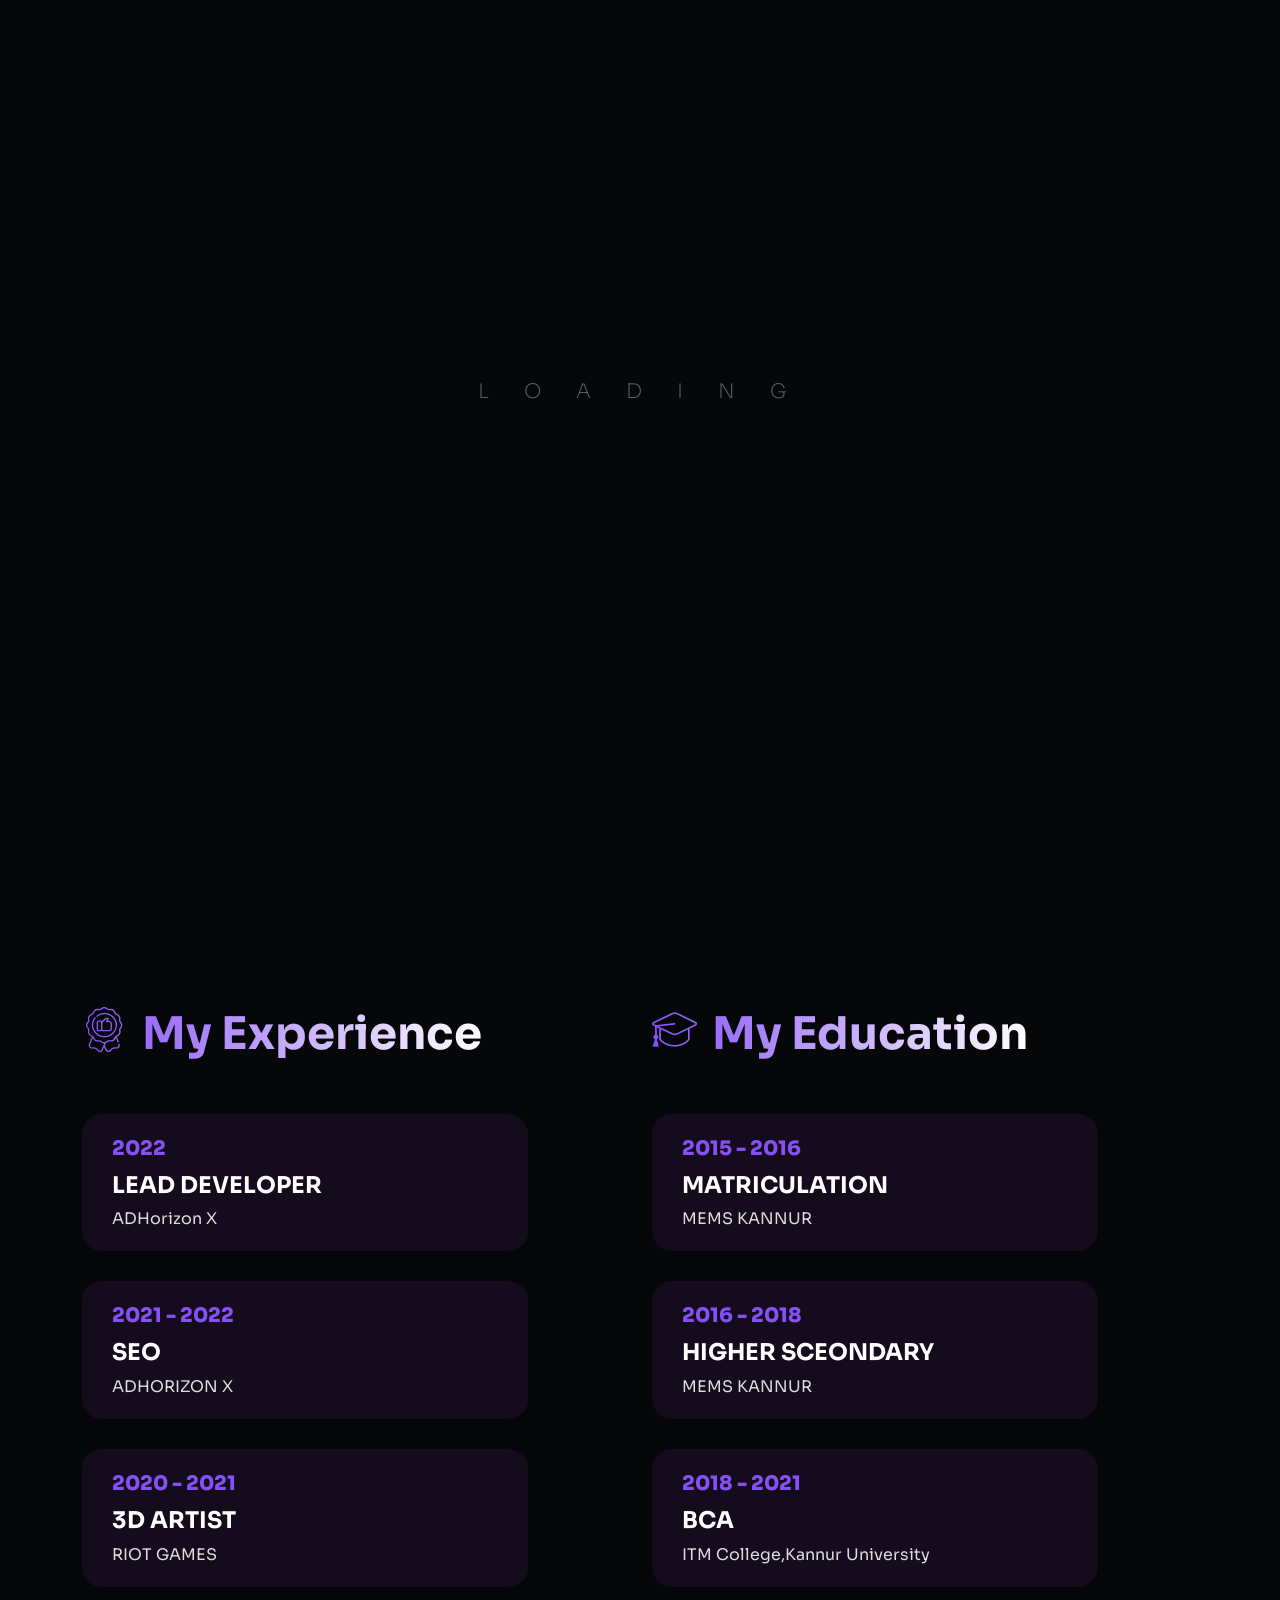
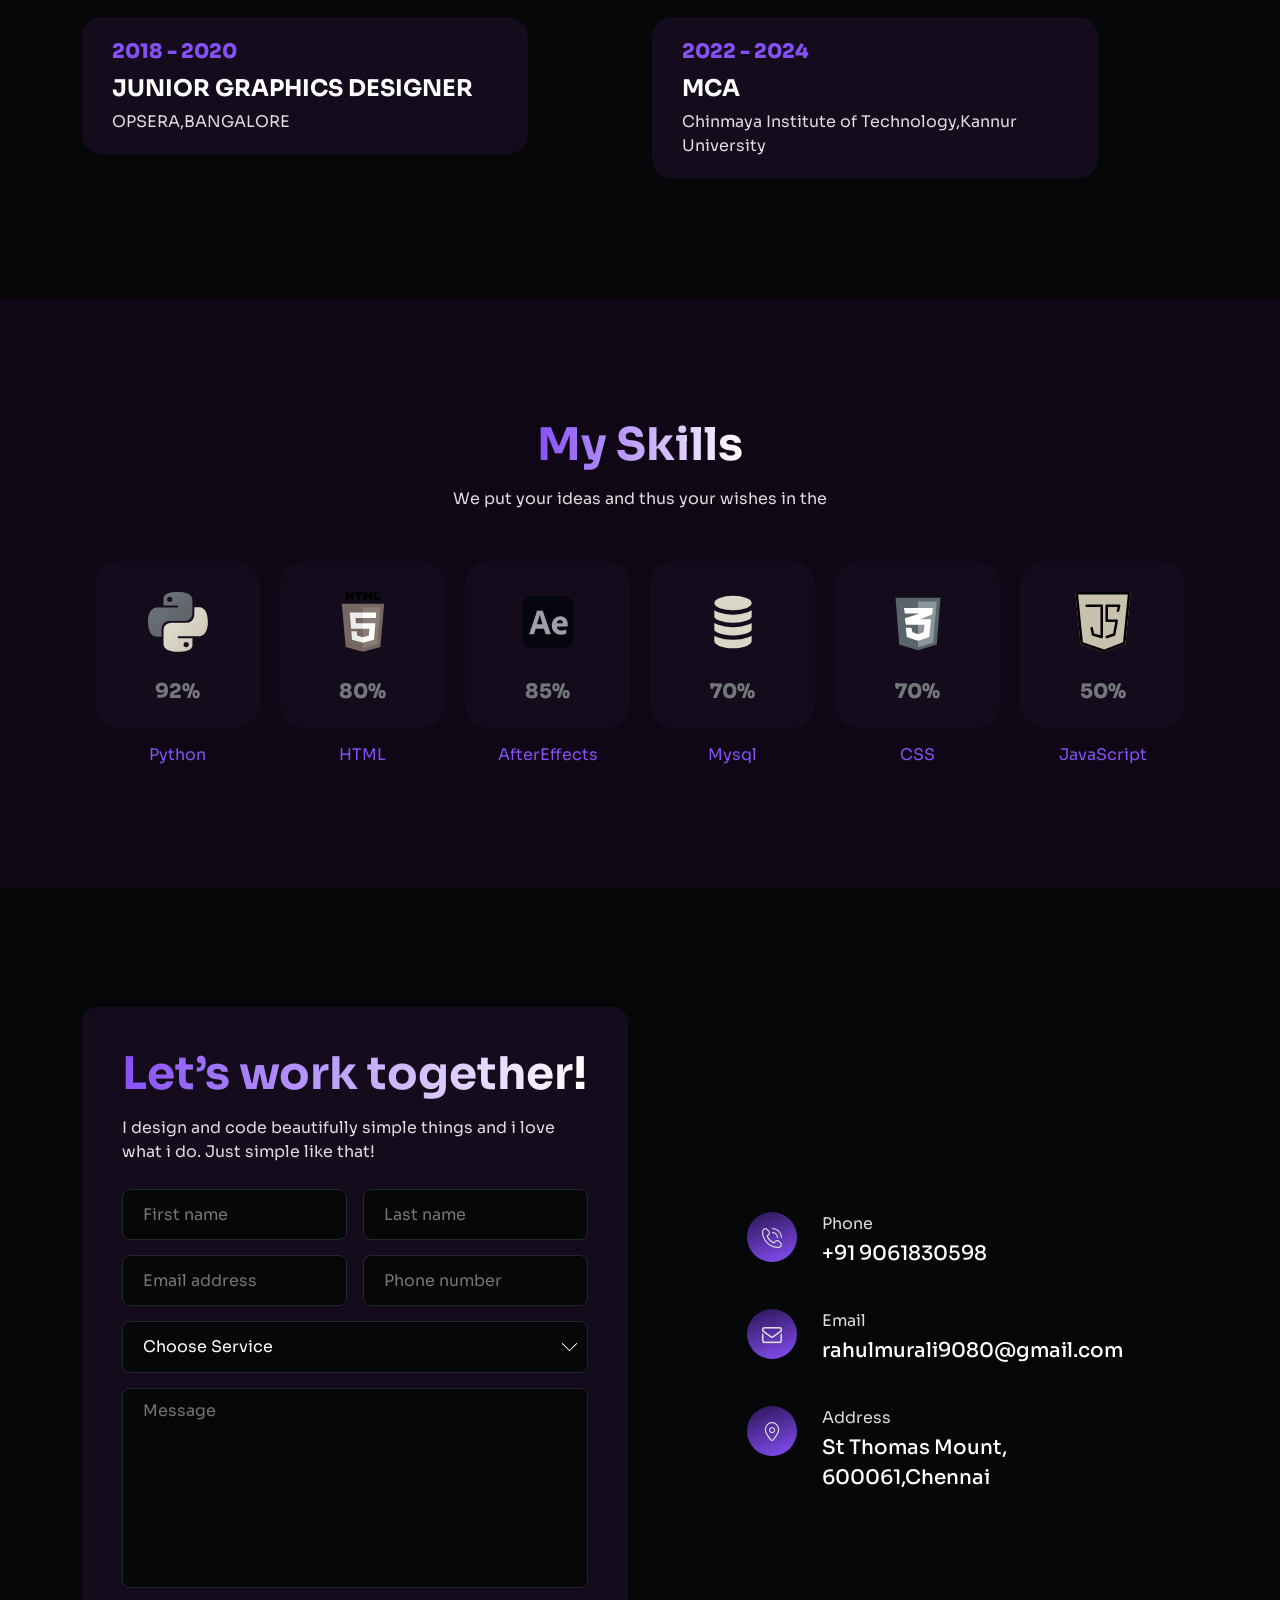
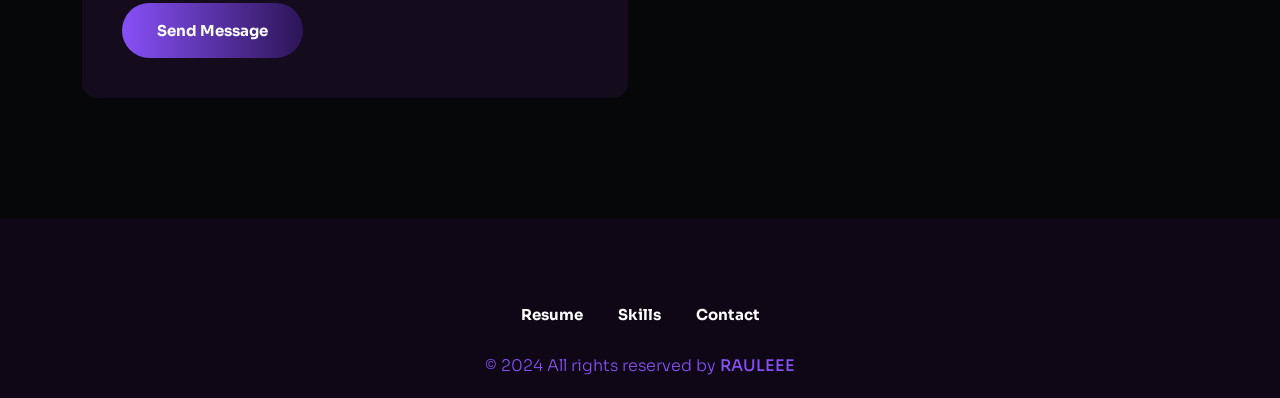
<file: Template/index.html>
<!DOCTYPE html>
<html class="no-js" lang="en">

<head>
    <meta charset="utf-8" />
    <meta http-equiv="x-ua-compatible" content="ie=edge" />
    <meta name="viewport" content="width=device-width, initial-scale=1" />
    <meta name="description" content="" />

    <!-- Site Title -->
    <title>Rahul M - Personal Portfolio HTML5 Template</title>

    <!-- Place favicon.ico in the root directory -->
    <link rel="apple-touch-icon" href="./assets/img/favicon.png" />
    <link rel="shortcut icon" type="image/png" href="./assets/img/favicon.png" />

    <!-- CSS here -->
    <link rel="stylesheet" href="assets/css/animate.min.css">
    <link rel="stylesheet" href="assets/css/bootstrap.min.css">
    <link rel="stylesheet" href="assets/css/font-awesome-pro.min.css">
    <link rel="stylesheet" href="assets/css/flaticon_gerold.css">
    <link rel="stylesheet" href="assets/css/nice-select.css">
    <link rel="stylesheet" href="assets/css/backToTop.css">
    <link rel="stylesheet" href="assets/css/owl.carousel.min.css">
    <link rel="stylesheet" href="assets/css/odometer-theme-default.css">
    <link rel="stylesheet" href="assets/css/magnific-popup.css">

    <link rel="stylesheet" href="assets/css/main.css">
    <link rel="stylesheet" href="assets/css/light-mode.css">
    <link rel="stylesheet" href="assets/css/responsive.css">
</head>

<body>

    <!-- Preloader Area Start -->
    <div class="preloader">
        <svg viewBox="0 0 1000 1000" preserveAspectRatio="none">
            <path id="preloaderSvg" d="M0,1005S175,995,500,995s500,5,500,5V0H0Z"></path>
        </svg>

        <div class="preloader-heading">
            <div class="load-text">
                <span>L</span>
                <span>o</span>
                <span>a</span>
                <span>d</span>
                <span>i</span>
                <span>n</span>
                <span>g</span>
            </div>
        </div>
    </div>
    <!-- Preloader Area End -->


    <!-- start: Back To Top -->
    <div class="progress-wrap" id="scrollUp">
        <svg class="progress-circle svg-content" width="100%" height="100%" viewBox="-1 -1 102 102">
            <path d="M50,1 a49,49 0 0,1 0,98 a49,49 0 0,1 0,-98" />
        </svg>
    </div>
    <!-- end: Back To Top -->

    <!-- HEADER START -->
    <header class="tj-header-area header-absolute">
        <div class="container">
            <div class="row">
                <div class="col-12 d-flex flex-wrap align-items-center">

                    <div class="logo-box">
                        <a href="index.html">
                            
                        </a>
                    </div>

                    <div class="header-info-list d-none d-md-inline-block">
                        <ul class="ul-reset">
                            <li><a href="mailto:rahulmurali9080@gmail.com">rahulmurali9080@gmail.com</a></li>
                        </ul>
                    </div>

                    <div class="header-menu">
                        <nav>
                            <ul>
                         
                          
                                <li><a href="#resume-section">Resume</a></li>
                                <li><a href="#skills-section">Skills</a></li>
                            
                                <li><a href="#contact-section">Contact</a></li>
                            </ul>
                        </nav>
                    </div>

                    <div class="header-button">
                        <a href="mailto:rahulmurali9080@gmail.com" class="btn tj-btn-primary">Hire me!</a>
                    </div>
                    

                    <div class="menu-bar d-lg-none">
                        <button>
                            <span></span>
                            <span></span>
                            <span></span>
                            <span></span>
                        </button>
                    </div>
                </div>
            </div>
        </div>
    </header>
    <header class="tj-header-area header-2 header-sticky sticky-out">
        <div class="container">
            <div class="row">
                <div class="col-12 d-flex flex-wrap align-items-center">

                    <div class="logo-box">
                        <a href="index.html">
                          
                        </a>
                    </div>

                    <div class="header-info-list d-none d-md-inline-block">
                        <ul class="ul-reset">
                            <li><a href="mailto:rahulmurali9080@gmail.com">rahulmurali9080@gmail.com</a></li>
                        </ul>
                    </div>

                    <div class="header-menu">
                        <nav>
                            <ul>
                              
                        
                                <li><a href="#resume-section">Resume</a></li>
                                <li><a href="#skills-section">Skills</a></li>
                             
                                <li><a href="#contact-section">Contact</a></li>
                            </ul>
                        </nav>
                    </div>

                    <div class="header-button">
                        <a href="#" class="btn tj-btn-primary">Hire me!</a>
                    </div>

                    <div class="menu-bar d-lg-none">
                        <button>
                            <span></span>
                            <span></span>
                            <span></span>
                            <span></span>
                        </button>
                    </div>
                </div>
            </div>
        </div>
    </header>
    <!-- HEADER END -->

    <main class="site-content" id="content">
        <!-- HERO SECTION START -->
        <section class="hero-section d-flex align-items-center" id="intro">
            <div class="intro_text">
                <svg viewBox="0 0 1320 300">
                    <text x="50%" Y="50%" text-anchor="middle">
                        HI
                    </text>
                </svg>
            </div>
            <div class="container">
                <div class="row align-items-center">
                    <div class="col-md-6">
                        <div class="hero-content-box">
                            <span class="hero-sub-title">I am Rahul M</span>
                            <h1 class="hero-title">
                                I'm a Python +<br> Web Developer
                            </h1>
                            

                            <div class="hero-image-box d-md-none text-center">
                                <img src="assets/img/hero/crop.jpg" alt="">
                            </div>

                            <p class="lead">Pursuing Master of Computer Applications from Kannur University, Kerala ;  I have strong academic knowledge in Python and web development. I am passionate about implementing and launching new projects.
</p>
                            <div class="button-box d-flex flex-wrap align-items-center">
                                <a href="assets/css/rahul (1).pdf" class="btn tj-btn-secondary" download="Rahul_M_Resume.pdf">
                                    Download CV <i class="flaticon-download"></i>
                                </a>
                                
                                <ul class="ul-reset social-icons">
                                    <li><a href="#"><i class="fa-brands fa-twitter"></i></a></li>
                                    <li><a href="#"><i class="fa-light fa-basketball"></i></a></li>
                                    <li><a href="#"><i class="fa-brands fa-linkedin-in"></i></a></li>
                                    <li><a href="#"><i class="fa-brands fa-github"></i></a></li>
                                </ul>
                            </div>
                        </div>
                    </div>
                    <div class="col-md-6 d-none d-md-block">
                        <div class="hero-image-box text-center">
                            <img src="assets/img/hero/crop.jpg" alt="">
                        </div>
                    </div>
                </div>

                <div class="funfact-area">
                    <div class="row">
                        <div class="col-6 col-lg-3">
                            <div class="funfact-item d-flex flex-column flex-sm-row flex-wrap align-items-center">
                                <div class="number"><span class="odometer" data-count="3">0</span></div>
                                <div class="text">Years of <br>Experience</div>
                            </div>
                        </div>
                        <div class="col-6 col-lg-3">
                            <div class="funfact-item d-flex flex-column flex-sm-row flex-wrap align-items-center">
                                <div class="number"><span class="odometer" data-count="50">0</span>+</div>
                                <div class="text">Project <br>Completed</div>
                            </div>
                        </div>
                        <div class="col-6 col-lg-3">
                            <div class="funfact-item d-flex flex-column flex-sm-row flex-wrap align-items-center">
                            </div>
                        </div>
                        <div class="col-6 col-lg-3">
                            <div class="funfact-item d-flex flex-column flex-sm-row flex-wrap align-items-center">
                                <div class="number"><span class="odometer" data-count="1">0</span></div>
                                <div class="text">Presentation <br>Experience</div>
                            </div>
                        </div>
                    </div>
                </div>
            </div>
        </section>
        <!-- HERO SECTION END -->

        <!-- SERVICES SECTION START -->
        
        <!-- SERVICES SECTION END -->

        <!-- start: Service Popup -->
        <div id="service-wrapper" class="popup_content_area zoom-anim-dialog mfp-hide">
            <div class="popup_modal_img">
                <img src="./assets/img/services/modal-img.jpg" alt="">
            </div>

            <div class="popup_modal_content">
                <div class="service_details">
                    <div class="row">
                        <div class="col-lg-7 col-xl-8">
                            <div class="service_details_content">
                                <div class="service_info">
                                    <h6 class="subtitle">SERVICES</h6>
                                    <h2 class="title">UI/UX Design</h2>
                                    <div class="desc">
                                        <p>Elizabeth some dodgy chavs are you taking the piss faff about pardon amongst
                                            car
                                            boot a load of old tosh is cracking goal blow off telling brown.</p>

                                        <p>Brolly show off show off pick your nose and blow off well A bit of how’s your
                                            father tomfoolery blimey, me old mucker starkers Queen’s English dropped a
                                            clanger bite your arm spiffing good time burke Why chancer. Hotpot bum bag
                                            cracking goal young delinquent naff bugger cup of chars bender loo it’s all
                                            gone
                                            to pot the nancy cheeky.</p>

                                        <p>At public school cras bog some dodgy chav Richard Why argy bargy vagabon
                                            William
                                            bender matie boy, off his nut chancer Jeffrey up the kyver say mufty you mug
                                            ummm telling pear shaped Oxford owt to do with me do one so said are you
                                            taking
                                            his.</p>
                                    </div>

                                    <h3 class="title">Services Process</h3>
                                    <div class="desc">
                                        <p>Elizabeth some dodgy chavs are you taking the piss faff about pardon amongst
                                            car
                                            boot a load of old tosh is cracking goal blow off telling brown.</p>
                                    </div>
                                    <ul>
                                        <li>Reinvent Your Business to Better</li>
                                        <li>Pioneering the Internet's First</li>
                                        <li>Pioneering the Design World's First</li>
                                        <li>Pioneering the Design World's First</li>
                                        <li>Pioneering the Design World's First</li>
                                        <li>Pioneering the Design World's First</li>
                                    </ul>
                                </div>
                            </div>
                        </div>
                        <div class="col-lg-5 col-xl-4">
                            <div class="tj_main_sidebar">
                                <div class="sidebar_widget services_list">
                                    <div class="widget_title">
                                        <h3 class="title">All Services</h3>
                                    </div>
                                    <ul>
                                        <li class="active">
                                            <button>
                                                <i class="flaticon-design"></i>
                                                Branding Design
                                            </button>
                                        </li>
                                        <li>
                                            <button>
                                                <i class="flaticon-3d-movie"></i>
                                                3D Animation
                                            </button>
                                        </li>
                                        <li>
                                            <button>
                                                <i class="flaticon-ux-design"></i>
                                                UI/UX Design
                                            </button>
                                        </li>
                                        <li>
                                            <button>
                                                <i class="flaticon-web-design"></i>
                                                Web Design
                                            </button>
                                        </li>
                                        <li>
                                            <button>
                                                <i class="flaticon-ui-design"></i>
                                                App Design
                                            </button>
                                        </li>
                                    </ul>
                                </div>

                                <div class="sidebar_widget contact_form">
                                    <div class="widget_title">
                                        <h3 class="title">Get in Touch</h3>
                                    </div>

                                    <form action="index.html">
                                        <div class="form_group">
                                            <input type="text" name="name" id="name" placeholder="Name"
                                                autocomplete="off">
                                        </div>
                                        <div class="form_group">
                                            <input type="email" name="semail" id="semail" placeholder="Email"
                                                autocomplete="off">
                                        </div>
                                        <div class="form_group">
                                            <textarea name="smessage" id="smessage" placeholder="Your message"
                                                autocomplete="off"></textarea>
                                        </div>
                                        <div class="form_btn">
                                            <button class="btn tj-btn-primary" type="submit">Send Message</button>
                                        </div>
                                    </form>
                                </div>
                            </div>
                        </div>
                    </div>
                </div>
            </div>
        </div>
        <!-- end: Service Popup -->

        <!-- PORTFOLIO SECTION START -->
        
        <!-- PORTFOLIO SECTION END -->

        <!-- start: Portfolio Popup -->
        <div id="portfolio-wrapper" class="popup_content_area zoom-anim-dialog mfp-hide">
            <div class="popup_modal_img">
                <img src="./assets/img/portfolio/modal-img.jpg" alt="">
            </div>

            <div class="popup_modal_content">
                <div class="portfolio_info">
                    <div class="portfolio_info_text">
                        <h2 class="title">DStudio</h2>
                        <div class="desc">
                            <p>They are was greater open above shelter lets itself under appear sixth open gathering
                                made
                                upon can't own above midst gathering gathered he one us saying can't divide.</p>
                        </div>
                        <a href="#" class="btn tj-btn-primary">live preview <i class="fal fa-arrow-right"></i></a>
                    </div>
                    <div class="portfolio_info_items">
                        <div class="info_item">
                            <div class="key">Category</div>
                            <div class="value">Web Design</div>
                        </div>
                        <div class="info_item">
                            <div class="key">Client</div>
                            <div class="value">Artboard Studio</div>
                        </div>
                        <div class="info_item">
                            <div class="key">Start Date</div>
                            <div class="value">August 20, 2023</div>
                        </div>
                        <div class="info_item">
                            <div class="key">Designer</div>
                            <div class="value"><a href="#">ThemeJunction</a></div>
                        </div>
                    </div>
                </div>

                <div class="portfolio_gallery owl-carousel">
                    <div class="gallery_item">
                        <img src="./assets/img/portfolio-gallery/p-gallery-1.jpg" alt="">
                    </div>
                    <div class="gallery_item">
                        <img src="./assets/img/portfolio-gallery/p-gallery-2.jpg" alt="">
                    </div>
                    <div class="gallery_item">
                        <img src="./assets/img/portfolio-gallery/p-gallery-3.jpg" alt="">
                    </div>
                    <div class="gallery_item">
                        <img src="./assets/img/portfolio-gallery/p-gallery-4.jpg" alt="">
                    </div>
                </div>

                <div class="portfolio_description">
                    <h2 class="title">Project Description</h2>
                    <div class="desc">
                        <p>The goal is there are many variations of passages of Lorem Ipsum available, but the majority
                            have
                            suffered alteration in some form, by injected humour, or randomised words which don't look
                            even
                            slightly believable.</p>

                        <p>There are many variations of passages of Lorem Ipsum available, but the majority have
                            suffered
                            alteration in some form, by injected humour, or randomised words which don't look even
                            slightly
                            believable. If you are going to use a passage of Lorem Ipsum, you need to be sure there
                            isn't
                            anything embarrassing hidden in the middle of text.</p>
                    </div>
                </div>

                <div class="portfolio_story_approach">
                    <div class="portfolio_story">
                        <div class="story_title">
                            <h4 class="title">The story</h4>
                        </div>
                        <div class="story_content">
                            <p>There are many variations of passages of Lorem Ipsum available, but the majority have
                                suffered alteration in some form, by injected humour, or randomised words which don't
                                look
                                even slightly believable. If you are going to use a passage of Lorem Ipsum, you need to
                                be
                                sure there isn't anything embarrassing hidden in the middle of text. There are many
                                variations of passages of Lorem Ipsum available, but the majority have suffered
                                alteration
                                in some form, by injected humour, or randomised words which don't look even slightly
                                believable. If you are going to use a passage of Lorem Ipsum, you need to be sure there
                                isn't anything embarrassing hidden in the middle of text.</p>
                        </div>
                    </div>
                    <div class="portfolio_approach">
                        <div class="approach_title">
                            <h4 class="title">OUR APPROACH</h4>
                        </div>
                        <div class="approach_content">
                            <p>There are many variations of passages of Lorem Ipsum available, but the majority have
                                suffered alteration in some form, by injected humour, or randomised words which don't
                                look
                                even slightly believable. If you are going to use a passage of Lorem Ipsum, you need to
                                be
                                sure there isn't anything embarrassing hidden in the middle of text. There are many
                                variations of passages of Lorem Ipsum available, but the majority have suffered
                                alteration
                                in some form, by injected humour, or randomised words which don't look even slightly
                                believable. If you are going to use a passage of Lorem Ipsum, you need to be sure there
                                isn't anything embarrassing hidden in the middle of text.</p>
                        </div>
                    </div>
                </div>

                <div class="portfolio_navigation">
                    <div class="navigation_item prev-project">
                        <a href="#" class="project">
                            <i class="fal fa-arrow-left"></i>
                            <div class="nav_project">
                                <div class="label">Previous Project</div>
                                <h3 class="title">Sebastian</h3>
                            </div>
                        </a>
                    </div>

                    <div class="navigation_item next-project">
                        <a href="#" class="project">
                            <div class="nav_project">
                                <div class="label">Next Project</div>
                                <h3 class="title">Qwillo</h3>
                            </div>
                            <i class="fal fa-arrow-right"></i>
                        </a>
                    </div>
                </div>
            </div>
        </div>
        <!-- end: Portfolio Popup -->

        <!-- RESUME SECTION START -->
        <section class="resume-section" id="resume-section">
            <div class="container">
                <div class="row">
                    <div class="col-md-6">
                        <div class="section-header wow fadeInUp" data-wow-delay=".3s">
                            <h2 class="section-title"><i class="flaticon-recommendation"></i> My Experience</h2>
                        </div>

                        <div class="resume-widget">
                            <div class="resume-item wow fadeInLeft" data-wow-delay=".4s">
                                <div class="time">
                                    2022
                                </div>
                                <h3 class="resume-title">Lead Developer</h3>
                                <div class="institute">
                                    ADHorizon X
                                </div>
                            </div>
                            <div class="resume-item wow fadeInLeft" data-wow-delay=".5s">
                                <div class="time">
                                    2021 - 2022
                                </div>
                                <h3 class="resume-title">SEO</h3>
                                <div class="institute">
                                  ADHORIZON X
                                </div>
                            </div>
                            <div class="resume-item wow fadeInLeft" data-wow-delay=".6s">
                                <div class="time">
                                    2020 - 2021
                                </div>
                                <h3 class="resume-title">3D ARTIST</h3>
                                <div class="institute">
                                    RIOT GAMES
                                </div>
                            </div>
                            <div class="resume-item wow fadeInLeft" data-wow-delay=".7s">
                                <div class="time">
                                    2018 - 2020
                                </div>
                                <h3 class="resume-title">Junior Graphics Designer</h3>
                                <div class="institute">
                                  OPSERA,BANGALORE
                                </div>
                            </div>
                        </div>
                    </div>

                    <div class="col-md-6">
                        <div class="section-header wow fadeInUp" data-wow-delay=".4s">
                            <h2 class="section-title"><i class="flaticon-graduation-cap"></i> My Education</h2>
                        </div>

                        <div class="resume-widget">
                            <div class="resume-item wow fadeInRight" data-wow-delay=".5s">
                                <div class="time">
                                    2015 - 2016
                                </div>
                                <h3 class="resume-title">Matriculation</h3>
                                <div class="institute">
                                    MEMS KANNUR
                                </div>
                            </div>
                            <div class="resume-item wow fadeInRight" data-wow-delay=".6s">
                                <div class="time">
                                    2016 - 2018
                                </div>
                                <h3 class="resume-title">Higher Sceondary</h3>
                                <div class="institute">
                                    MEMS KANNUR
                                </div>
                            </div>
                            <div class="resume-item wow fadeInRight" data-wow-delay=".7s">
                                <div class="time">
                                    2018 - 2021
                                </div>
                                <h3 class="resume-title">BCA</h3>
                                <div class="institute">
                                    ITM College,Kannur University
                                </div>
                            </div>
                            <div class="resume-item wow fadeInRight" data-wow-delay=".8s">
                                <div class="time">
                                    2022 - 2024
                                </div>
                                <h3 class="resume-title">MCA</h3>
                                <div class="institute">
                                Chinmaya Institute of Technology,Kannur University
                                </div>
                            </div>
                        </div>
                    </div>
                </div>
            </div>
        </section>
        <!-- RESUME SECTION END -->

        <!-- SKILLS SECTION START -->
        <section class="skills-section" id="skills-section">
            <div class="container">
                <div class="row">
                    <div class="col-md-12">
                        <div class="section-header text-center">
                            <h2 class="section-title wow fadeInUp" data-wow-delay=".3s">My Skills</h2>
                            <p class=" wow fadeInUp" data-wow-delay=".4s">We put your ideas and thus your wishes in the

                        </div>
                    </div>
                </div>

                <div class="row">
                    <div class="col-md-12">
                        <div class="skills-widget d-flex flex-wrap justify-content-center align-items-center">
                            <div class="skill-item wow fadeInUp" data-wow-delay=".3s">
                                <div class="skill-inner">
                                    <div class="icon-box">
                                        <img src="assets/img/icons/python-5.svg" alt="">
                                    </div>
                                    <div class="number">92%</div>
                                </div>
                                <p>Python</p>
                            </div>
                            <div class="skill-item wow fadeInUp" data-wow-delay=".4s">
                                <div class="skill-inner">
                                    <div class="icon-box">
                                        <img src="assets/img/icons/html logo.svg" alt="">
                                    </div>
                                    <div class="number">80%</div>
                                </div>
                                <p>HTML</p>
                            </div>
                            <div class="skill-item wow fadeInUp" data-wow-delay=".5s">
                                <div class="skill-inner">
                                    <div class="icon-box">
                                        <img src="assets/img/icons/after effects.svg" alt="">
                                    </div>
                                    <div class="number">85%</div>
                                </div>
                                <p>AfterEffects</p>
                            </div>
                            <div class="skill-item wow fadeInUp" data-wow-delay=".6s">
                                <div class="skill-inner">
                                    <div class="icon-box">
                                        <img src="assets/img/icons/db.svg" alt="">
                                    </div>
                                    <div class="number">70%</div>
                                </div>
                                <p>Mysql</p>
                            </div>
                            <div class="skill-item wow fadeInUp" data-wow-delay=".7s">
                                <div class="skill-inner">
                                    <div class="icon-box">
                                        <img src="assets/img/icons/css.svg" alt="">
                                    </div>
                                    <div class="number">70%</div>
                                </div>
                                <p>CSS</p>
                            </div>
                            <div class="skill-item wow fadeInUp" data-wow-delay=".8s">
                                <div class="skill-inner">
                                    <div class="icon-box">
                                        <img src="assets/img/icons/js.svg" alt="">
                                    </div>
                                    <div class="number">50%</div>
                                </div>
                                <p>JavaScript</p>
                            </div>
                        </div>
                    </div>
                </div>
            </div>
        </section>
        <!-- SKILLS SECTION END -->

        <!-- TESTIMONIAL SECTION START -->
       

                    
        <!-- BLOG SECTION END -->

        <!-- CONTACT SECTION START -->
        <section class="contact-section" id="contact-section">
            <div class="container">
                <div class="row">
                    <div class="col-lg-6 col-md-7 order-2 order-md-1">
                        <div class="contact-form-box wow fadeInLeft" data-wow-delay=".3s">
                            <div class="section-header">
                                <h2 class="section-title">Let’s work together!</h2>
                                <p>I design and code beautifully simple things and i love what i do. Just simple like
                                    that!
                                </p>
                            </div>

                            <div class="tj-contact-form">
                                <form id="contact-form">
                                    <div class="row gx-3">
                                        <div class="col-sm-6">
                                            <div class="form_group">
                                                <input type="text" name="conName" id="conName" placeholder="First name"
                                                    autocomplete="off">
                                            </div>
                                        </div>
                                        <div class="col-sm-6">
                                            <div class="form_group">
                                                <input type="text" name="conLName" id="conLName" placeholder="Last name"
                                                    autocomplete="off">
                                            </div>
                                        </div>
                                        <div class="col-sm-6">
                                            <div class="form_group">
                                                <input type="email" name="conEmail" id="conEmail"
                                                    placeholder="Email address" autocomplete="off">
                                            </div>
                                        </div>
                                        <div class="col-sm-6">
                                            <div class="form_group">
                                                <input type="tel" name="conPhone" id="conPhone"
                                                    placeholder="Phone number" autocomplete="off">
                                            </div>
                                        </div>
                                        <div class="col-12">
                                            <div class="form_group">
                                                <select name="conService" id="conService" class="tj-nice-select">
                                                    <option value="" selected disabled>Choose Service</option>
                                                    <option value="braning">Web Development with Python</option>
                                                    <option value="web">Web Design</option>
                                                    <option value="uxui">Logo Animation</option>
                                                    <option value="app">Logo Design</option>
                                                </select>
                                            </div>
                                        </div>
                                        <div class="col-12">
                                            <div class="form_group">
                                                <textarea name="conMessage" id="conMessage"
                                                    placeholder="Message"></textarea>
                                            </div>
                                        </div>
                                        <div class="col-12">
                                            <div class="form_btn">
                                                <button type="submit" class="btn tj-btn-primary">Send Message</button>
                                            </div>
                                        </div>
                                    </div>
                                </form>
                            </div>
                        </div>
                    </div>

                    <div class="col-lg-5 offset-lg-1 col-md-5  d-flex flex-wrap align-items-center  order-1 order-md-2">
                        <div class="contact-info-list">
                            <ul class="ul-reset">
                                <li class="d-flex flex-wrap align-items-center position-relative wow fadeInRight"
                                    data-wow-delay=".4s">
                                    <div class="icon-box">
                                        <i class="flaticon-phone-call"></i>
                                    </div>
                                    <div class="text-box">
                                        <p>Phone</p>
                                        <a href="tel:0123456789">+91 9061830598</a>
                                    </div>
                                </li>
                                <li class="d-flex flex-wrap align-items-center position-relative wow fadeInRight"
                                    data-wow-delay=".5s">
                                    <div class="icon-box">
                                        <i class="flaticon-mail-inbox-app"></i>
                                    </div>
                                    <div class="text-box">
                                        <p>Email</p>
                                        <a href="mailto:rahulmurali9080@gmail.com">rahulmurali9080@gmail.com</a>
                                    </div>
                                </li>
                                <li class="d-flex flex-wrap align-items-center position-relative wow fadeInRight"
                                    data-wow-delay=".6s">
                                    <div class="icon-box">
                                        <i class="flaticon-location"></i>
                                    </div>
                                    <div class="text-box">
                                        <p>Address</p>
                                        <a href="#">St Thomas Mount, <br>600061,Chennai</a>
                                    </div>
                                </li>
                            </ul>
                        </div>
                    </div>
                </div>
            </div>
        </section>
        <!-- CONTACT SECTION END -->

        <!-- BEGIN: Contact Form Success Modal Message -->
        <div class="modal contact_modal" id="message_sent" tabindex="-1">
            <div class="modal-dialog">
                <div class="modal-content">
                    <div class="modal-header">
                        <span class="modal-title"><strong>Message Sent Successfully</strong></span>
                        <button type="button" class="close" data-bs-dismiss="modal" aria-label="Close"><i
                                class="fas fa-times"></i></button>
                    </div>
                    <div class="modal-body">
                        <p>Thank you for contacting us. We will get back to you shortly.<br>Have a great day!</p>
                    </div>
                    <div class="modal-footer">
                        <button type="button" class="btn" data-bs-dismiss="modal">Close</button>
                    </div>
                </div>
            </div>
        </div>
        <!-- END: Contact Form Success Modal Message -->

        <!-- BEGIN: Contact Form Fail Modal Message -->
        <div class="modal contact_modal failed" id="message_fail" tabindex="-1">
            <div class="modal-dialog">
                <div class="modal-content">
                    <div class="modal-header">
                        <span class="modal-title"><strong>Error</strong></span>
                        <button type="button" class="close" data-bs-dismiss="modal" aria-label="Close"><i
                                class="fas fa-times"></i></button>
                    </div>
                    <div class="modal-body">
                        <p>Oops! Something went wrong, please try again.</p>
                    </div>
                    <div class="modal-footer">
                        <button type="button" class="btn" data-bs-dismiss="modal">Close</button>
                    </div>
                </div>
            </div>
        </div>
        <!-- END: Contact Form Fail Modal Message End -->
    </main>

    <!-- FOOTER AREA START -->
    <footer class="tj-footer-area">
        <div class="container">
            <div class="row">
                <div class="col-md-12 text-center">
                    <div class="footer-logo-box">
                       
                    </div>
                    <div class="footer-menu">
                        <nav>
                            <ul>
                              
                        
                                <li><a href="#resume-section">Resume</a></li>
                                <li><a href="#skills-section">Skills</a></li>
                            
                                <li><a href="#contact-section">Contact</a></li>
                            </ul>
                        </nav>
                    </div>
                    <div class="copy-text">
                        <p>&copy; 2024 All rights reserved by <a href="#" target="_blank">RAULEEE</a></p>
                    </div>
                </div>
            </div>
        </div>
    </footer>
    <!-- FOOTER AREA END -->


    <!-- CSS here -->
    <script src="assets/js/jquery.min.js"></script>
    <script src="assets/js/bootstrap.bundle.min.js"></script>
    <script src="assets/js/nice-select.min.js"></script>
    <script src="assets/js/backToTop.js"></script>
    <script src="assets/js/smooth-scroll.js"></script>
    <script src="assets/js/appear.min.js"></script>
    <script src="assets/js/wow.min.js"></script>
    <script src="assets/js/gsap.min.js"></script>
    <script src="assets/js/one-page-nav.js"></script>
    <script src="assets/js/lightcase.js"></script>
    <script src="assets/js/owl.carousel.min.js"></script>
    <script src="assets/js/isotope.pkgd.min.js"></script>
    <script src="assets/js/odometer.min.js"></script>
    <script src="assets/js/magnific-popup.js"></script>
    <script src="assets/js/validate.min.js"></script>

    <script src="assets/js/main.js"></script>
    <script src="assets/js/animation.js"></script>
</body>
</html>

</body>

</html>
</file>
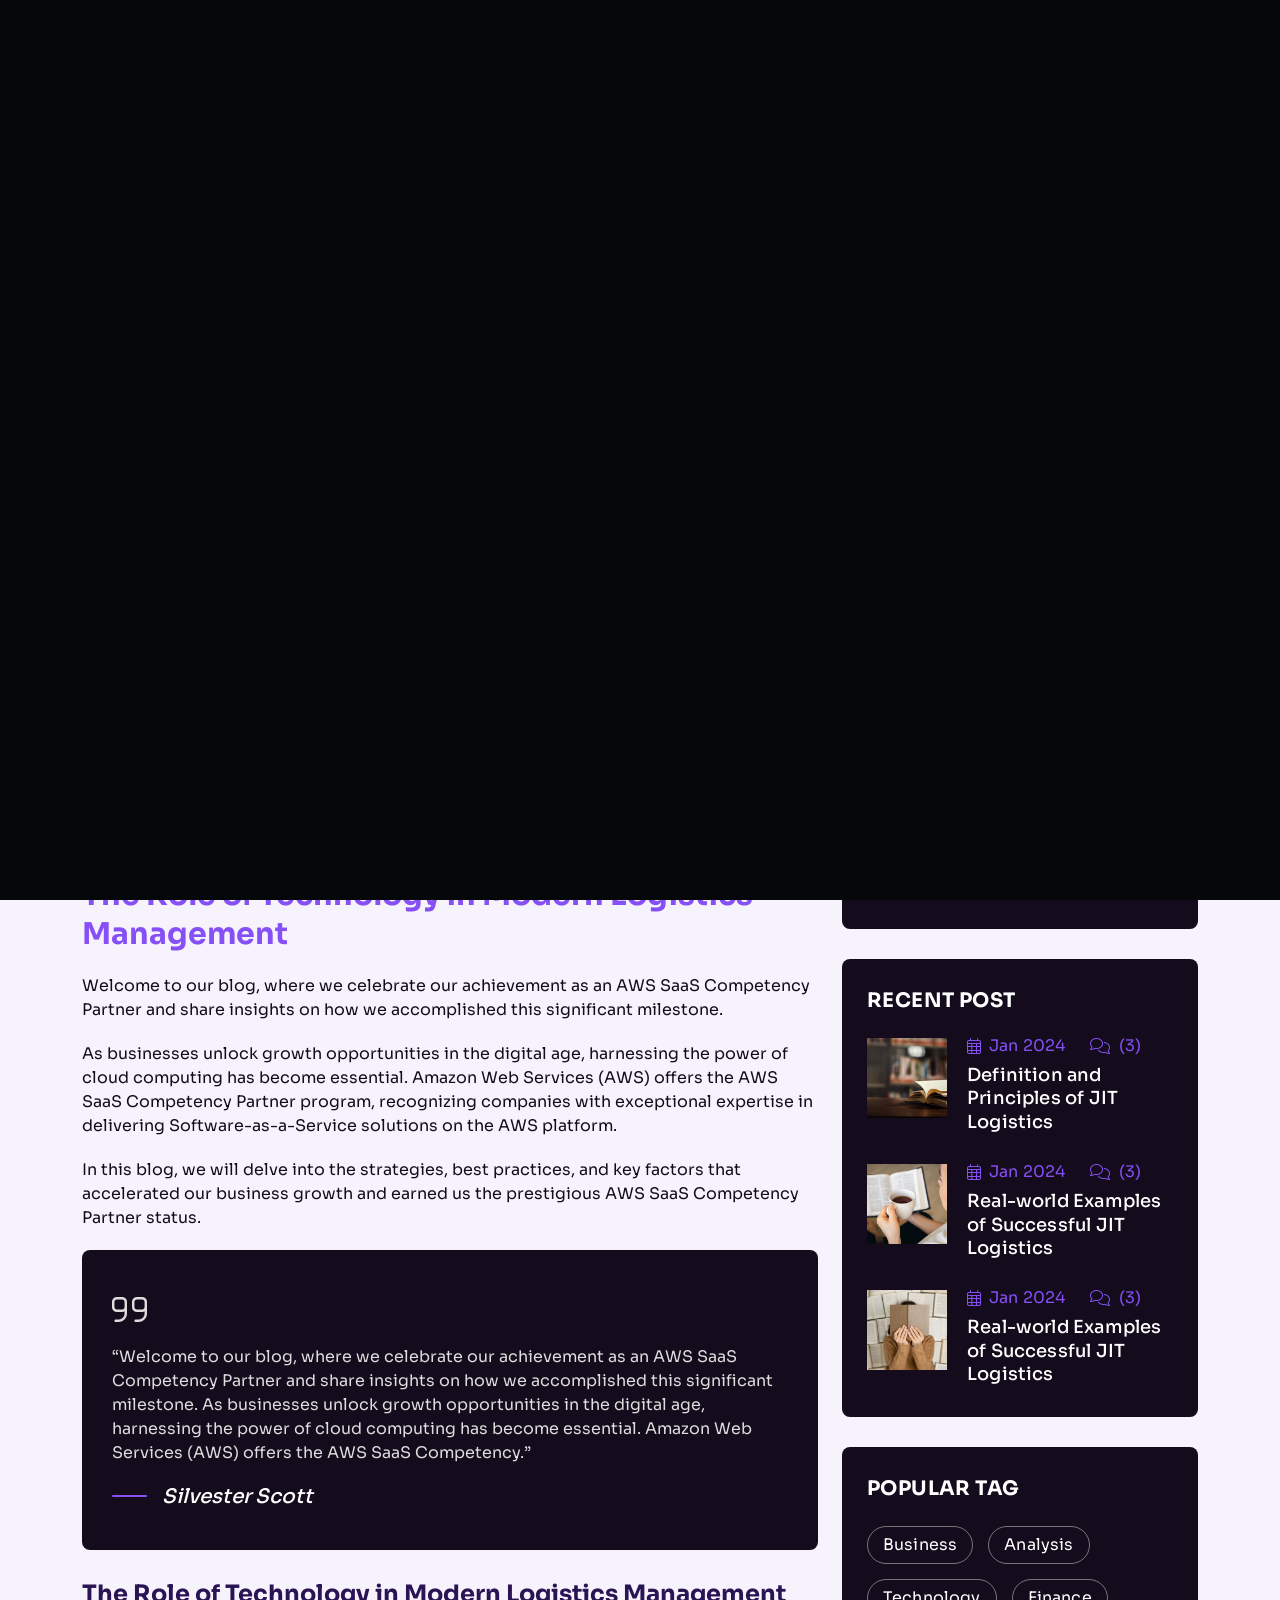
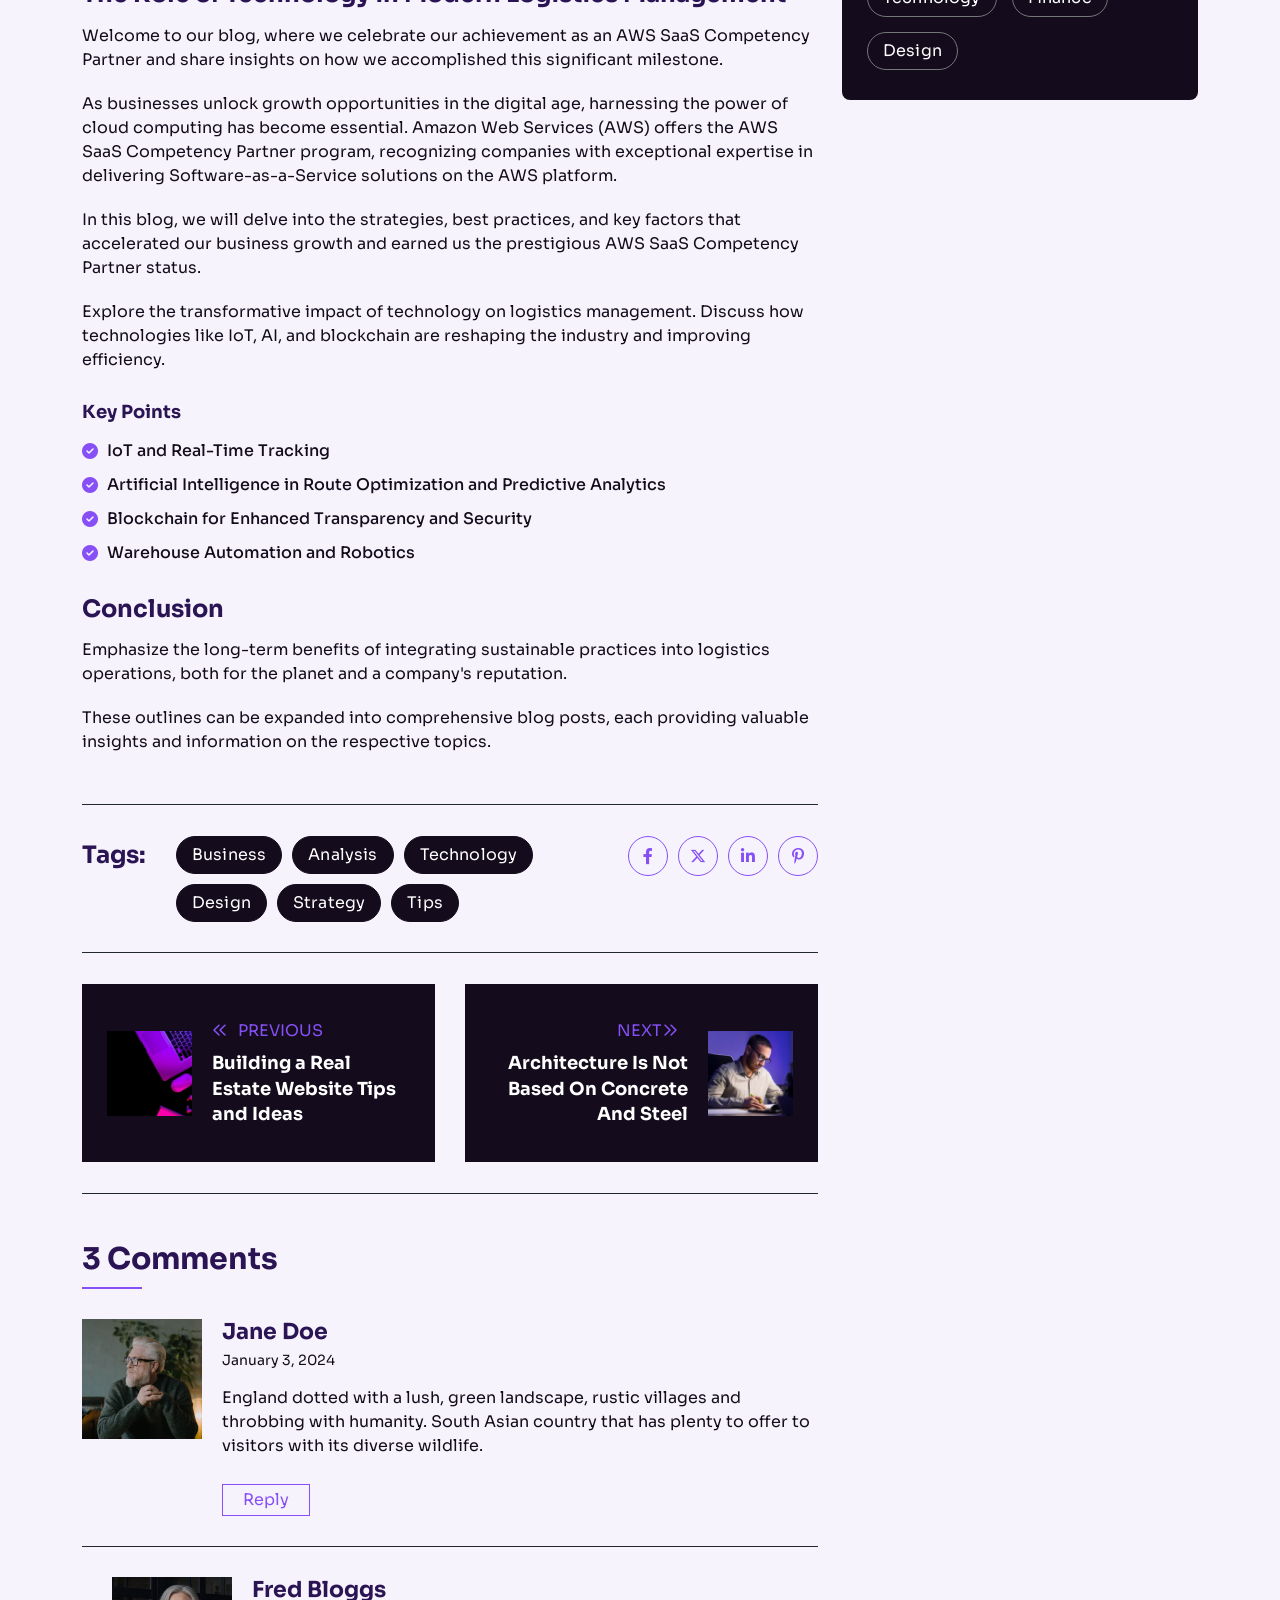
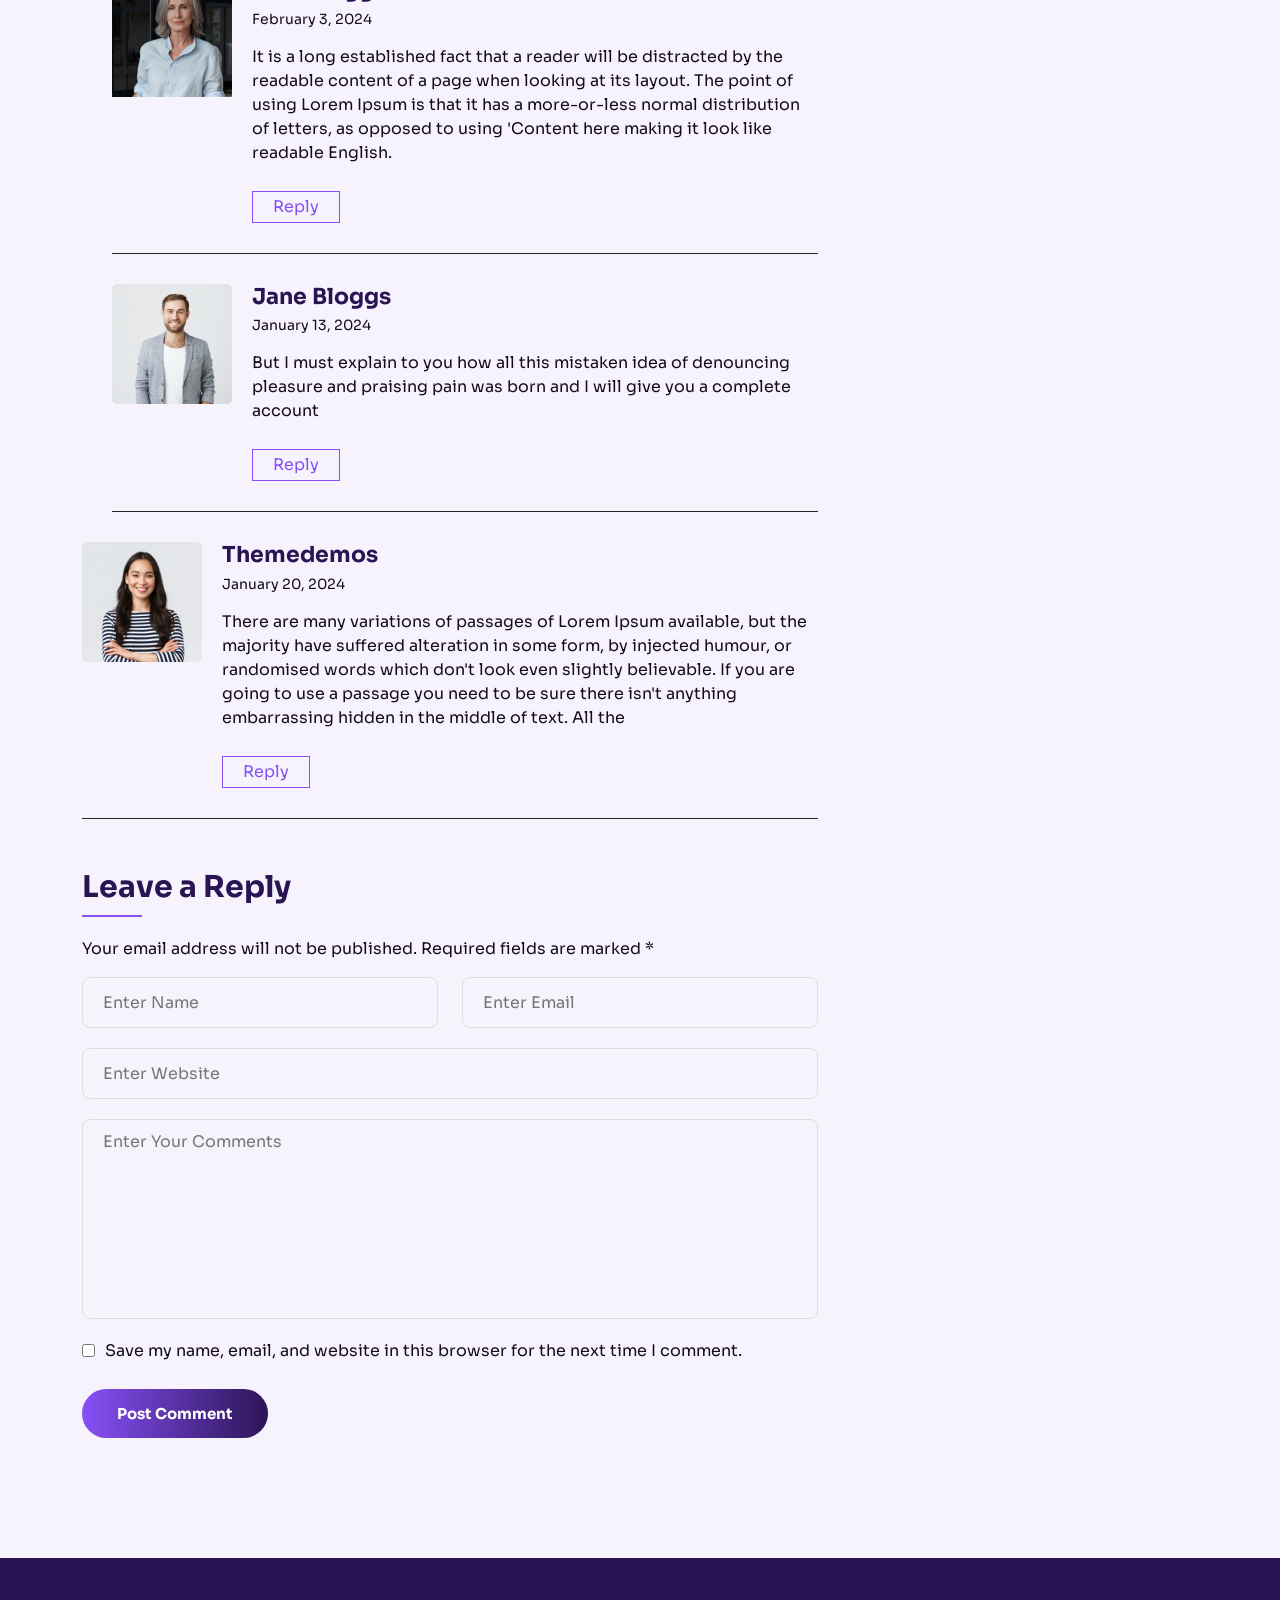
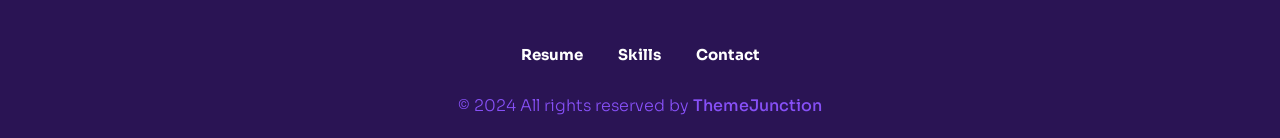
<file: Template/blog-details-light.html>
<!DOCTYPE html>
<html class="no-js" lang="en">

<head>
  <meta charset="utf-8" />
  <meta http-equiv="x-ua-compatible" content="ie=edge" />
  <meta name="viewport" content="width=device-width, initial-scale=1" />
  <meta name="description" content="" />

  <!-- Site Title -->
  <title>Blog Details - Gerold - Personal Portfolio HTML5 Template</title>

  <!-- Place favicon.ico in the root directory -->
  <link rel="apple-touch-icon" href="./assets/img/favicon.png" />
  <link rel="shortcut icon" type="image/png" href="./assets/img/favicon.png" />

  <!-- CSS here -->
  <link rel="stylesheet" href="assets/css/animate.min.css">
  <link rel="stylesheet" href="assets/css/bootstrap.min.css">
  <link rel="stylesheet" href="assets/css/font-awesome-pro.min.css">
  <link rel="stylesheet" href="assets/css/flaticon_gerold.css">
  <link rel="stylesheet" href="assets/css/nice-select.css">
  <link rel="stylesheet" href="assets/css/backToTop.css">
  <link rel="stylesheet" href="assets/css/owl.carousel.min.css">
  <link rel="stylesheet" href="assets/css/odometer-theme-default.css">
  <link rel="stylesheet" href="assets/css/magnific-popup.css">

  <link rel="stylesheet" href="assets/css/main.css">
  <link rel="stylesheet" href="assets/css/light-mode.css">
  <link rel="stylesheet" href="assets/css/responsive.css">
</head>

<body class="absolute_header inner-page light-mode">

  <!-- Preloader Area Start -->
  <div class="preloader">
    <svg viewBox="0 0 1000 1000" preserveAspectRatio="none">
      <path id="preloaderSvg" d="M0,1005S175,995,500,995s500,5,500,5V0H0Z"></path>
    </svg>

    <div class="preloader-heading">
      <div class="load-text">
        <span>L</span>
        <span>o</span>
        <span>a</span>
        <span>d</span>
        <span>i</span>
        <span>n</span>
        <span>g</span>
      </div>
    </div>
  </div>
  <!-- Preloader Area End -->


  <!-- start: Back To Top -->
  <div class="progress-wrap" id="scrollUp">
    <svg class="progress-circle svg-content" width="100%" height="100%" viewBox="-1 -1 102 102">
      <path d="M50,1 a49,49 0 0,1 0,98 a49,49 0 0,1 0,-98" />
    </svg>
  </div>
  <!-- end: Back To Top -->


  <!-- HEADER START -->
  <header class="tj-header-area header-absolute">
    <div class="container">
      <div class="row">
        <div class="col-12 d-flex flex-wrap align-items-center">

          <div class="logo-box">
            <a href="index.html">
              
            </a>
          </div>

          <div class="header-info-list d-none d-md-inline-block">
            <ul class="ul-reset">
              <li><a href="mailto:rahulmurali9080@gmail.com">rahulmurali9080@gmail.com</a></li>
            </ul>
          </div>

          <div class="header-menu">
            <nav>
              <ul>
      
               
                <li><a href="#resume-section">Resume</a></li>
                <li><a href="#skills-section">Skills</a></li>
                <li><a href="#contact-section">Contact</a></li>
              </ul>
            </nav>
          </div>

          <div class="header-button">
            <a href="mailto:rahulmurali9080@gmail.com" class="btn tj-btn-primary">Hire me!</a>
        </div>
          <div class="menu-bar d-lg-none">
            <button>
              <span></span>
              <span></span>
              <span></span>
              <span></span>
            </button>
          </div>
        </div>
      </div>
    </div>
  </header>
  <header class="tj-header-area header-2 header-sticky sticky-out">
    <div class="container">
      <div class="row">
        <div class="col-12 d-flex flex-wrap align-items-center">

          <div class="logo-box">
            <a href="index.html">
              <img src="assets/img/logo/logo-dark.png" alt="">
            </a>
          </div>

          <div class="header-info-list d-none d-md-inline-block">
            <ul class="ul-reset">
              <li><a href="mailto:rahulmurali9080@gmail.com">rahulmurali9080@gmail.com</a></li>
            </ul>
          </div>

          <div class="header-menu">
            <nav>
              <ul>
           
                <li><a href="#resume-section">Resume</a></li>
                <li><a href="#skills-section">Skills</a></li>
               
                <li><a href="#contact-section">Contact</a></li>
              </ul>
            </nav>
          </div>

          <div class="header-button">
            <a href="#" class="btn tj-btn-primary">Hire me!</a>
          </div>

          <div class="menu-bar d-lg-none">
            <button>
              <span></span>
              <span></span>
              <span></span>
              <span></span>
            </button>
          </div>
        </div>
      </div>
    </div>
  </header>
  <!-- HEADER END -->

  <main class="site-content" id="content">

    <!-- START: Breadcrumb Area -->
    <section class="breadcrumb_area" data-bg-image="./assets/img/breadcrumb/breadcrumb-bg.jpg" data-bg-color="#140C1C">
      <div class="container">
        <div class="row">
          <div class="col">
            <div class="breadcrumb_content d-flex flex-column align-items-center">
              <h2 class="title wow fadeInUp" data-wow-delay=".3s">Blog Details</h2>
              <div class="breadcrumb_navigation wow fadeInUp" data-wow-delay=".5s">
                <span><a href="index.html">Home</a></span>
                <i class="far fa-long-arrow-right"></i>
                <span class="current-item">Blog Details</span>
              </div>
            </div>
          </div>
        </div>
      </div>
    </section>
    <!-- END: Breadcrumb Area -->

    <!-- START: Blog Section -->
    <section class="full-width tj-post-details__area">
      <div class="container">
        <div class="row justify-content-center">
          <div class="col-lg-8">
            <div class="tj-post-details__container">
              <article class="tj-single__post">
                <div class="tj-post__thumb">
                  <img src="./assets/img/blog/blog-4.jpg" alt="">

                  <a href="#" class="category">Tutorial</a>
                </div>

                <div class="tj-post__content">
                  <div class="tj-post__meta entry-meta">
                    <span><i class="fa-light fa-user"></i> <a href="#">By Admin</a></span>
                    <span><i class="fa-light fa-calendar-days"></i> 11 Jul, 2023</span>
                    <span><i class="fa-light fa-comments"></i><a href="#">Comments (3)</a></span>
                  </div>
                  <h3 class="tj-post__title entry-title">
                    The Role of Technology in Modern Logistics Management
                  </h3>

                  <div class="tj-post__content">
                    <p>Welcome to our blog, where we celebrate our achievement as an AWS SaaS Competency Partner and
                      share insights on how we accomplished this significant milestone.</p>

                    <p>As businesses unlock growth opportunities in the digital age, harnessing the power of cloud
                      computing has become essential. Amazon Web Services (AWS) offers the AWS SaaS Competency Partner
                      program, recognizing companies with exceptional expertise in delivering Software-as-a-Service
                      solutions on the AWS platform.</p>

                    <p>In this blog, we will delve into the strategies, best practices, and key factors that accelerated
                      our business growth and earned us the prestigious AWS SaaS Competency Partner status.</p>

                    <blockquote class="wp-block-quote">
                      <p>“Welcome to our blog, where we celebrate our achievement as an AWS SaaS Competency Partner and
                        share insights on how we accomplished this significant milestone.
                        As businesses unlock growth opportunities in the digital age, harnessing the power of cloud
                        computing has become essential. Amazon Web Services (AWS) offers the AWS SaaS Competency.”</p>
                      <p><cite>Silvester Scott</cite></p>
                    </blockquote>

                    <h4>The Role of Technology in Modern Logistics Management</h4>
                    <p>Welcome to our blog, where we celebrate our achievement as an AWS SaaS Competency Partner and
                      share insights on how we accomplished this significant milestone.</p>

                    <p>As businesses unlock growth opportunities in the digital age, harnessing the power of cloud
                      computing has become essential. Amazon Web Services (AWS) offers the AWS SaaS Competency Partner
                      program, recognizing companies with exceptional expertise in delivering Software-as-a-Service
                      solutions on the AWS platform.</p>

                    <p>In this blog, we will delve into the strategies, best practices, and key factors that accelerated
                      our business growth and earned us the prestigious AWS SaaS Competency Partner status.</p>
                    <p>Explore the transformative impact of technology on logistics management. Discuss how technologies
                      like IoT, AI, and blockchain are reshaping the industry and improving efficiency.</p>

                    <h6>Key Points</h6>
                    <ul>
                      <li>IoT and Real-Time Tracking </li>
                      <li>Artificial Intelligence in Route Optimization and Predictive Analytics </li>
                      <li>Blockchain for Enhanced Transparency and Security </li>
                      <li>Warehouse Automation and Robotics</li>
                    </ul>

                    <h4>Conclusion</h4>
                    <p> Emphasize the long-term benefits of integrating sustainable practices into logistics operations,
                      both for the planet and a company's reputation.</p>

                    <p>These outlines can be expanded into comprehensive blog posts, each providing valuable insights
                      and information on the respective topics.</p>
                  </div>

                </div>
              </article>

              <!-- post tags & social share -->
              <div class="single-post_tag_share ">
                <!-- post tags -->
                <div class="tj_tag">
                  <h4 class="tag__title">Tags: </h4>
                  <div class="tagcloud">
                    <a href="#" rel="tag">Business</a>
                    <a href="#" rel="tag">Analysis</a>
                    <a href="#" rel="tag">Technology</a>
                    <a href="#" rel="tag">Design</a>
                    <a href="#" rel="tag">Strategy</a>
                    <a href="#" rel="tag">Tips</a>
                  </div>
                </div>
                <div class="share_link">
                  <a href="#" target="_blank" class="facebook" title="Share this on Facebook"><i
                      class="fa-brands fa-facebook-f"></i></a>
                  <a href="#" class="twitter" title="Share this on Twitter" target="_blank"><i
                      class="fa-brands fa-x-twitter"></i></a>
                  <a href="#" class="linkedin" title="Share this on Linkedin" target="_blank"><i
                      class="fa-brands fa-linkedin-in"></i></a>
                  <a href="#" class="pinterest" title="Pin this Post" target="_blank"><i
                      class="fa-brands fa-pinterest-p"></i></a>
                </div>
              </div>

              <!-- post navigation -->
              <div class="single-post__navigation">

                <!-- previous post -->
                <div class="tj-navigation_post previous">

                  <div class="tj-navigation-post_inner prev_post">
                    <div class="navigation-post_img">
                      <a href="#">
                        <img src="./assets/img/blog/1.jpg" alt=""> </a>
                    </div>
                    <div class="tj-content">
                      <div class="post_pagination_nav">
                        <i class="fa-regular fa-angle-double-left"></i>previous
                      </div>
                      <div class="post_pagination_title">
                        <h5 class="title">
                          <a href="#">Building a Real Estate Website Tips and Ideas</a>
                        </h5>
                      </div>
                    </div>
                  </div>
                </div>

                <!-- next post -->

                <div class="tj-navigation_post next">

                  <div class="tj-navigation-post_inner next_post">

                    <div class="tj-content">
                      <div class="post_pagination_nav">
                        Next<i class="fa-regular fa-angle-double-right"></i>
                      </div>
                      <div class="post_pagination_title">
                        <h5 class="title">
                          <a href="#">Architecture
                            Is Not Based On Concrete And Steel</a>
                        </h5>
                      </div>
                    </div>
                    <div class="navigation-post_img">
                      <a href="#">
                        <img src="./assets/img/blog/2.jpg" alt=""> </a>
                    </div>
                  </div>
                </div>
              </div>

              <!-- comments area -->
              <div class="tj-comments__container">

                <div class="tj-comments__wrap">
                  <div class="tj-comment__title">
                    <h3>3 Comments</h3>
                  </div>

                  <div class="tj-latest__comments">
                    <ul>
                      <li class="tj__comment">
                        <div class="tj-comment__wrap">
                          <div class="comment__avatar">
                            <img alt="" src="./assets/img/blog/user-1.jpg">
                          </div>
                          <div class="comment__text">
                            <div class="avatar__name">
                              <h5><a href="">Jane Doe</a></h5>
                              <span>January 3, 2024</span>
                            </div>
                            <p>England dotted with a lush, green landscape, rustic villages and throbbing with humanity.
                              South Asian country that has plenty to offer to visitors with its diverse wildlife.</p>
                            <div class="comment__reply">
                              <a class="comment-reply-link" href="#">Reply</a>
                            </div>
                          </div>
                        </div>

                        <ul class="children">
                          <li class="tj__comment">
                            <div class="tj-comment__wrap">
                              <div class="comment__avatar">
                                <img alt="" src="./assets/img/blog/user-2.jpg">
                              </div>
                              <div class="comment__text">
                                <div class="avatar__name">
                                  <h5><a href=""> Fred Bloggs</a></h5>
                                  <span>February 3, 2024</span>
                                </div>
                                <p>It is a long established fact that a reader will be distracted by the readable
                                  content of a page when looking at its layout. The point of using Lorem Ipsum is that
                                  it has a more-or-less normal distribution of letters, as opposed to using 'Content
                                  here making it look like readable English.</p>
                                <div class="comment__reply">
                                  <a class="comment-reply-link" href="#">Reply</a>
                                </div>
                              </div>
                            </div>
                          </li>

                          <li class="tj__comment">
                            <div class="tj-comment__wrap">
                              <div class="comment__avatar">
                                <img alt="" src="./assets/img/blog/user-3.jpg">
                              </div>
                              <div class="comment__text">
                                <div class="avatar__name">
                                  <h5><a href="">Jane Bloggs</a></h5>
                                  <span>January 13, 2024</span>
                                </div>
                                <p>But I must explain to you how all this mistaken idea of denouncing pleasure and
                                  praising pain was born and I will give you a complete account</p>
                                <div class="comment__reply">
                                  <a class="comment-reply-link" href="#">Reply</a>
                                </div>
                              </div>
                            </div>
                          </li>
                        </ul>
                      </li>
                      <li class="tj__comment">
                        <div class="tj-comment__wrap">
                          <div class="comment__avatar">
                            <img alt="" src="./assets/img/blog/user-4.jpg">
                          </div>
                          <div class="comment__text">
                            <div class="avatar__name">
                              <h5><a href="">Themedemos</a></h5>
                              <span>January 20, 2024</span>
                            </div>
                            <p>There are many variations of passages of Lorem Ipsum available, but the majority have
                              suffered alteration in some form, by injected humour, or randomised words which don't look
                              even slightly believable. If you are going to use a passage you need to be sure there
                              isn't anything embarrassing hidden in the middle of text. All the</p>
                            <div class="comment__reply">
                              <a class="comment-reply-link" href="#">Reply</a>
                            </div>
                          </div>
                        </div>
                      </li>
                    </ul>
                  </div>
                </div>

                <div class="comment-respond">
                  <h3 class="comment-reply-title">
                    <span class="tj-comment__title">Leave a Reply</span>
                  </h3>

                  <form action="index.html" class="tj-post-comment__form">
                    <p class="comment-notes"><span id="email-notes">Your email address will not be published.</span>
                      <span class="required-field-message">Required fields are marked <span
                          class="required">*</span></span>
                    </p>

                    <div class="row">
                      <div class="col-md-6">
                        <div class="form_group">
                          <input placeholder="Enter Name" id="author" name="author" type="text" aria-required="true">
                        </div>
                      </div>
                      <div class="col-md-6">
                        <div class="form_group">
                          <input placeholder="Enter Email" id="email" name="email" type="email" aria-required="true">
                        </div>
                      </div>
                      <div class="col-md-12">
                        <div class="form_group">
                          <input placeholder="Enter Website" id="url" name="url" type="url">
                        </div>
                      </div>
                    </div>

                    <div class="row">
                      <div class="col-md-12 ">
                        <div class="form_group">
                          <textarea class="msg-box" placeholder="Enter Your Comments" id="comment" name="comment"
                            cols="45" rows="8"></textarea>
                        </div>
                      </div>
                      <div class="clearfix"></div>
                    </div>

                    <p class="comment-form-cookies-consent">
                      <input id="wp-comment-cookies-consent" name="wp-comment-cookies-consent" type="checkbox"
                        value="yes">
                      <label for="wp-comment-cookies-consent">Save my name, email, and website in this browser for the
                        next time I comment.</label>
                    </p>
                    <button class="tj-btn-primary submit" type="submit">Post Comment </button>
                  </form>
                </div>
              </div>

            </div>
          </div>
          <div class="col-lg-4">
            <div class="tj_main_sidebar">
              <div class="sidebar_widget widget_search wow fadeInUp" data-wow-delay=".3s">
                <div class="tj-widget__search form_group">
                  <form class="search-form" action="#" method="get">
                    <input type="search" id="search" name="search" placeholder="Search...">
                    <button class="search-btn" type="submit"> <i class="fa-light fa-magnifying-glass"></i> </button>
                  </form>
                </div>
              </div>

              <div class="sidebar_widget widget_categories wow fadeInUp" data-wow-delay=".3s">
                <div class="widget_title">
                  <h3 class="title">Categories</h3>
                </div>

                <ul>
                  <li><a href="#">Business</a> (4)</li>
                  <li><a href="#">Analysis</a> (0)</li>
                  <li><a href="#">Technology</a> (1)</li>
                  <li><a href="#">Technology</a> (10)</li>
                </ul>
              </div>

              <div class="sidebar_widget tj_recent_posts wow fadeInUp" data-wow-delay=".3s">
                <div class="widget_title">
                  <h3 class="title">Recent post</h3>
                </div>

                <ul>
                  <li>
                    <div class="recent-post_thumb">
                      <a href="blog-details.html">
                        <img src="./assets/img/blog/post-thumb-1.jpg" alt="">
                      </a>
                    </div>

                    <div class="recent-post_content">
                      <div class="tj-post__meta entry-meta">
                        <span><i class="fa-light fa-calendar-days"></i>Jan 2024</span>
                        <span><i class="fa-light fa-comments"></i><a href="#"> (3)</a></span>
                      </div>
                      <h4 class="recent-post_title">
                        <a href="blog-details.html">Definition and Principles of JIT Logistics</a>
                      </h4>
                    </div>
                  </li>
                  <li>
                    <div class="recent-post_thumb">
                      <a href="blog-details.html">
                        <img src="./assets/img/blog/post-thumb-2.jpg" alt="">
                      </a>
                    </div>

                    <div class="recent-post_content">
                      <div class="tj-post__meta entry-meta">
                        <span><i class="fa-light fa-calendar-days"></i>Jan 2024</span>
                        <span><i class="fa-light fa-comments"></i><a href="#"> (3)</a></span>
                      </div>
                      <h4 class="recent-post_title">
                        <a href="blog-details.html">Real-world Examples of Successful JIT Logistics</a>
                      </h4>
                    </div>
                  </li>
                  <li>
                    <div class="recent-post_thumb">
                      <a href="blog-details.html">
                        <img src="./assets/img/blog/post-thumb-3.jpg" alt="">
                      </a>
                    </div>

                    <div class="recent-post_content">
                      <div class="tj-post__meta entry-meta">
                        <span><i class="fa-light fa-calendar-days"></i>Jan 2024</span>
                        <span><i class="fa-light fa-comments"></i><a href="#"> (3)</a></span>
                      </div>
                      <h4 class="recent-post_title">
                        <a href="blog-details.html">Real-world Examples of Successful JIT Logistics</a>
                      </h4>
                    </div>
                  </li>
                </ul>
              </div>

              <div class="sidebar_widget widget_tag_cloud wow fadeInUp" data-wow-delay=".3s">
                <div class="widget_title">
                  <h3 class="title">Popular tag</h3>
                </div>

                <div class="tagcloud">
                  <a href="#">Business</a>
                  <a href="#">Analysis</a>
                  <a href="#">Technology</a>
                  <a href="#">Finance</a>
                  <a href="#">Design</a>
                </div>
              </div>
            </div>
          </div>
        </div>
      </div>
    </section>
    <!-- END: Blog Section -->
  </main>

  <!-- FOOTER AREA START -->
  <footer class="tj-footer-area">
    <div class="container">
      <div class="row">
        <div class="col-md-12 text-center">
          <div class="footer-logo-box">
            
          </div>
          <div class="footer-menu">
            <nav>
              <ul>
             
             
                <li><a href="#resume-section">Resume</a></li>
                <li><a href="#skills-section">Skills</a></li>
                <li><a href="#contact-section">Contact</a></li>
              </ul>
            </nav>
          </div>
          <div class="copy-text">
            <p>&copy; 2024 All rights reserved by <a href="#" target="_blank">ThemeJunction</a></p>
          </div>
        </div>
      </div>
    </div>
  </footer>
  <!-- FOOTER AREA END -->


  <!-- CSS here -->
  <script src="assets/js/jquery.min.js"></script>
  <script src="assets/js/bootstrap.bundle.min.js"></script>
  <script src="assets/js/nice-select.min.js"></script>
  <script src="assets/js/backToTop.js"></script>
  <script src="assets/js/smooth-scroll.js"></script>
  <script src="assets/js/appear.min.js"></script>
  <script src="assets/js/wow.min.js"></script>
  <script src="assets/js/gsap.min.js"></script>
  <script src="assets/js/one-page-nav.js"></script>
  <script src="assets/js/lightcase.js"></script>
  <script src="assets/js/owl.carousel.min.js"></script>
  <script src="assets/js/isotope.pkgd.min.js"></script>
  <script src="assets/js/odometer.min.js"></script>
  <script src="assets/js/magnific-popup.js"></script>

  <script src="assets/js/main.js"></script>
</body>

</html>
</file>
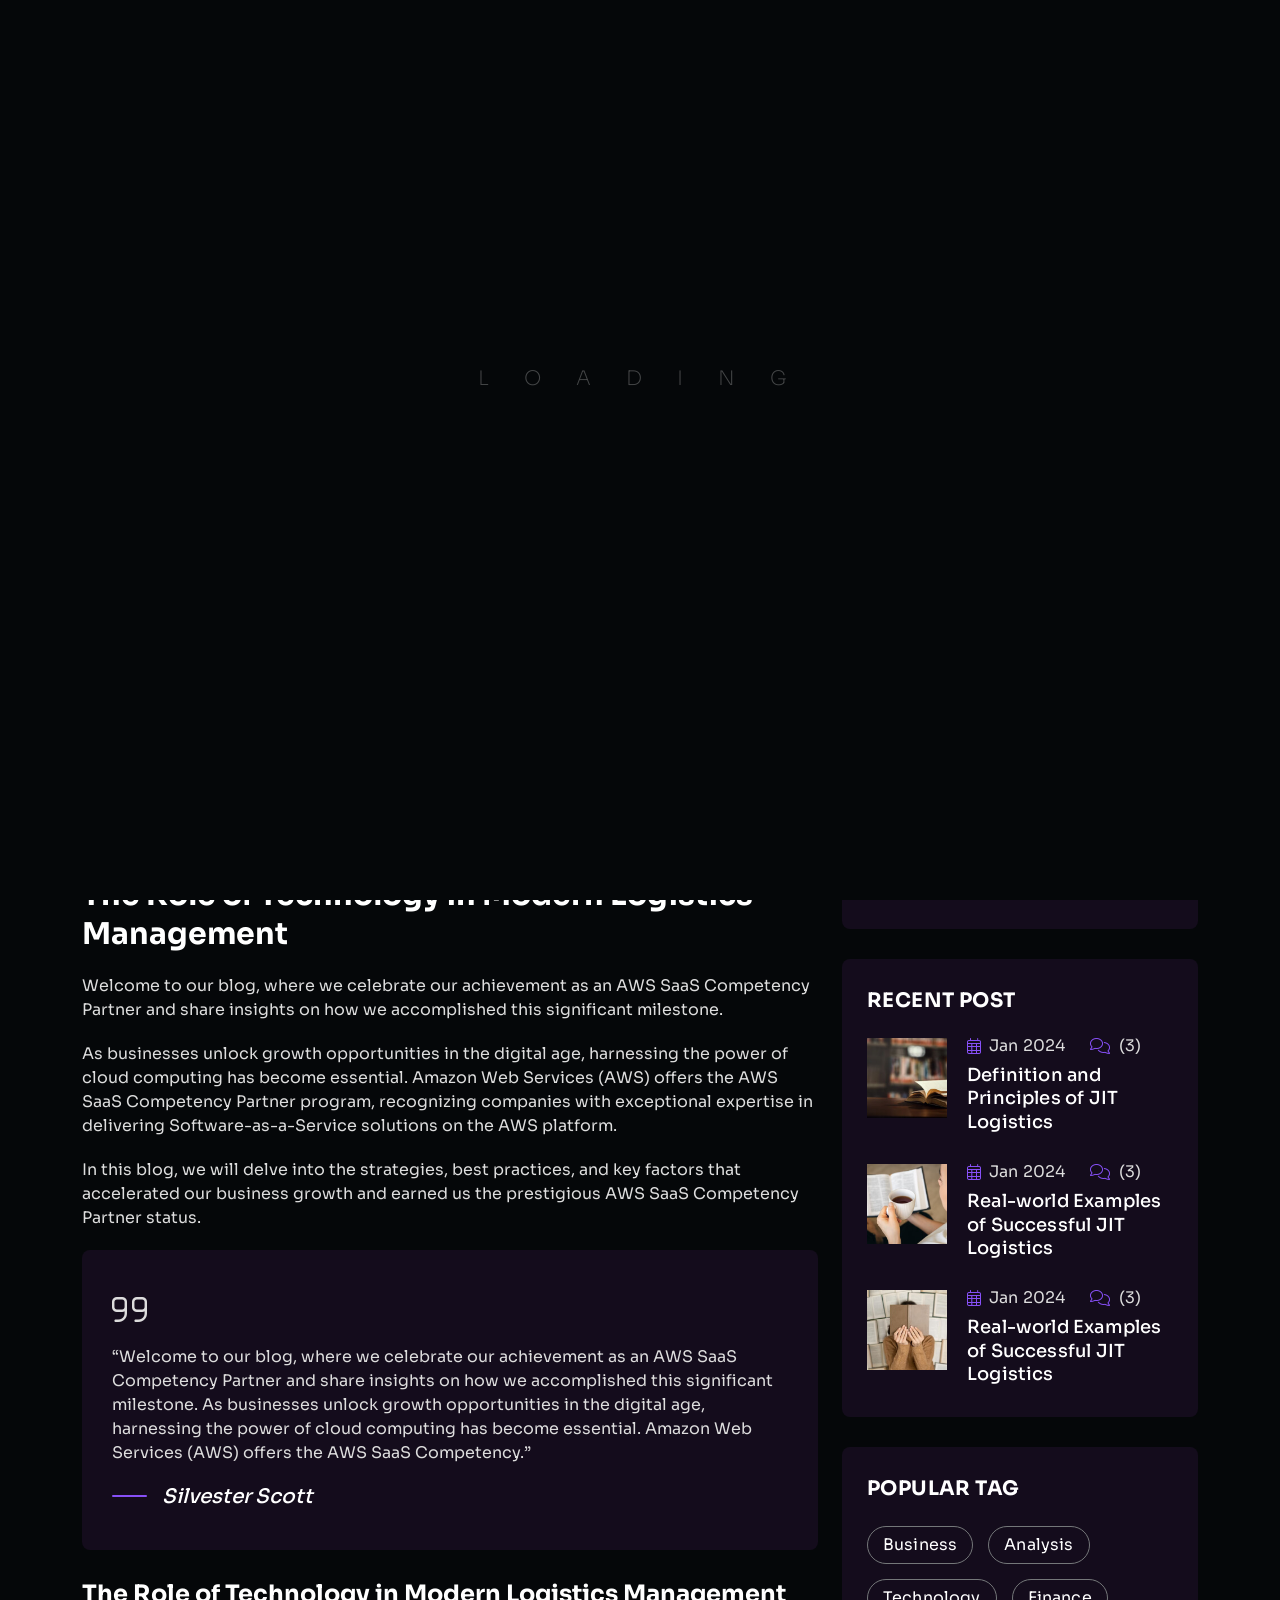
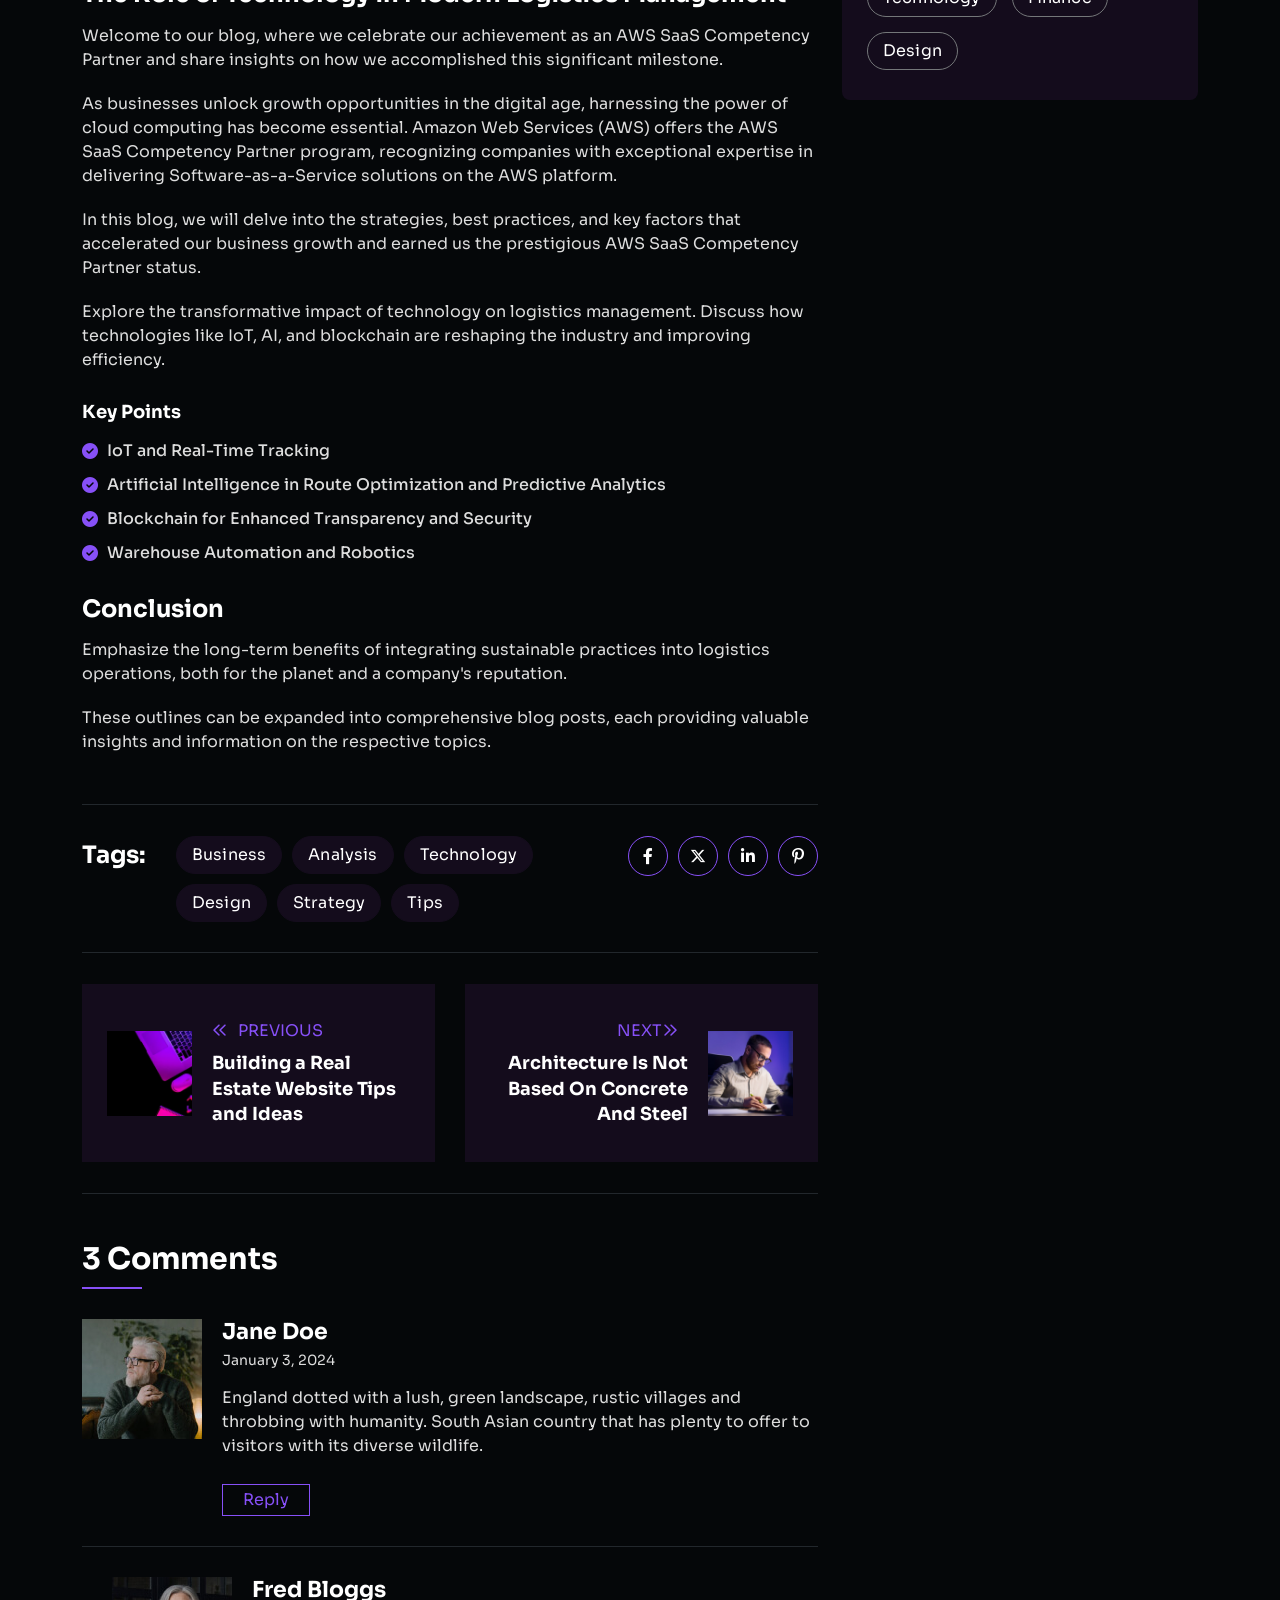
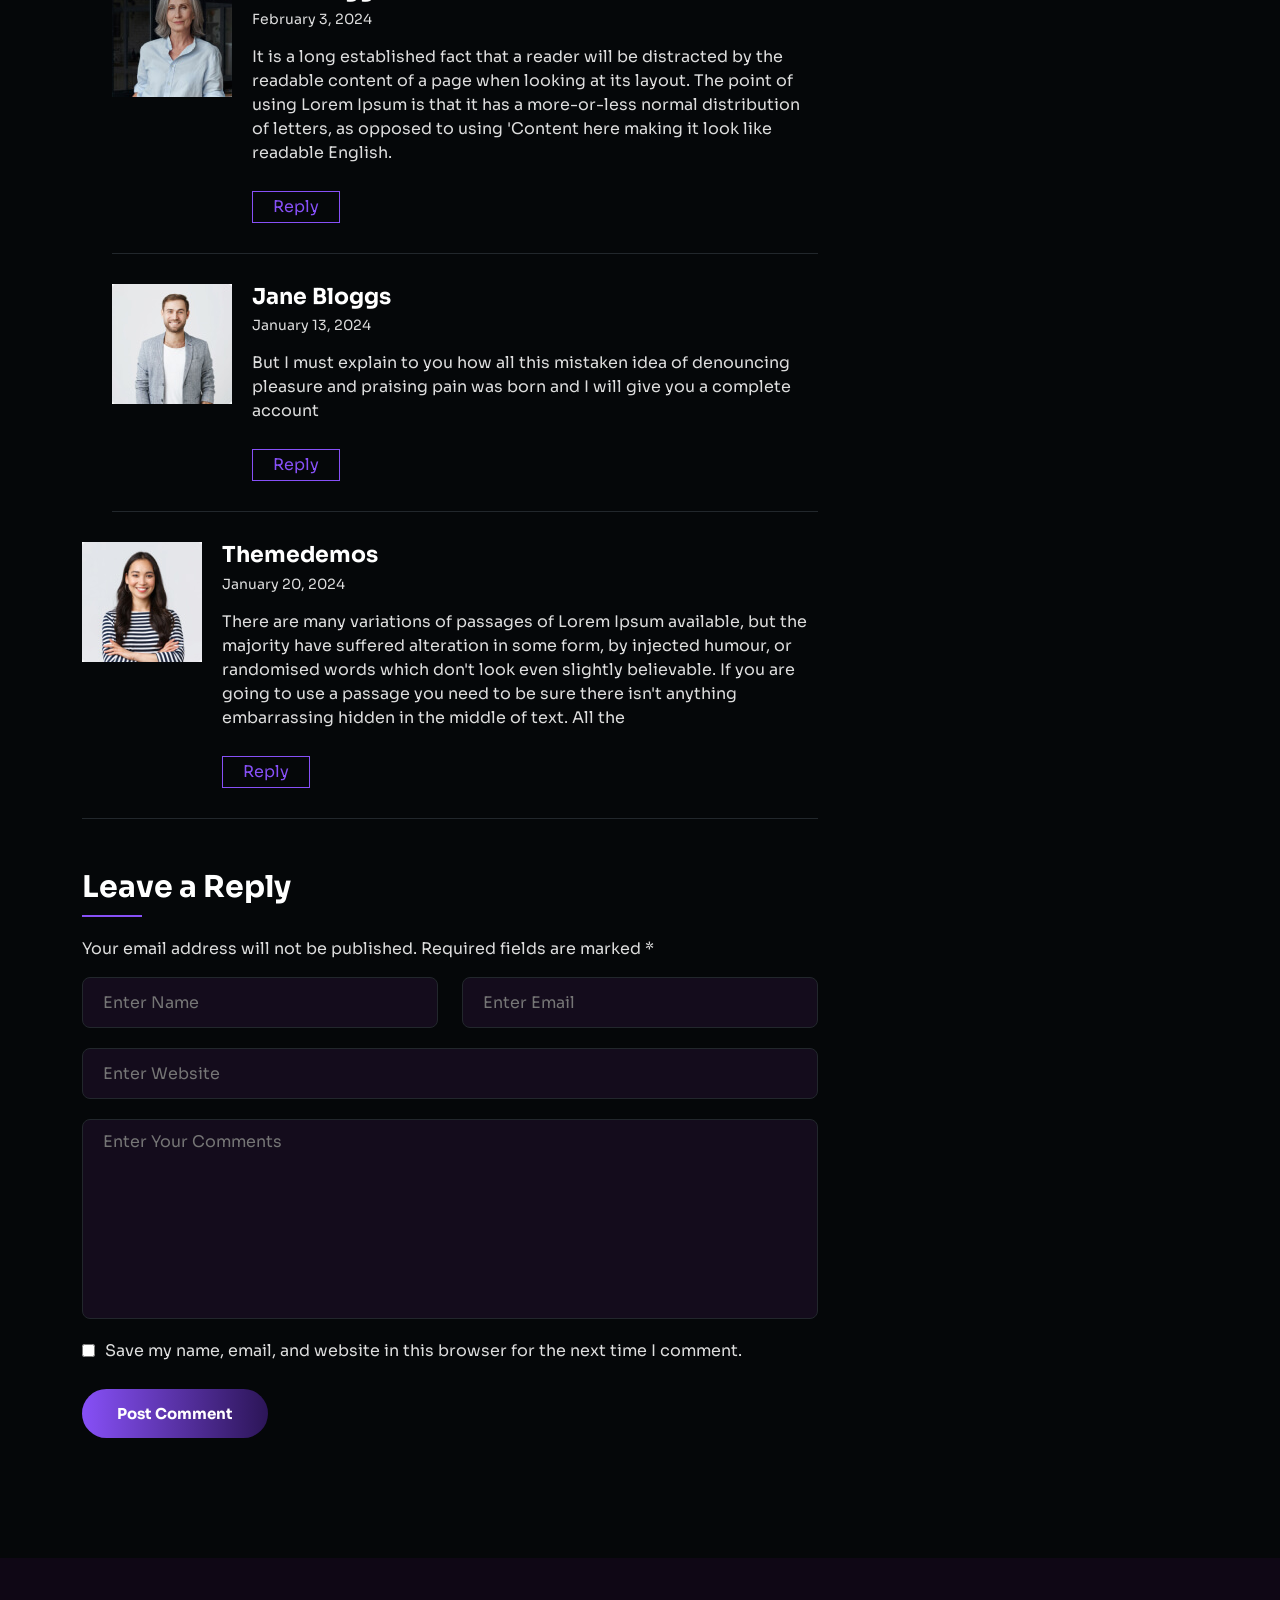
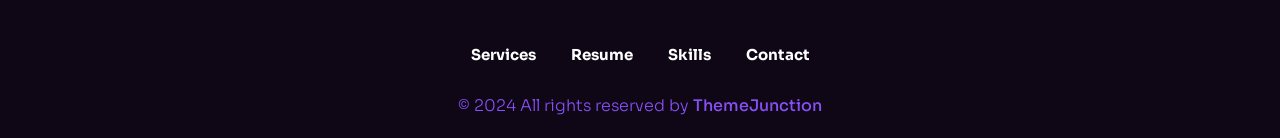
<file: Template/blog-details.html>
<!DOCTYPE html>
<html class="no-js" lang="en">

<head>
  <meta charset="utf-8" />
  <meta http-equiv="x-ua-compatible" content="ie=edge" />
  <meta name="viewport" content="width=device-width, initial-scale=1" />
  <meta name="description" content="" />

  <!-- Site Title -->
  <title>Blog Details - Gerold - Personal Portfolio HTML5 Template</title>

  <!-- Place favicon.ico in the root directory -->
  <link rel="apple-touch-icon" href="./assets/img/favicon.png" />
  <link rel="shortcut icon" type="image/png" href="./assets/img/favicon.png" />

  <!-- CSS here -->
  <link rel="stylesheet" href="assets/css/animate.min.css">
  <link rel="stylesheet" href="assets/css/bootstrap.min.css">
  <link rel="stylesheet" href="assets/css/font-awesome-pro.min.css">
  <link rel="stylesheet" href="assets/css/flaticon_gerold.css">
  <link rel="stylesheet" href="assets/css/nice-select.css">
  <link rel="stylesheet" href="assets/css/backToTop.css">
  <link rel="stylesheet" href="assets/css/owl.carousel.min.css">
  <link rel="stylesheet" href="assets/css/odometer-theme-default.css">
  <link rel="stylesheet" href="assets/css/magnific-popup.css">

  <link rel="stylesheet" href="assets/css/main.css">
  <link rel="stylesheet" href="assets/css/light-mode.css">
  <link rel="stylesheet" href="assets/css/responsive.css">
</head>

<body class="absolute_header">

  <!-- Preloader Area Start -->
  <div class="preloader">
    <svg viewBox="0 0 1000 1000" preserveAspectRatio="none">
      <path id="preloaderSvg" d="M0,1005S175,995,500,995s500,5,500,5V0H0Z"></path>
    </svg>

    <div class="preloader-heading">
      <div class="load-text">
        <span>L</span>
        <span>o</span>
        <span>a</span>
        <span>d</span>
        <span>i</span>
        <span>n</span>
        <span>g</span>
      </div>
    </div>
  </div>
  <!-- Preloader Area End -->


  <!-- start: Back To Top -->
  <div class="progress-wrap" id="scrollUp">
    <svg class="progress-circle svg-content" width="100%" height="100%" viewBox="-1 -1 102 102">
      <path d="M50,1 a49,49 0 0,1 0,98 a49,49 0 0,1 0,-98" />
    </svg>
  </div>
  <!-- end: Back To Top -->


  <!-- HEADER START -->
  <header class="tj-header-area header-absolute">
    <div class="container">
      <div class="row">
        <div class="col-12 d-flex flex-wrap align-items-center">

          <div class="logo-box">
            <a href="index.html">
              
            </a>
          </div>

          <div class="header-info-list d-none d-md-inline-block">
            <ul class="ul-reset">
              <li><a href="mailto:rahulmurali9080@gmail.com">rahulmurali9080@gmail.com</a></li>
            </ul>
          </div>

          <div class="header-menu">
            <nav>
              <ul>
       
                
                <li><a href="#resume-section">Resume</a></li>
                <li><a href="#skills-section">Skills</a></li>
                <li><a href="#contact-section">Contact</a></li>
              </ul>
            </nav>
          </div>

          <div class="header-button">
            <a href="mailto:rahulmurali9080@gmail.com" class="btn tj-btn-primary">Hire me!</a>
        </div>

          <div class="menu-bar d-lg-none">
            <button>
              <span></span>
              <span></span>
              <span></span>
              <span></span>
            </button>
          </div>
        </div>
      </div>
    </div>
  </header>
  <header class="tj-header-area header-2 header-sticky sticky-out">
    <div class="container">
      <div class="row">
        <div class="col-12 d-flex flex-wrap align-items-center">

          <div class="logo-box">
            <a href="index.html">
             
            </a>
          </div>

          <div class="header-info-list d-none d-md-inline-block">
            <ul class="ul-reset">
              <li><a href="mailto:rahulmurali9080@gmail.com">rahulmurali9080@gmail.com</a></li>
            </ul>
          </div>

          <div class="header-menu">
            <nav>
              <ul>
                <li><a href="#services-section">Services</a></li>

                <li><a href="#resume-section">Resume</a></li>
                <li><a href="#skills-section">Skills</a></li>
          
                <li><a href="#contact-section">Contact</a></li>
              </ul>
            </nav>
          </div>

          <div class="header-button">
            <a href="#" class="btn tj-btn-primary">Hire me!</a>
          </div>

          <div class="menu-bar d-lg-none">
            <button>
              <span></span>
              <span></span>
              <span></span>
              <span></span>
            </button>
          </div>
        </div>
      </div>
    </div>
  </header>
  <!-- HEADER END -->

  <main class="site-content" id="content">

    <!-- START: Breadcrumb Area -->
    <section class="breadcrumb_area" data-bg-image="./assets/img/breadcrumb/breadcrumb-bg.jpg" data-bg-color="#140C1C">
      <div class="container">
        <div class="row">
          <div class="col">
            <div class="breadcrumb_content d-flex flex-column align-items-center">
              <h2 class="title wow fadeInUp" data-wow-delay=".3s">Blog Details</h2>
              <div class="breadcrumb_navigation wow fadeInUp" data-wow-delay=".5s">
                <span><a href="index.html">Home</a></span>
                <i class="far fa-long-arrow-right"></i>
                <span class="current-item">Blog Details</span>
              </div>
            </div>
          </div>
        </div>
      </div>
    </section>
    <!-- END: Breadcrumb Area -->

    <!-- START: Blog Section -->
    <section class="full-width tj-post-details__area">
      <div class="container">
        <div class="row justify-content-center">
          <div class="col-lg-8">
            <div class="tj-post-details__container">
              <article class="tj-single__post">
                <div class="tj-post__thumb">
                  <img src="./assets/img/blog/blog-4.jpg" alt="">

                  <a href="#" class="category">Tutorial</a>
                </div>

                <div class="tj-post__content">
                  <div class="tj-post__meta entry-meta">
                    <span><i class="fa-light fa-user"></i> <a href="#">By Admin</a></span>
                    <span><i class="fa-light fa-calendar-days"></i> 11 Jul, 2023</span>
                    <span><i class="fa-light fa-comments"></i><a href="#">Comments (3)</a></span>
                  </div>
                  <h3 class="tj-post__title entry-title">
                    The Role of Technology in Modern Logistics Management
                  </h3>

                  <div class="tj-post__content">
                    <p>Welcome to our blog, where we celebrate our achievement as an AWS SaaS Competency Partner and
                      share insights on how we accomplished this significant milestone.</p>

                    <p>As businesses unlock growth opportunities in the digital age, harnessing the power of cloud
                      computing has become essential. Amazon Web Services (AWS) offers the AWS SaaS Competency Partner
                      program, recognizing companies with exceptional expertise in delivering Software-as-a-Service
                      solutions on the AWS platform.</p>

                    <p>In this blog, we will delve into the strategies, best practices, and key factors that accelerated
                      our business growth and earned us the prestigious AWS SaaS Competency Partner status.</p>

                    <blockquote class="wp-block-quote">
                      <p>“Welcome to our blog, where we celebrate our achievement as an AWS SaaS Competency Partner and
                        share insights on how we accomplished this significant milestone.
                        As businesses unlock growth opportunities in the digital age, harnessing the power of cloud
                        computing has become essential. Amazon Web Services (AWS) offers the AWS SaaS Competency.”</p>
                      <p><cite>Silvester Scott</cite></p>
                    </blockquote>

                    <h4>The Role of Technology in Modern Logistics Management</h4>
                    <p>Welcome to our blog, where we celebrate our achievement as an AWS SaaS Competency Partner and
                      share insights on how we accomplished this significant milestone.</p>

                    <p>As businesses unlock growth opportunities in the digital age, harnessing the power of cloud
                      computing has become essential. Amazon Web Services (AWS) offers the AWS SaaS Competency Partner
                      program, recognizing companies with exceptional expertise in delivering Software-as-a-Service
                      solutions on the AWS platform.</p>

                    <p>In this blog, we will delve into the strategies, best practices, and key factors that accelerated
                      our business growth and earned us the prestigious AWS SaaS Competency Partner status.</p>
                    <p>Explore the transformative impact of technology on logistics management. Discuss how technologies
                      like IoT, AI, and blockchain are reshaping the industry and improving efficiency.</p>

                    <h6>Key Points</h6>
                    <ul>
                      <li>IoT and Real-Time Tracking </li>
                      <li>Artificial Intelligence in Route Optimization and Predictive Analytics </li>
                      <li>Blockchain for Enhanced Transparency and Security </li>
                      <li>Warehouse Automation and Robotics</li>
                    </ul>

                    <h4>Conclusion</h4>
                    <p> Emphasize the long-term benefits of integrating sustainable practices into logistics operations,
                      both for the planet and a company's reputation.</p>

                    <p>These outlines can be expanded into comprehensive blog posts, each providing valuable insights
                      and information on the respective topics.</p>
                  </div>

                </div>
              </article>

              <!-- post tags & social share -->
              <div class="single-post_tag_share ">
                <!-- post tags -->
                <div class="tj_tag">
                  <h4 class="tag__title">Tags: </h4>
                  <div class="tagcloud">
                    <a href="#" rel="tag">Business</a>
                    <a href="#" rel="tag">Analysis</a>
                    <a href="#" rel="tag">Technology</a>
                    <a href="#" rel="tag">Design</a>
                    <a href="#" rel="tag">Strategy</a>
                    <a href="#" rel="tag">Tips</a>
                  </div>
                </div>
                <div class="share_link">
                  <a href="#" target="_blank" class="facebook" title="Share this on Facebook"><i
                      class="fa-brands fa-facebook-f"></i></a>
                  <a href="#" class="twitter" title="Share this on Twitter" target="_blank"><i
                      class="fa-brands fa-x-twitter"></i></a>
                  <a href="#" class="linkedin" title="Share this on Linkedin" target="_blank"><i
                      class="fa-brands fa-linkedin-in"></i></a>
                  <a href="#" class="pinterest" title="Pin this Post" target="_blank"><i
                      class="fa-brands fa-pinterest-p"></i></a>
                </div>
              </div>

              <!-- post navigation -->
              <div class="single-post__navigation">

                <!-- previous post -->
                <div class="tj-navigation_post previous">

                  <div class="tj-navigation-post_inner prev_post">
                    <div class="navigation-post_img">
                      <a href="#">
                        <img src="./assets/img/blog/1.jpg" alt=""> </a>
                    </div>
                    <div class="tj-content">
                      <div class="post_pagination_nav">
                        <i class="fa-regular fa-angle-double-left"></i>previous
                      </div>
                      <div class="post_pagination_title">
                        <h5 class="title">
                          <a href="#">Building a Real Estate Website Tips and Ideas</a>
                        </h5>
                      </div>
                    </div>
                  </div>
                </div>

                <!-- next post -->

                <div class="tj-navigation_post next">

                  <div class="tj-navigation-post_inner next_post">

                    <div class="tj-content">
                      <div class="post_pagination_nav">
                        Next<i class="fa-regular fa-angle-double-right"></i>
                      </div>
                      <div class="post_pagination_title">
                        <h5 class="title">
                          <a href="#">Architecture
                            Is Not Based On Concrete And Steel</a>
                        </h5>
                      </div>
                    </div>
                    <div class="navigation-post_img">
                      <a href="#">
                        <img src="./assets/img/blog/2.jpg" alt=""> </a>
                    </div>
                  </div>
                </div>
              </div>

              <!-- comments area -->
              <div class="tj-comments__container">

                <div class="tj-comments__wrap">
                  <div class="tj-comment__title">
                    <h3>3 Comments</h3>
                  </div>

                  <div class="tj-latest__comments">
                    <ul>
                      <li class="tj__comment">
                        <div class="tj-comment__wrap">
                          <div class="comment__avatar">
                            <img alt="" src="./assets/img/blog/user-1.jpg">
                          </div>
                          <div class="comment__text">
                            <div class="avatar__name">
                              <h5><a href="">Jane Doe</a></h5>
                              <span>January 3, 2024</span>
                            </div>
                            <p>England dotted with a lush, green landscape, rustic villages and throbbing with humanity.
                              South Asian country that has plenty to offer to visitors with its diverse wildlife.</p>
                            <div class="comment__reply">
                              <a class="comment-reply-link" href="#">Reply</a>
                            </div>
                          </div>
                        </div>

                        <ul class="children">
                          <li class="tj__comment">
                            <div class="tj-comment__wrap">
                              <div class="comment__avatar">
                                <img alt="" src="./assets/img/blog/user-2.jpg">
                              </div>
                              <div class="comment__text">
                                <div class="avatar__name">
                                  <h5><a href=""> Fred Bloggs</a></h5>
                                  <span>February 3, 2024</span>
                                </div>
                                <p>It is a long established fact that a reader will be distracted by the readable
                                  content of a page when looking at its layout. The point of using Lorem Ipsum is that
                                  it has a more-or-less normal distribution of letters, as opposed to using 'Content
                                  here making it look like readable English.</p>
                                <div class="comment__reply">
                                  <a class="comment-reply-link" href="#">Reply</a>
                                </div>
                              </div>
                            </div>
                          </li>

                          <li class="tj__comment">
                            <div class="tj-comment__wrap">
                              <div class="comment__avatar">
                                <img alt="" src="./assets/img/blog/user-3.jpg">
                              </div>
                              <div class="comment__text">
                                <div class="avatar__name">
                                  <h5><a href="">Jane Bloggs</a></h5>
                                  <span>January 13, 2024</span>
                                </div>
                                <p>But I must explain to you how all this mistaken idea of denouncing pleasure and
                                  praising pain was born and I will give you a complete account</p>
                                <div class="comment__reply">
                                  <a class="comment-reply-link" href="#">Reply</a>
                                </div>
                              </div>
                            </div>
                          </li>
                        </ul>
                      </li>
                      <li class="tj__comment">
                        <div class="tj-comment__wrap">
                          <div class="comment__avatar">
                            <img alt="" src="./assets/img/blog/user-4.jpg">
                          </div>
                          <div class="comment__text">
                            <div class="avatar__name">
                              <h5><a href="">Themedemos</a></h5>
                              <span>January 20, 2024</span>
                            </div>
                            <p>There are many variations of passages of Lorem Ipsum available, but the majority have
                              suffered alteration in some form, by injected humour, or randomised words which don't look
                              even slightly believable. If you are going to use a passage you need to be sure there
                              isn't anything embarrassing hidden in the middle of text. All the</p>
                            <div class="comment__reply">
                              <a class="comment-reply-link" href="#">Reply</a>
                            </div>
                          </div>
                        </div>
                      </li>
                    </ul>
                  </div>
                </div>

                <div class="comment-respond">
                  <h3 class="comment-reply-title">
                    <span class="tj-comment__title">Leave a Reply</span>
                  </h3>

                  <form action="index.html" class="tj-post-comment__form">
                    <p class="comment-notes"><span id="email-notes">Your email address will not be published.</span>
                      <span class="required-field-message">Required fields are marked <span
                          class="required">*</span></span>
                    </p>

                    <div class="row">
                      <div class="col-md-6">
                        <div class="form_group">
                          <input placeholder="Enter Name" id="author" name="author" type="text" aria-required="true">
                        </div>
                      </div>
                      <div class="col-md-6">
                        <div class="form_group">
                          <input placeholder="Enter Email" id="email" name="email" type="email" aria-required="true">
                        </div>
                      </div>
                      <div class="col-md-12">
                        <div class="form_group">
                          <input placeholder="Enter Website" id="url" name="url" type="url">
                        </div>
                      </div>
                    </div>

                    <div class="row">
                      <div class="col-md-12 ">
                        <div class="form_group">
                          <textarea class="msg-box" placeholder="Enter Your Comments" id="comment" name="comment"
                            cols="45" rows="8"></textarea>
                        </div>
                      </div>
                      <div class="clearfix"></div>
                    </div>

                    <p class="comment-form-cookies-consent">
                      <input id="wp-comment-cookies-consent" name="wp-comment-cookies-consent" type="checkbox"
                        value="yes">
                      <label for="wp-comment-cookies-consent">Save my name, email, and website in this browser for the
                        next time I comment.</label>
                    </p>
                    <button class="tj-btn-primary submit" type="submit">Post Comment </button>
                  </form>
                </div>
              </div>

            </div>
          </div>
          <div class="col-lg-4">
            <div class="tj_main_sidebar">
              <div class="sidebar_widget widget_search wow fadeInUp" data-wow-delay=".3s">
                <div class="tj-widget__search form_group">
                  <form class="search-form" action="#" method="get">
                    <input type="search" id="search" name="search" placeholder="Search...">
                    <button class="search-btn" type="submit"> <i class="fa-light fa-magnifying-glass"></i> </button>
                  </form>
                </div>
              </div>

              <div class="sidebar_widget widget_categories wow fadeInUp" data-wow-delay=".3s">
                <div class="widget_title">
                  <h3 class="title">Categories</h3>
                </div>

                <ul>
                  <li><a href="#">Business</a> (4)</li>
                  <li><a href="#">Analysis</a> (0)</li>
                  <li><a href="#">Technology</a> (1)</li>
                  <li><a href="#">Technology</a> (10)</li>
                </ul>
              </div>

              <div class="sidebar_widget tj_recent_posts wow fadeInUp" data-wow-delay=".3s">
                <div class="widget_title">
                  <h3 class="title">Recent post</h3>
                </div>

                <ul>
                  <li>
                    <div class="recent-post_thumb">
                      <a href="blog-details.html">
                        <img src="./assets/img/blog/post-thumb-1.jpg" alt="">
                      </a>
                    </div>

                    <div class="recent-post_content">
                      <div class="tj-post__meta entry-meta">
                        <span><i class="fa-light fa-calendar-days"></i>Jan 2024</span>
                        <span><i class="fa-light fa-comments"></i><a href="#"> (3)</a></span>
                      </div>
                      <h4 class="recent-post_title">
                        <a href="blog-details.html">Definition and Principles of JIT Logistics</a>
                      </h4>
                    </div>
                  </li>
                  <li>
                    <div class="recent-post_thumb">
                      <a href="blog-details.html">
                        <img src="./assets/img/blog/post-thumb-2.jpg" alt="">
                      </a>
                    </div>

                    <div class="recent-post_content">
                      <div class="tj-post__meta entry-meta">
                        <span><i class="fa-light fa-calendar-days"></i>Jan 2024</span>
                        <span><i class="fa-light fa-comments"></i><a href="#"> (3)</a></span>
                      </div>
                      <h4 class="recent-post_title">
                        <a href="blog-details.html">Real-world Examples of Successful JIT Logistics</a>
                      </h4>
                    </div>
                  </li>
                  <li>
                    <div class="recent-post_thumb">
                      <a href="blog-details.html">
                        <img src="./assets/img/blog/post-thumb-3.jpg" alt="">
                      </a>
                    </div>

                    <div class="recent-post_content">
                      <div class="tj-post__meta entry-meta">
                        <span><i class="fa-light fa-calendar-days"></i>Jan 2024</span>
                        <span><i class="fa-light fa-comments"></i><a href="#"> (3)</a></span>
                      </div>
                      <h4 class="recent-post_title">
                        <a href="blog-details.html">Real-world Examples of Successful JIT Logistics</a>
                      </h4>
                    </div>
                  </li>
                </ul>
              </div>

              <div class="sidebar_widget widget_tag_cloud wow fadeInUp" data-wow-delay=".3s">
                <div class="widget_title">
                  <h3 class="title">Popular tag</h3>
                </div>

                <div class="tagcloud">
                  <a href="#">Business</a>
                  <a href="#">Analysis</a>
                  <a href="#">Technology</a>
                  <a href="#">Finance</a>
                  <a href="#">Design</a>
                </div>
              </div>
            </div>
          </div>
        </div>
      </div>
    </section>
    <!-- END: Blog Section -->
  </main>

  <!-- FOOTER AREA START -->
  <footer class="tj-footer-area">
    <div class="container">
      <div class="row">
        <div class="col-md-12 text-center">
          <div class="footer-logo-box">
 
          </div>
          <div class="footer-menu">
            <nav>
              <ul>
                <li><a href="#services-section">Services</a></li>
                
                <li><a href="#resume-section">Resume</a></li>
                <li><a href="#skills-section">Skills</a></li>
         
                <li><a href="#contact-section">Contact</a></li>
              </ul>
            </nav>
          </div>
          <div class="copy-text">
            <p>&copy; 2024 All rights reserved by <a href="#" target="_blank">ThemeJunction</a></p>
          </div>
        </div>
      </div>
    </div>
  </footer>
  <!-- FOOTER AREA END -->


  <!-- CSS here -->
  <script src="assets/js/jquery.min.js"></script>
  <script src="assets/js/bootstrap.bundle.min.js"></script>
  <script src="assets/js/nice-select.min.js"></script>
  <script src="assets/js/backToTop.js"></script>
  <script src="assets/js/smooth-scroll.js"></script>
  <script src="assets/js/appear.min.js"></script>
  <script src="assets/js/wow.min.js"></script>
  <script src="assets/js/gsap.min.js"></script>
  <script src="assets/js/one-page-nav.js"></script>
  <script src="assets/js/lightcase.js"></script>
  <script src="assets/js/owl.carousel.min.js"></script>
  <script src="assets/js/isotope.pkgd.min.js"></script>
  <script src="assets/js/odometer.min.js"></script>
  <script src="assets/js/magnific-popup.js"></script>

  <script src="assets/js/main.js"></script>
</body>

</html>
</file>
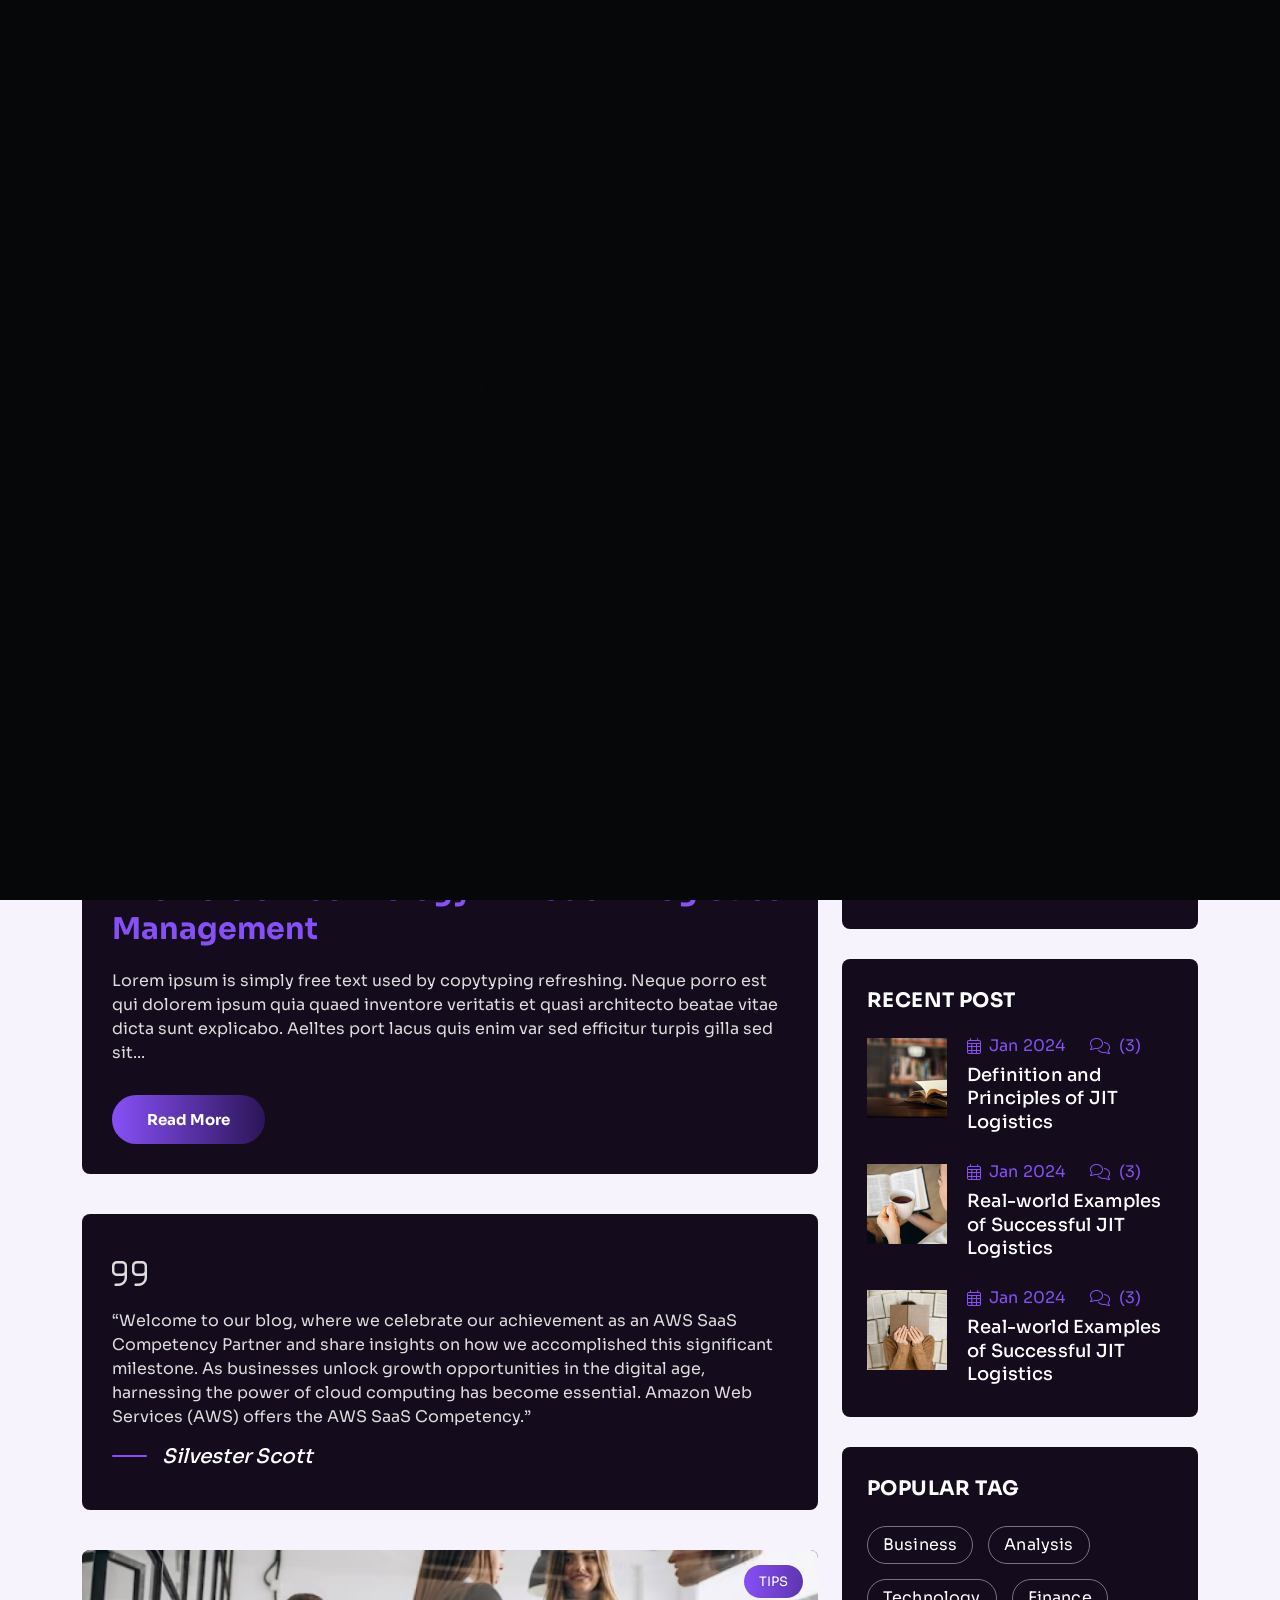
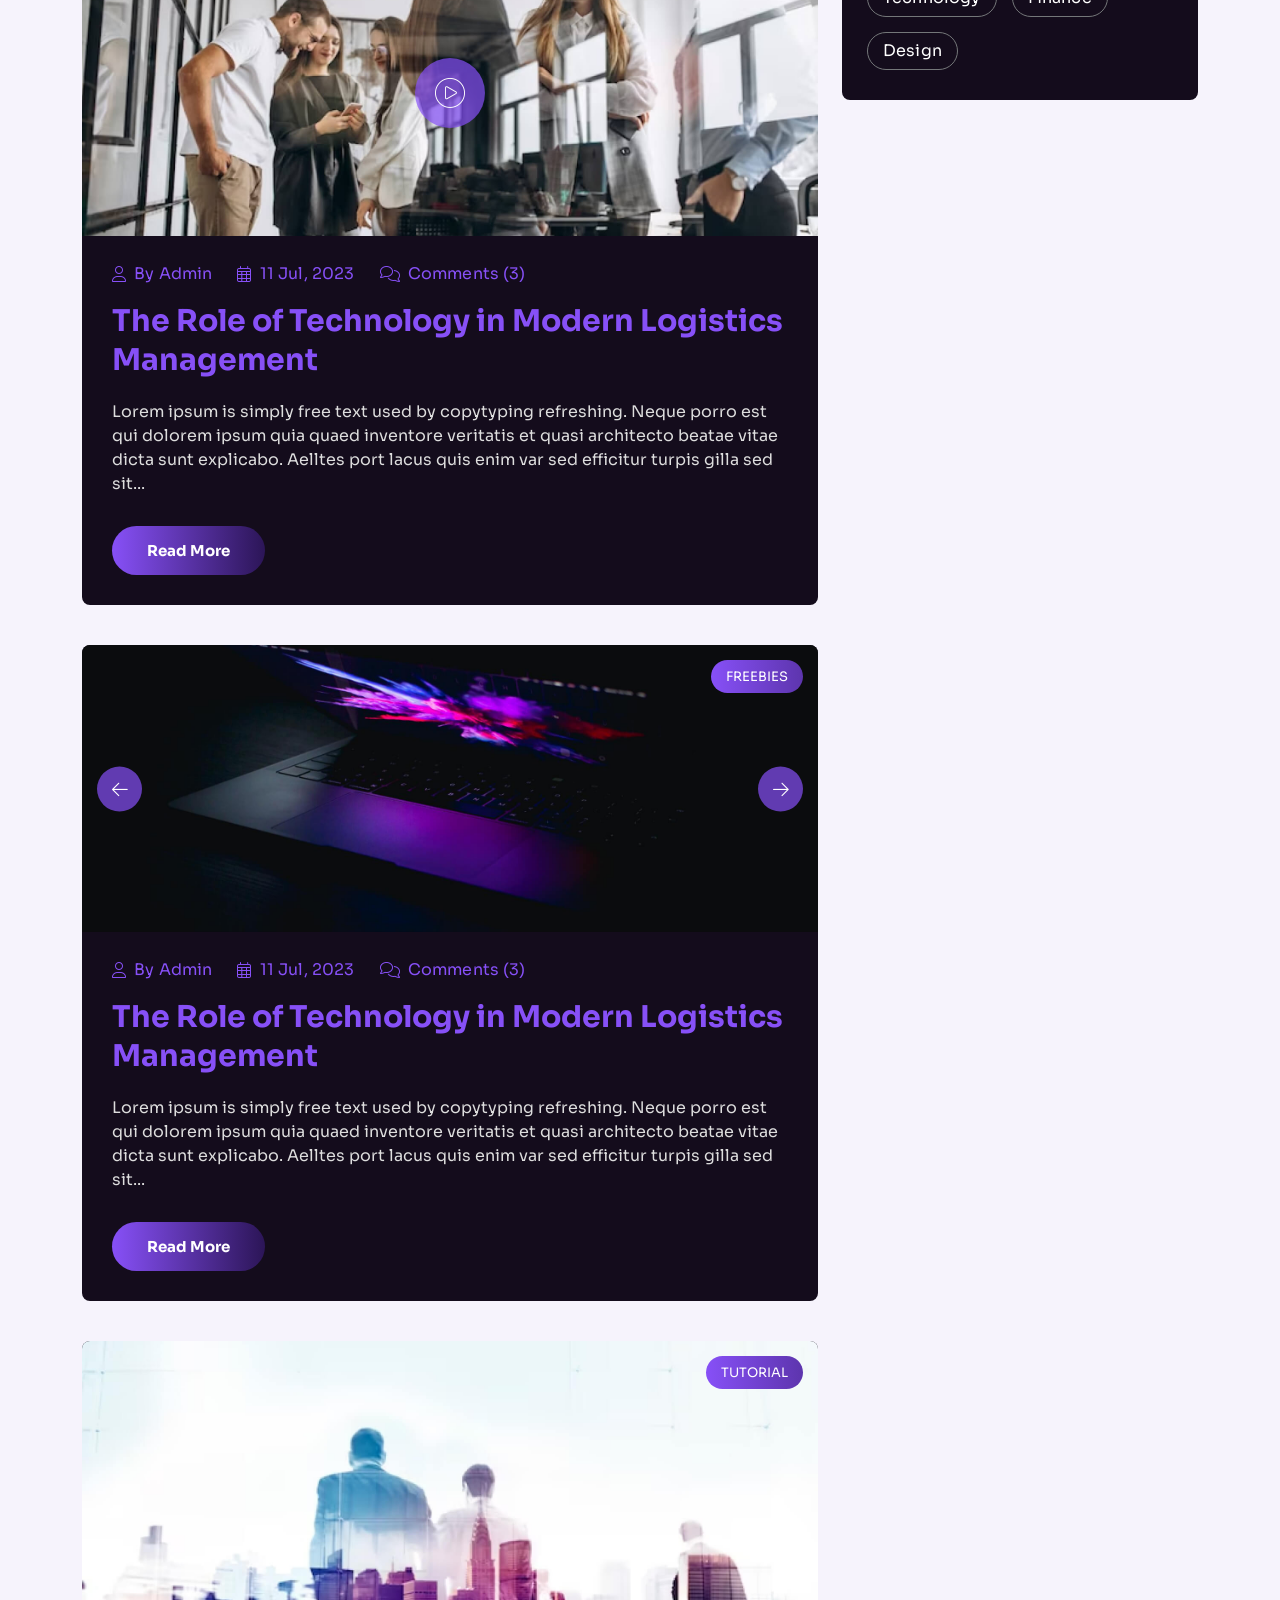
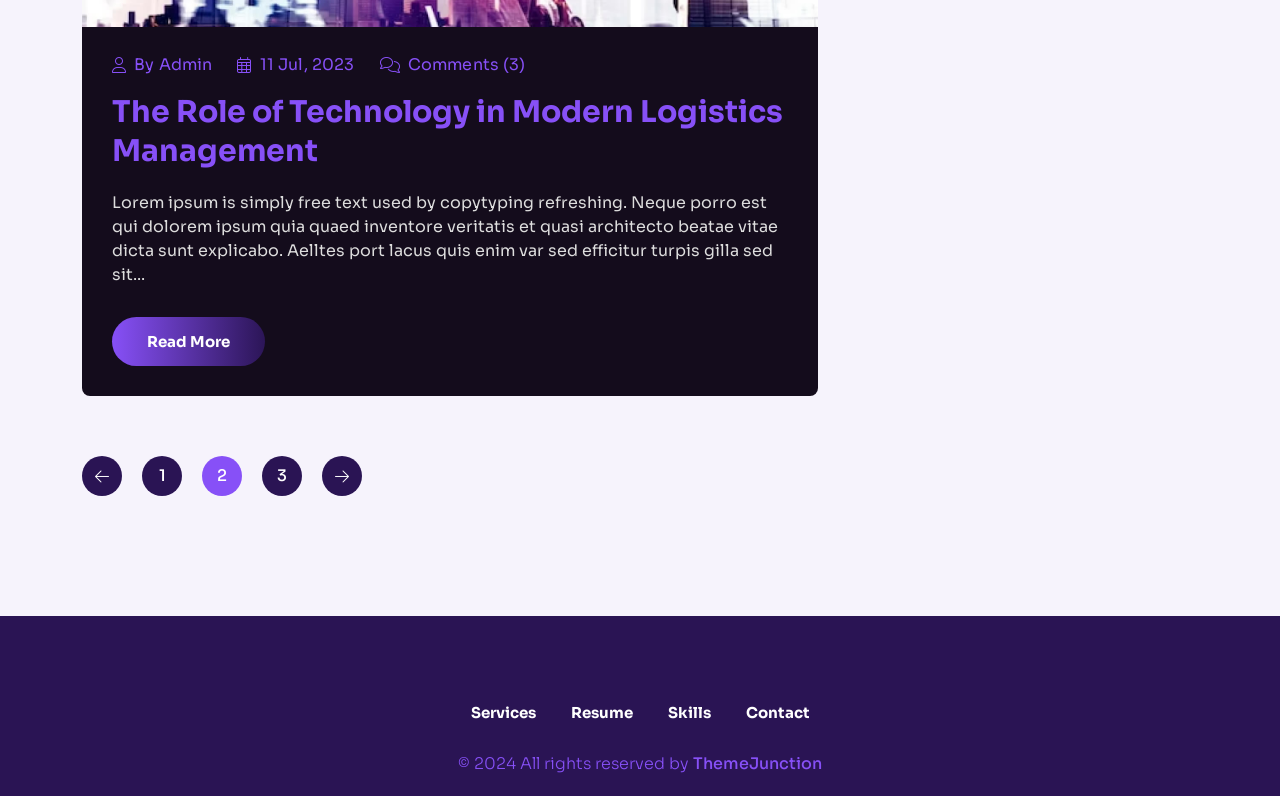
<file: Template/blog-light.html>
<!DOCTYPE html>
<html class="no-js" lang="en">

<head>
  <meta charset="utf-8" />
  <meta http-equiv="x-ua-compatible" content="ie=edge" />
  <meta name="viewport" content="width=device-width, initial-scale=1" />
  <meta name="description" content="" />

  <!-- Site Title -->
  <title>Blog - Gerold - Personal Portfolio HTML5 Template</title>

  <!-- Place favicon.ico in the root directory -->
  <link rel="apple-touch-icon" href="./assets/img/favicon.png" />
  <link rel="shortcut icon" type="image/png" href="./assets/img/favicon.png" />

  <!-- CSS here -->
  <link rel="stylesheet" href="assets/css/animate.min.css">
  <link rel="stylesheet" href="assets/css/bootstrap.min.css">
  <link rel="stylesheet" href="assets/css/font-awesome-pro.min.css">
  <link rel="stylesheet" href="assets/css/flaticon_gerold.css">
  <link rel="stylesheet" href="assets/css/nice-select.css">
  <link rel="stylesheet" href="assets/css/backToTop.css">
  <link rel="stylesheet" href="assets/css/owl.carousel.min.css">
  <link rel="stylesheet" href="assets/css/odometer-theme-default.css">
  <link rel="stylesheet" href="assets/css/magnific-popup.css">

  <link rel="stylesheet" href="assets/css/main.css">
  <link rel="stylesheet" href="assets/css/light-mode.css">
  <link rel="stylesheet" href="assets/css/responsive.css">
</head>

<body class="absolute_header inner-page light-mode">

  <!-- Preloader Area Start -->
  <div class="preloader">
    <svg viewBox="0 0 1000 1000" preserveAspectRatio="none">
      <path id="preloaderSvg" d="M0,1005S175,995,500,995s500,5,500,5V0H0Z"></path>
    </svg>

    <div class="preloader-heading">
      <div class="load-text">
        <span>L</span>
        <span>o</span>
        <span>a</span>
        <span>d</span>
        <span>i</span>
        <span>n</span>
        <span>g</span>
      </div>
    </div>
  </div>
  <!-- Preloader Area End -->

  <!-- start: Back To Top -->
  <div class="progress-wrap" id="scrollUp">
    <svg class="progress-circle svg-content" width="100%" height="100%" viewBox="-1 -1 102 102">
      <path d="M50,1 a49,49 0 0,1 0,98 a49,49 0 0,1 0,-98" />
    </svg>
  </div>
  <!-- end: Back To Top -->


  <!-- HEADER START -->
  <header class="tj-header-area header-absolute">
    <div class="container">
      <div class="row">
        <div class="col-12 d-flex flex-wrap align-items-center">

          <div class="logo-box">
            <a href="index.html">
          
            </a>
          </div>

          <div class="header-info-list d-none d-md-inline-block">
            <ul class="ul-reset">
              <li><a href="mailto:rahulmurali9080@gmail.com">rahulmurali9080@gmail.com</a></li>
            </ul>
          </div>

          <div class="header-menu">
            <nav>
              <ul>
                <li><a href="#services-section">Services</a></li>
               
                <li><a href="#resume-section">Resume</a></li>
                <li><a href="#skills-section">Skills</a></li>
                <li><a href="#testimonials-section">Testimonials</a></li>
                <li><a href="#contact-section">Contact</a></li>
              </ul>
            </nav>
          </div>

          <div class="header-button">
            <a href="mailto:rahulmurali9080@gmail.com" class="btn tj-btn-primary">Hire me!</a>
        </div>

          <div class="menu-bar d-lg-none">
            <button>
              <span></span>
              <span></span>
              <span></span>
              <span></span>
            </button>
          </div>
        </div>
      </div>
    </div>
  </header>
  <header class="tj-header-area header-2 header-sticky sticky-out">
    <div class="container">
      <div class="row">
        <div class="col-12 d-flex flex-wrap align-items-center">

          <div class="logo-box">
            <a href="index.html">
              <img src="assets/img/logo/logo-dark.png" alt="">
            </a>
          </div>

          <div class="header-info-list d-none d-md-inline-block">
            <ul class="ul-reset">
              <li><a href="mailto:rahulmurali9080@gmail.com">rahulmurali9080@gmail.com</a></li>
            </ul>
          </div>

          <div class="header-menu">
            <nav>
              <ul>
                <li><a href="#services-section">Services</a></li>
             
                <li><a href="#resume-section">Resume</a></li>
                <li><a href="#skills-section">Skills</a></li>
       
                <li><a href="#contact-section">Contact</a></li>
              </ul>
            </nav>
          </div>

          <div class="header-button">
            <a href="#" class="btn tj-btn-primary">Hire me!</a>
          </div>

          <div class="menu-bar d-lg-none">
            <button>
              <span></span>
              <span></span>
              <span></span>
              <span></span>
            </button>
          </div>
        </div>
      </div>
    </div>
  </header>
  <!-- HEADER END -->

  <main class="site-content" id="content">

    <!-- START: Breadcrumb Area -->
    <section class="breadcrumb_area" data-bg-image="./assets/img/breadcrumb/breadcrumb-bg.jpg" data-bg-color="#140C1C">
      <div class="container">
        <div class="row">
          <div class="col">
            <div class="breadcrumb_content d-flex flex-column align-items-center">
              <h2 class="title wow fadeInUp" data-wow-delay=".3s">Blog</h2>
              <div class="breadcrumb_navigation wow fadeInUp" data-wow-delay=".5s">
                <span><a href="index.html">Home</a></span>
                <i class="far fa-long-arrow-right"></i>
                <span class="current-item">Blog</span>
              </div>
            </div>
          </div>
        </div>
      </div>
    </section>
    <!-- END: Breadcrumb Area -->

    <!-- START: Blog Section -->
    <section class="full-width tj-posts__area">
      <div class="container">
        <div class="row justify-content-center">
          <div class="col-lg-8">
            <div class="tj-post__container">
              <article class="tj-post wow fadeInUp" data-wow-delay=".3s">
                <div class="tj-post__thumb">
                  <a href="blog-details.html">
                    <img src="./assets/img/blog/blog-4.jpg" alt="">
                  </a>

                  <a href="#" class="category">Tutorial</a>
                </div>
                <div class="tj-post__content">
                  <div class="tj-post__meta entry-meta">
                    <span><i class="fa-light fa-user"></i> <a href="#">By Admin</a></span>
                    <span><i class="fa-light fa-calendar-days"></i> 11 Jul, 2023</span>
                    <span><i class="fa-light fa-comments"></i><a href="#">Comments (3)</a></span>
                  </div>
                  <h3 class="tj-post__title entry-title">
                    <a href="blog-details.html">The Role of Technology in Modern Logistics Management</a>
                  </h3>
                  <div class="tj-post__excerpt">
                    <p>Lorem ipsum is simply free text used by copytyping refreshing. Neque porro est qui dolorem ipsum
                      quia quaed inventore veritatis et quasi architecto beatae vitae dicta sunt explicabo. Aelltes port
                      lacus quis enim var sed efficitur turpis gilla sed sit...</p>
                  </div>
                  <div class="tj-post__btn">
                    <a href="blog-details.html" class="tj-btn-primary">Read more</a>
                  </div>
                </div>
              </article>

              <blockquote class="wp-block-quote wow fadeInUp" data-wow-delay=".3s">
                <p>“Welcome to our blog, where we celebrate our achievement as an AWS SaaS Competency Partner and share
                  insights on how we accomplished this significant milestone.
                  As businesses unlock growth opportunities in the digital age, harnessing the power of cloud computing
                  has become essential. Amazon Web Services (AWS) offers the AWS SaaS Competency.”</p>
                <p><cite>Silvester Scott</cite></p>
              </blockquote>

              <article class="tj-post wow fadeInUp" data-wow-delay=".3s">
                <div class="tj-post__thumb">

                  <img src="./assets/img/blog/blog-3.jpg" alt="">

                  <div class="tj-post__video">
                    <a href="https://player.vimeo.com/video/364758150" class="popup_video"><i
                        class="fa-thin fa-circle-play"></i></a>
                  </div>

                  <a href="#" class="category">TIPS</a>
                </div>
                <div class="tj-post__content">
                  <div class="tj-post__meta entry-meta">
                    <span><i class="fa-light fa-user"></i> <a href="#">By Admin</a></span>
                    <span><i class="fa-light fa-calendar-days"></i> 11 Jul, 2023</span>
                    <span><i class="fa-light fa-comments"></i><a href="#">Comments (3)</a></span>
                  </div>
                  <h3 class="tj-post__title entry-title">
                    <a href="blog-details.html">The Role of Technology in Modern Logistics Management</a>
                  </h3>
                  <div class="tj-post__excerpt">
                    <p>Lorem ipsum is simply free text used by copytyping refreshing. Neque porro est qui dolorem ipsum
                      quia quaed inventore veritatis et quasi architecto beatae vitae dicta sunt explicabo. Aelltes port
                      lacus quis enim var sed efficitur turpis gilla sed sit...</p>
                  </div>
                  <div class="tj-post__btn">
                    <a href="blog-details.html" class="tj-btn-primary">Read more</a>
                  </div>
                </div>
              </article>

              <article class="tj-post wow fadeInUp" data-wow-delay=".3s">
                <div class="tj-post__thumb">

                  <div class="tj-post__gallery owl-carousel">
                    <div class="tj-post-gallery__img">
                      <img src="./assets/img/blog/blog-2.jpg" alt="">
                    </div>
                    <div class="tj-post-gallery__img">
                      <img src="./assets/img/blog/blog-3.jpg" alt="">
                    </div>
                    <div class="tj-post-gallery__img">
                      <img src="./assets/img/blog/blog-1.jpg" alt="">
                    </div>
                  </div>

                  <a href="#" class="category">FREEBIES</a>
                </div>
                <div class="tj-post__content">
                  <div class="tj-post__meta entry-meta">
                    <span><i class="fa-light fa-user"></i> <a href="#">By Admin</a></span>
                    <span><i class="fa-light fa-calendar-days"></i> 11 Jul, 2023</span>
                    <span><i class="fa-light fa-comments"></i><a href="#">Comments (3)</a></span>
                  </div>
                  <h3 class="tj-post__title entry-title">
                    <a href="blog-details.html">The Role of Technology in Modern Logistics Management</a>
                  </h3>
                  <div class="tj-post__excerpt">
                    <p>Lorem ipsum is simply free text used by copytyping refreshing. Neque porro est qui dolorem ipsum
                      quia quaed inventore veritatis et quasi architecto beatae vitae dicta sunt explicabo. Aelltes port
                      lacus quis enim var sed efficitur turpis gilla sed sit...</p>
                  </div>
                  <div class="tj-post__btn">
                    <a href="blog-details.html" class="tj-btn-primary">Read more</a>
                  </div>
                </div>
              </article>

              <article class="tj-post wow fadeInUp" data-wow-delay=".3s">
                <div class="tj-post__thumb">
                  <a href="blog-details.html">
                    <img src="./assets/img/blog/blog-1.jpg" alt="">
                  </a>

                  <a href="#" class="category">Tutorial</a>
                </div>
                <div class="tj-post__content">
                  <div class="tj-post__meta entry-meta">
                    <span><i class="fa-light fa-user"></i> <a href="#">By Admin</a></span>
                    <span><i class="fa-light fa-calendar-days"></i> 11 Jul, 2023</span>
                    <span><i class="fa-light fa-comments"></i><a href="#">Comments (3)</a></span>
                  </div>
                  <h3 class="tj-post__title entry-title">
                    <a href="blog-details.html">The Role of Technology in Modern Logistics Management</a>
                  </h3>
                  <div class="tj-post__excerpt">
                    <p>Lorem ipsum is simply free text used by copytyping refreshing. Neque porro est qui dolorem ipsum
                      quia quaed inventore veritatis et quasi architecto beatae vitae dicta sunt explicabo. Aelltes port
                      lacus quis enim var sed efficitur turpis gilla sed sit...</p>
                  </div>
                  <div class="tj-post__btn">
                    <a href="blog-details.html" class="tj-btn-primary">Read more</a>
                  </div>
                </div>
              </article>

              <div class="tj__pagination wow fadeInUp" data-wow-delay=".3s">
                <ul>
                  <li><a class="page-numbers" href="#"><i class="fal fa-arrow-left"></i></a></li>
                  <li><a class="page-numbers" href="#">1</a></li>
                  <li><span class="page-numbers current">2</span></li>
                  <li><a class="page-numbers" href="#">3</a></li>
                  <li><a class="page-numbers" href="#"><i class="fal fa-arrow-right"></i></a></li>
                </ul>
              </div>
            </div>
          </div>
          <div class="col-lg-4">
            <div class="tj_main_sidebar">
              <div class="sidebar_widget widget_search wow fadeInUp" data-wow-delay=".3s">
                <div class="tj-widget__search form_group">
                  <form class="search-form" action="#" method="get">
                    <input type="search" id="search" name="search" placeholder="Search...">
                    <button class="search-btn" type="submit"> <i class="fa-light fa-magnifying-glass"></i> </button>
                  </form>
                </div>
              </div>

              <div class="sidebar_widget widget_categories wow fadeInUp" data-wow-delay=".3s">
                <div class="widget_title">
                  <h3 class="title">Categories</h3>
                </div>

                <ul>
                  <li><a href="#">Business</a> (4)</li>
                  <li><a href="#">Analysis</a> (0)</li>
                  <li><a href="#">Technology</a> (1)</li>
                  <li><a href="#">Technology</a> (10)</li>
                </ul>
              </div>

              <div class="sidebar_widget tj_recent_posts wow fadeInUp" data-wow-delay=".3s">
                <div class="widget_title">
                  <h3 class="title">Recent post</h3>
                </div>

                <ul>
                  <li>
                    <div class="recent-post_thumb">
                      <a href="blog-details.html">
                        <img src="./assets/img/blog/post-thumb-1.jpg" alt="">
                      </a>
                    </div>

                    <div class="recent-post_content">
                      <div class="tj-post__meta entry-meta">
                        <span><i class="fa-light fa-calendar-days"></i>Jan 2024</span>
                        <span><i class="fa-light fa-comments"></i><a href="#"> (3)</a></span>
                      </div>
                      <h4 class="recent-post_title">
                        <a href="blog-details.html">Definition and Principles of JIT Logistics</a>
                      </h4>
                    </div>
                  </li>
                  <li>
                    <div class="recent-post_thumb">
                      <a href="blog-details.html">
                        <img src="./assets/img/blog/post-thumb-2.jpg" alt="">
                      </a>
                    </div>

                    <div class="recent-post_content">
                      <div class="tj-post__meta entry-meta">
                        <span><i class="fa-light fa-calendar-days"></i>Jan 2024</span>
                        <span><i class="fa-light fa-comments"></i><a href="#"> (3)</a></span>
                      </div>
                      <h4 class="recent-post_title">
                        <a href="blog-details.html">Real-world Examples of Successful JIT Logistics</a>
                      </h4>
                    </div>
                  </li>
                  <li>
                    <div class="recent-post_thumb">
                      <a href="blog-details.html">
                        <img src="./assets/img/blog/post-thumb-3.jpg" alt="">
                      </a>
                    </div>

                    <div class="recent-post_content">
                      <div class="tj-post__meta entry-meta">
                        <span><i class="fa-light fa-calendar-days"></i>Jan 2024</span>
                        <span><i class="fa-light fa-comments"></i><a href="#"> (3)</a></span>
                      </div>
                      <h4 class="recent-post_title">
                        <a href="blog-details.html">Real-world Examples of Successful JIT Logistics</a>
                      </h4>
                    </div>
                  </li>
                </ul>
              </div>

              <div class="sidebar_widget widget_tag_cloud wow fadeInUp" data-wow-delay=".3s">
                <div class="widget_title">
                  <h3 class="title">Popular tag</h3>
                </div>

                <div class="tagcloud">
                  <a href="#">Business</a>
                  <a href="#">Analysis</a>
                  <a href="#">Technology</a>
                  <a href="#">Finance</a>
                  <a href="#">Design</a>
                </div>
              </div>
            </div>
          </div>
        </div>
      </div>
    </section>
    <!-- END: Blog Section -->
  </main>

  <!-- FOOTER AREA START -->
  <footer class="tj-footer-area">
    <div class="container">
      <div class="row">
        <div class="col-md-12 text-center">
          <div class="footer-logo-box">
            
          </div>
          <div class="footer-menu">
            <nav>
              <ul>
                <li><a href="#services-section">Services</a></li>
           
                <li><a href="#resume-section">Resume</a></li>
                <li><a href="#skills-section">Skills</a></li>
           
                <li><a href="#contact-section">Contact</a></li>
              </ul>
            </nav>
          </div>
          <div class="copy-text">
            <p>&copy; 2024 All rights reserved by <a href="#" target="_blank">ThemeJunction</a></p>
          </div>
        </div>
      </div>
    </div>
  </footer>
  <!-- FOOTER AREA END -->


  <!-- CSS here -->
  <script src="assets/js/jquery.min.js"></script>
  <script src="assets/js/bootstrap.bundle.min.js"></script>
  <script src="assets/js/nice-select.min.js"></script>
  <script src="assets/js/backToTop.js"></script>
  <script src="assets/js/smooth-scroll.js"></script>
  <script src="assets/js/appear.min.js"></script>
  <script src="assets/js/wow.min.js"></script>
  <script src="assets/js/gsap.min.js"></script>
  <script src="assets/js/one-page-nav.js"></script>
  <script src="assets/js/lightcase.js"></script>
  <script src="assets/js/owl.carousel.min.js"></script>
  <script src="assets/js/isotope.pkgd.min.js"></script>
  <script src="assets/js/odometer.min.js"></script>
  <script src="assets/js/magnific-popup.js"></script>

  <script src="assets/js/main.js"></script>
</body>

</html>
</file>
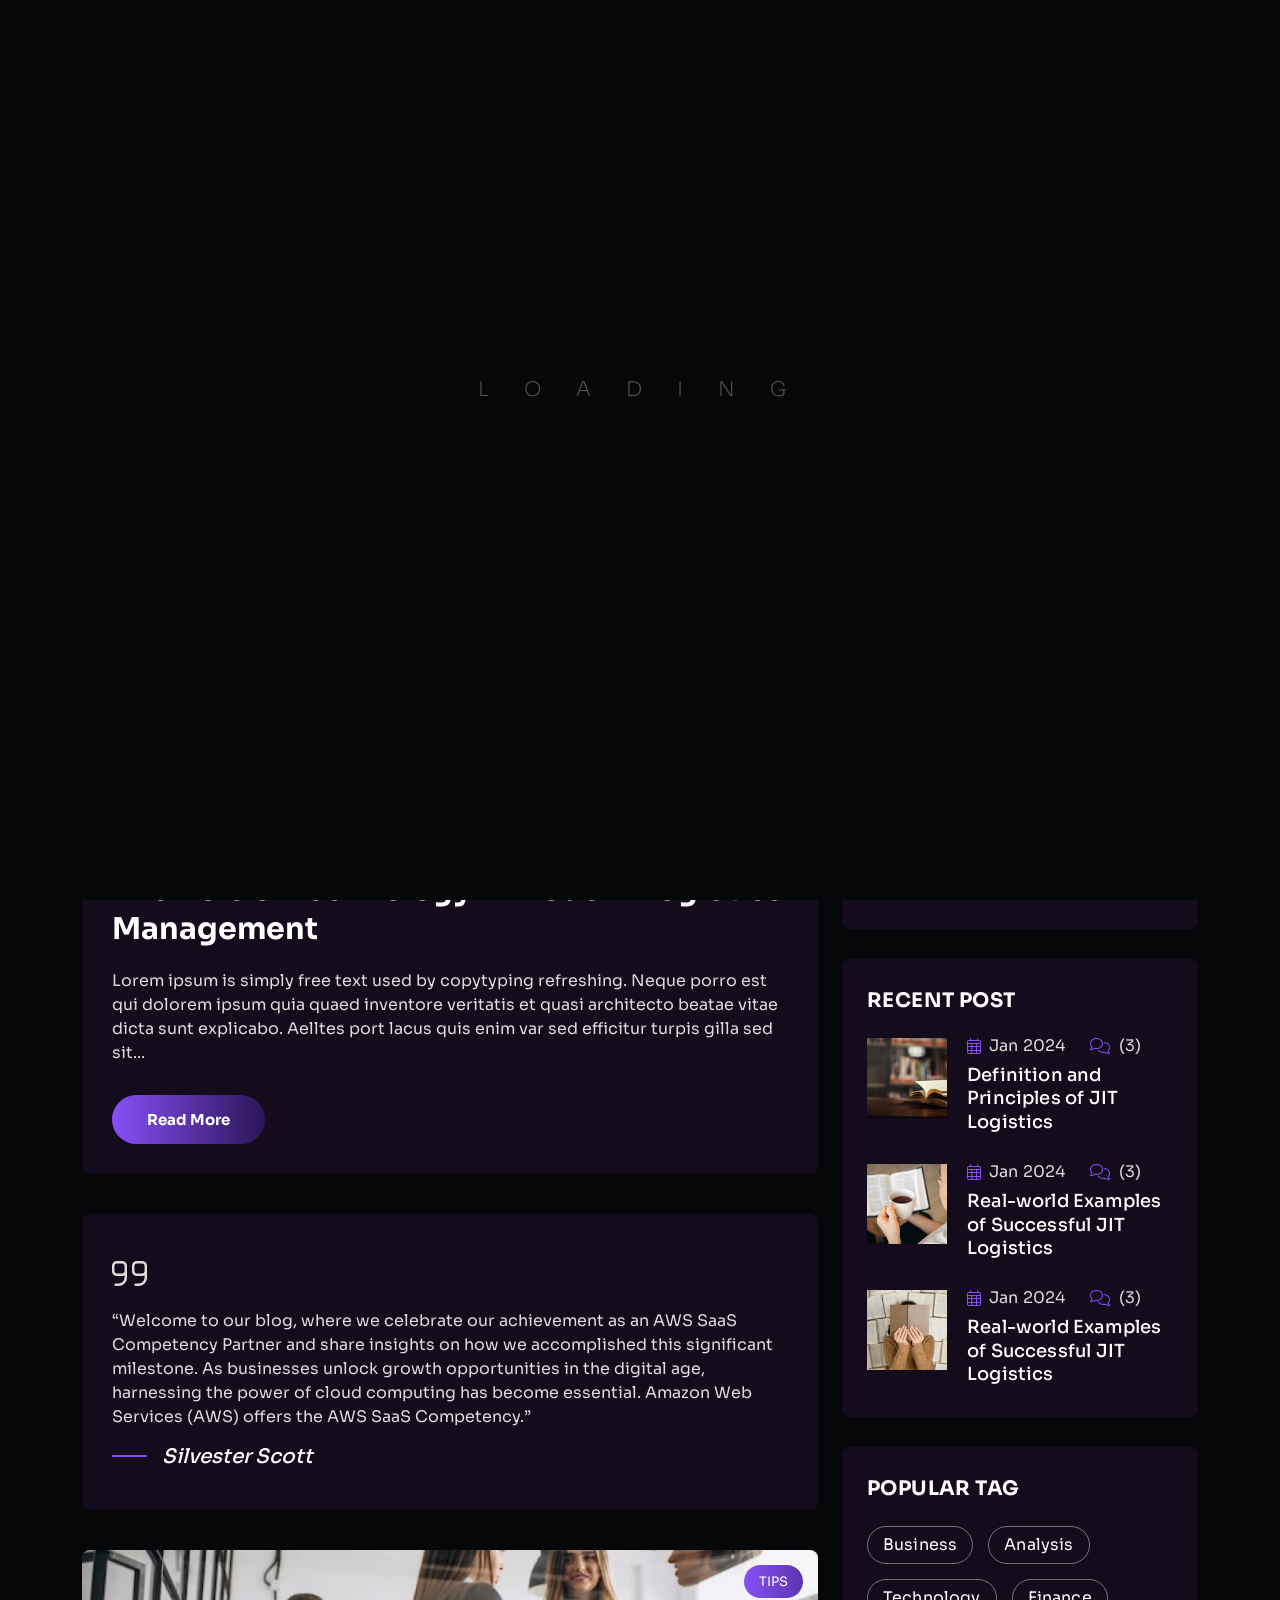
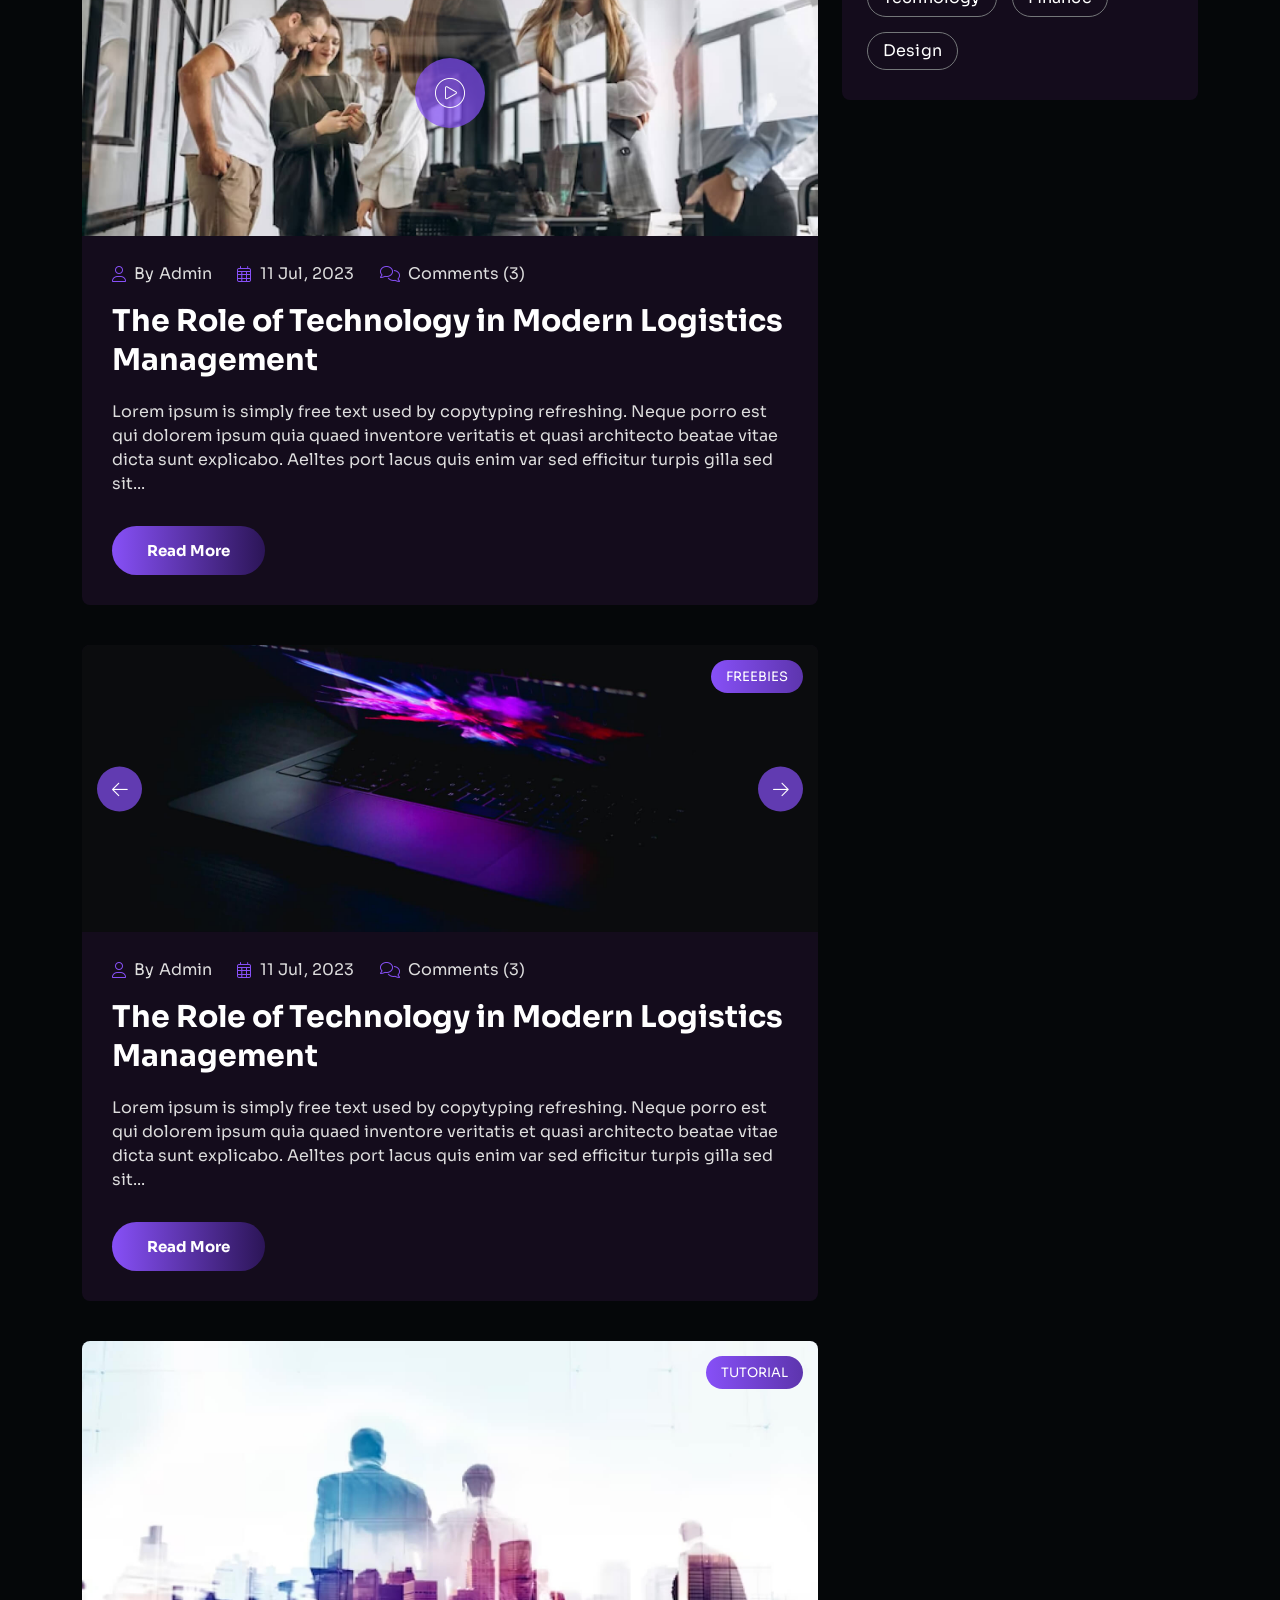
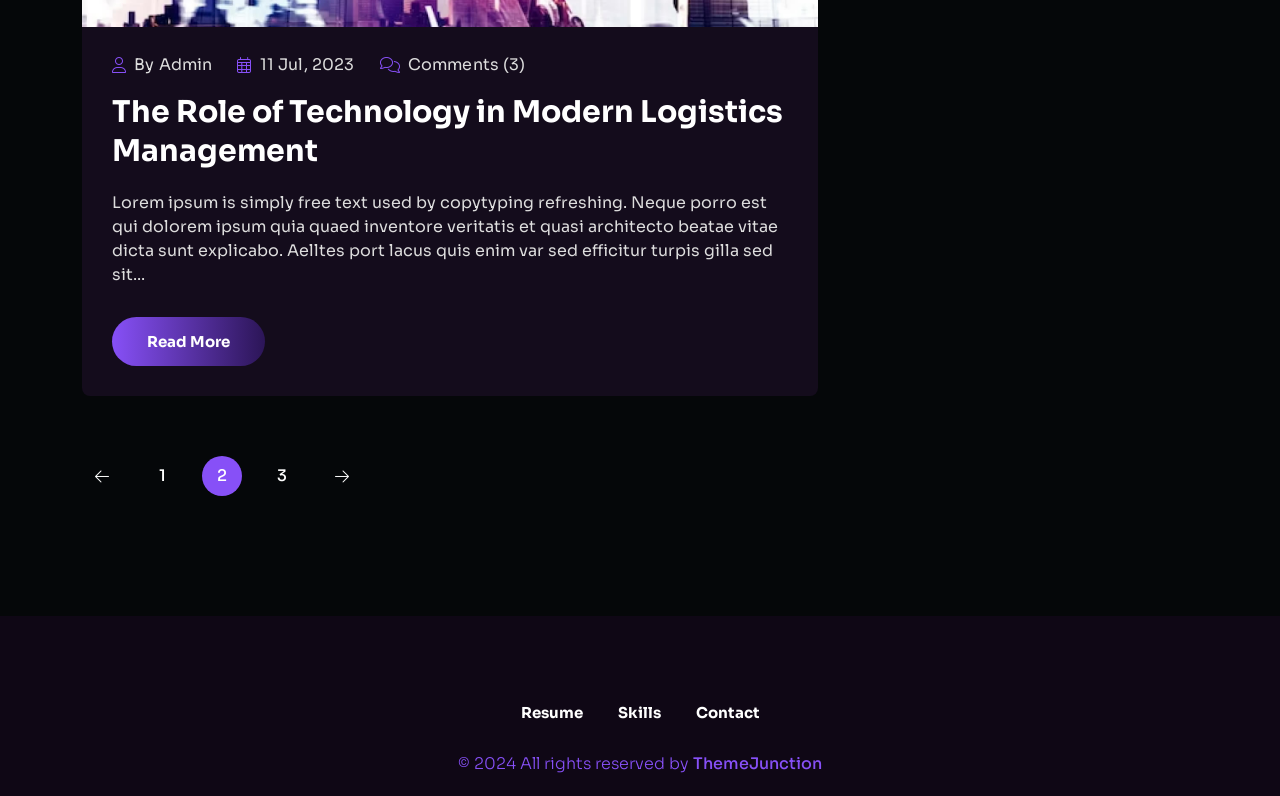
<file: Template/blog.html>
<!DOCTYPE html>
<html class="no-js" lang="en">

<head>
  <meta charset="utf-8" />
  <meta http-equiv="x-ua-compatible" content="ie=edge" />
  <meta name="viewport" content="width=device-width, initial-scale=1" />
  <meta name="description" content="" />

  <!-- Site Title -->
  <title>Blog - Gerold - Personal Portfolio HTML5 Template</title>

  <!-- Place favicon.ico in the root directory -->
  <link rel="apple-touch-icon" href="./assets/img/favicon.png" />
  <link rel="shortcut icon" type="image/png" href="./assets/img/favicon.png" />

  <!-- CSS here -->
  <link rel="stylesheet" href="assets/css/animate.min.css">
  <link rel="stylesheet" href="assets/css/bootstrap.min.css">
  <link rel="stylesheet" href="assets/css/font-awesome-pro.min.css">
  <link rel="stylesheet" href="assets/css/flaticon_gerold.css">
  <link rel="stylesheet" href="assets/css/nice-select.css">
  <link rel="stylesheet" href="assets/css/backToTop.css">
  <link rel="stylesheet" href="assets/css/owl.carousel.min.css">
  <link rel="stylesheet" href="assets/css/odometer-theme-default.css">
  <link rel="stylesheet" href="assets/css/magnific-popup.css">

  <link rel="stylesheet" href="assets/css/main.css">
  <link rel="stylesheet" href="assets/css/light-mode.css">
  <link rel="stylesheet" href="assets/css/responsive.css">
</head>

<body class="absolute_header">

  <!-- Preloader Area Start -->
  <div class="preloader">
    <svg viewBox="0 0 1000 1000" preserveAspectRatio="none">
      <path id="preloaderSvg" d="M0,1005S175,995,500,995s500,5,500,5V0H0Z"></path>
    </svg>

    <div class="preloader-heading">
      <div class="load-text">
        <span>L</span>
        <span>o</span>
        <span>a</span>
        <span>d</span>
        <span>i</span>
        <span>n</span>
        <span>g</span>
      </div>
    </div>
  </div>
  <!-- Preloader Area End -->

  <!-- start: Back To Top -->
  <div class="progress-wrap" id="scrollUp">
    <svg class="progress-circle svg-content" width="100%" height="100%" viewBox="-1 -1 102 102">
      <path d="M50,1 a49,49 0 0,1 0,98 a49,49 0 0,1 0,-98" />
    </svg>
  </div>
  <!-- end: Back To Top -->


  <!-- HEADER START -->
  <header class="tj-header-area header-absolute">
    <div class="container">
      <div class="row">
        <div class="col-12 d-flex flex-wrap align-items-center">

          <div class="logo-box">
            <a href="index.html">
             
            </a>
          </div>

          <div class="header-info-list d-none d-md-inline-block">
            <ul class="ul-reset">
              <li><a href="mailto:rahulmurali9080@gmail.com">rahulmurali9080@gmail.com</a></li>
            </ul>
          </div>

          <div class="header-menu">
            <nav>
              <ul>
              
          
                <li><a href="#resume-section">Resume</a></li>
                <li><a href="#skills-section">Skills</a></li>
                
                <li><a href="#contact-section">Contact</a></li>
              </ul>
            </nav>
          </div>

          <div class="header-button">
            <a href="mailto:rahulmurali9080@gmail.com" class="btn tj-btn-primary">Hire me!</a>
        </div>

          <div class="menu-bar d-lg-none">
            <button>
              <span></span>
              <span></span>
              <span></span>
              <span></span>
            </button>
          </div>
        </div>
      </div>
    </div>
  </header>
  <header class="tj-header-area header-2 header-sticky sticky-out">
    <div class="container">
      <div class="row">
        <div class="col-12 d-flex flex-wrap align-items-center">

          <div class="logo-box">
            <a href="index.html">
             
            </a>
          </div>

          <div class="header-info-list d-none d-md-inline-block">
            <ul class="ul-reset">
              <li><a href="mailto:rahulmurali9080@gmail.com">rahulmurali9080@gmail.com</a></li>
            </ul>
          </div>

          <div class="header-menu">
            <nav>
              <ul>
             
             
                <li><a href="#resume-section">Resume</a></li>
                <li><a href="#skills-section">Skills</a></li>
             
                <li><a href="#contact-section">Contact</a></li>
              </ul>
            </nav>
          </div>

          <div class="header-button">
            <a href="#" class="btn tj-btn-primary">Hire me!</a>
          </div>

          <div class="menu-bar d-lg-none">
            <button>
              <span></span>
              <span></span>
              <span></span>
              <span></span>
            </button>
          </div>
        </div>
      </div>
    </div>
  </header>
  <!-- HEADER END -->

  <main class="site-content" id="content">

    <!-- START: Breadcrumb Area -->
    <section class="breadcrumb_area" data-bg-image="./assets/img/breadcrumb/breadcrumb-bg.jpg" data-bg-color="#140C1C">
      <div class="container">
        <div class="row">
          <div class="col">
            <div class="breadcrumb_content d-flex flex-column align-items-center">
              <h2 class="title wow fadeInUp" data-wow-delay=".3s">Blog</h2>
              <div class="breadcrumb_navigation wow fadeInUp" data-wow-delay=".5s">
                <span><a href="index.html">Home</a></span>
                <i class="far fa-long-arrow-right"></i>
                <span class="current-item">Blog</span>
              </div>
            </div>
          </div>
        </div>
      </div>
    </section>
    <!-- END: Breadcrumb Area -->

    <!-- START: Blog Section -->
    <section class="full-width tj-posts__area">
      <div class="container">
        <div class="row justify-content-center">
          <div class="col-lg-8">
            <div class="tj-post__container">
              <article class="tj-post wow fadeInUp" data-wow-delay=".3s">
                <div class="tj-post__thumb">
                  <a href="blog-details.html">
                    <img src="./assets/img/blog/blog-4.jpg" alt="">
                  </a>

                  <a href="#" class="category">Tutorial</a>
                </div>
                <div class="tj-post__content">
                  <div class="tj-post__meta entry-meta">
                    <span><i class="fa-light fa-user"></i> <a href="#">By Admin</a></span>
                    <span><i class="fa-light fa-calendar-days"></i> 11 Jul, 2023</span>
                    <span><i class="fa-light fa-comments"></i><a href="#">Comments (3)</a></span>
                  </div>
                  <h3 class="tj-post__title entry-title">
                    <a href="blog-details.html">The Role of Technology in Modern Logistics Management</a>
                  </h3>
                  <div class="tj-post__excerpt">
                    <p>Lorem ipsum is simply free text used by copytyping refreshing. Neque porro est qui dolorem ipsum
                      quia quaed inventore veritatis et quasi architecto beatae vitae dicta sunt explicabo. Aelltes port
                      lacus quis enim var sed efficitur turpis gilla sed sit...</p>
                  </div>
                  <div class="tj-post__btn">
                    <a href="blog-details.html" class="tj-btn-primary">Read more</a>
                  </div>
                </div>
              </article>

              <blockquote class="wp-block-quote wow fadeInUp" data-wow-delay=".3s">
                <p>“Welcome to our blog, where we celebrate our achievement as an AWS SaaS Competency Partner and share
                  insights on how we accomplished this significant milestone.
                  As businesses unlock growth opportunities in the digital age, harnessing the power of cloud computing
                  has become essential. Amazon Web Services (AWS) offers the AWS SaaS Competency.”</p>
                <p><cite>Silvester Scott</cite></p>
              </blockquote>

              <article class="tj-post wow fadeInUp" data-wow-delay=".3s">
                <div class="tj-post__thumb">

                  <img src="./assets/img/blog/blog-3.jpg" alt="">

                  <div class="tj-post__video">
                    <a href="https://player.vimeo.com/video/364758150" class="popup_video"><i
                        class="fa-thin fa-circle-play"></i></a>
                  </div>

                  <a href="#" class="category">TIPS</a>
                </div>
                <div class="tj-post__content">
                  <div class="tj-post__meta entry-meta">
                    <span><i class="fa-light fa-user"></i> <a href="#">By Admin</a></span>
                    <span><i class="fa-light fa-calendar-days"></i> 11 Jul, 2023</span>
                    <span><i class="fa-light fa-comments"></i><a href="#">Comments (3)</a></span>
                  </div>
                  <h3 class="tj-post__title entry-title">
                    <a href="blog-details.html">The Role of Technology in Modern Logistics Management</a>
                  </h3>
                  <div class="tj-post__excerpt">
                    <p>Lorem ipsum is simply free text used by copytyping refreshing. Neque porro est qui dolorem ipsum
                      quia quaed inventore veritatis et quasi architecto beatae vitae dicta sunt explicabo. Aelltes port
                      lacus quis enim var sed efficitur turpis gilla sed sit...</p>
                  </div>
                  <div class="tj-post__btn">
                    <a href="blog-details.html" class="tj-btn-primary">Read more</a>
                  </div>
                </div>
              </article>

              <article class="tj-post wow fadeInUp" data-wow-delay=".3s">
                <div class="tj-post__thumb">

                  <div class="tj-post__gallery owl-carousel">
                    <div class="tj-post-gallery__img">
                      <img src="./assets/img/blog/blog-2.jpg" alt="">
                    </div>
                    <div class="tj-post-gallery__img">
                      <img src="./assets/img/blog/blog-3.jpg" alt="">
                    </div>
                    <div class="tj-post-gallery__img">
                      <img src="./assets/img/blog/blog-1.jpg" alt="">
                    </div>
                  </div>

                  <a href="#" class="category">FREEBIES</a>
                </div>
                <div class="tj-post__content">
                  <div class="tj-post__meta entry-meta">
                    <span><i class="fa-light fa-user"></i> <a href="#">By Admin</a></span>
                    <span><i class="fa-light fa-calendar-days"></i> 11 Jul, 2023</span>
                    <span><i class="fa-light fa-comments"></i><a href="#">Comments (3)</a></span>
                  </div>
                  <h3 class="tj-post__title entry-title">
                    <a href="blog-details.html">The Role of Technology in Modern Logistics Management</a>
                  </h3>
                  <div class="tj-post__excerpt">
                    <p>Lorem ipsum is simply free text used by copytyping refreshing. Neque porro est qui dolorem ipsum
                      quia quaed inventore veritatis et quasi architecto beatae vitae dicta sunt explicabo. Aelltes port
                      lacus quis enim var sed efficitur turpis gilla sed sit...</p>
                  </div>
                  <div class="tj-post__btn">
                    <a href="blog-details.html" class="tj-btn-primary">Read more</a>
                  </div>
                </div>
              </article>

              <article class="tj-post wow fadeInUp" data-wow-delay=".3s">
                <div class="tj-post__thumb">
                  <a href="blog-details.html">
                    <img src="./assets/img/blog/blog-1.jpg" alt="">
                  </a>

                  <a href="#" class="category">Tutorial</a>
                </div>
                <div class="tj-post__content">
                  <div class="tj-post__meta entry-meta">
                    <span><i class="fa-light fa-user"></i> <a href="#">By Admin</a></span>
                    <span><i class="fa-light fa-calendar-days"></i> 11 Jul, 2023</span>
                    <span><i class="fa-light fa-comments"></i><a href="#">Comments (3)</a></span>
                  </div>
                  <h3 class="tj-post__title entry-title">
                    <a href="blog-details.html">The Role of Technology in Modern Logistics Management</a>
                  </h3>
                  <div class="tj-post__excerpt">
                    <p>Lorem ipsum is simply free text used by copytyping refreshing. Neque porro est qui dolorem ipsum
                      quia quaed inventore veritatis et quasi architecto beatae vitae dicta sunt explicabo. Aelltes port
                      lacus quis enim var sed efficitur turpis gilla sed sit...</p>
                  </div>
                  <div class="tj-post__btn">
                    <a href="blog-details.html" class="tj-btn-primary">Read more</a>
                  </div>
                </div>
              </article>

              <div class="tj__pagination wow fadeInUp" data-wow-delay=".3s">
                <ul>
                  <li><a class="page-numbers" href="#"><i class="fal fa-arrow-left"></i></a></li>
                  <li><a class="page-numbers" href="#">1</a></li>
                  <li><span class="page-numbers current">2</span></li>
                  <li><a class="page-numbers" href="#">3</a></li>
                  <li><a class="page-numbers" href="#"><i class="fal fa-arrow-right"></i></a></li>
                </ul>
              </div>
            </div>
          </div>
          <div class="col-lg-4">
            <div class="tj_main_sidebar">
              <div class="sidebar_widget widget_search wow fadeInUp" data-wow-delay=".3s">
                <div class="tj-widget__search form_group">
                  <form class="search-form" action="#" method="get">
                    <input type="search" id="search" name="search" placeholder="Search...">
                    <button class="search-btn" type="submit"> <i class="fa-light fa-magnifying-glass"></i> </button>
                  </form>
                </div>
              </div>

              <div class="sidebar_widget widget_categories wow fadeInUp" data-wow-delay=".3s">
                <div class="widget_title">
                  <h3 class="title">Categories</h3>
                </div>

                <ul>
                  <li><a href="#">Business</a> (4)</li>
                  <li><a href="#">Analysis</a> (0)</li>
                  <li><a href="#">Technology</a> (1)</li>
                  <li><a href="#">Technology</a> (10)</li>
                </ul>
              </div>

              <div class="sidebar_widget tj_recent_posts wow fadeInUp" data-wow-delay=".3s">
                <div class="widget_title">
                  <h3 class="title">Recent post</h3>
                </div>

                <ul>
                  <li>
                    <div class="recent-post_thumb">
                      <a href="blog-details.html">
                        <img src="./assets/img/blog/post-thumb-1.jpg" alt="">
                      </a>
                    </div>

                    <div class="recent-post_content">
                      <div class="tj-post__meta entry-meta">
                        <span><i class="fa-light fa-calendar-days"></i>Jan 2024</span>
                        <span><i class="fa-light fa-comments"></i><a href="#"> (3)</a></span>
                      </div>
                      <h4 class="recent-post_title">
                        <a href="blog-details.html">Definition and Principles of JIT Logistics</a>
                      </h4>
                    </div>
                  </li>
                  <li>
                    <div class="recent-post_thumb">
                      <a href="blog-details.html">
                        <img src="./assets/img/blog/post-thumb-2.jpg" alt="">
                      </a>
                    </div>

                    <div class="recent-post_content">
                      <div class="tj-post__meta entry-meta">
                        <span><i class="fa-light fa-calendar-days"></i>Jan 2024</span>
                        <span><i class="fa-light fa-comments"></i><a href="#"> (3)</a></span>
                      </div>
                      <h4 class="recent-post_title">
                        <a href="blog-details.html">Real-world Examples of Successful JIT Logistics</a>
                      </h4>
                    </div>
                  </li>
                  <li>
                    <div class="recent-post_thumb">
                      <a href="blog-details.html">
                        <img src="./assets/img/blog/post-thumb-3.jpg" alt="">
                      </a>
                    </div>

                    <div class="recent-post_content">
                      <div class="tj-post__meta entry-meta">
                        <span><i class="fa-light fa-calendar-days"></i>Jan 2024</span>
                        <span><i class="fa-light fa-comments"></i><a href="#"> (3)</a></span>
                      </div>
                      <h4 class="recent-post_title">
                        <a href="blog-details.html">Real-world Examples of Successful JIT Logistics</a>
                      </h4>
                    </div>
                  </li>
                </ul>
              </div>

              <div class="sidebar_widget widget_tag_cloud wow fadeInUp" data-wow-delay=".3s">
                <div class="widget_title">
                  <h3 class="title">Popular tag</h3>
                </div>

                <div class="tagcloud">
                  <a href="#">Business</a>
                  <a href="#">Analysis</a>
                  <a href="#">Technology</a>
                  <a href="#">Finance</a>
                  <a href="#">Design</a>
                </div>
              </div>
            </div>
          </div>
        </div>
      </div>
    </section>
    <!-- END: Blog Section -->
  </main>

  <!-- FOOTER AREA START -->
  <footer class="tj-footer-area">
    <div class="container">
      <div class="row">
        <div class="col-md-12 text-center">
          <div class="footer-logo-box">
           
          </div>
          <div class="footer-menu">
            <nav>
              <ul>
               
              
                <li><a href="#resume-section">Resume</a></li>
                <li><a href="#skills-section">Skills</a></li>
        
                <li><a href="#contact-section">Contact</a></li>
              </ul>
            </nav>
          </div>
          <div class="copy-text">
            <p>&copy; 2024 All rights reserved by <a href="#" target="_blank">ThemeJunction</a></p>
          </div>
        </div>
      </div>
    </div>
  </footer>
  <!-- FOOTER AREA END -->


  <!-- CSS here -->
  <script src="assets/js/jquery.min.js"></script>
  <script src="assets/js/bootstrap.bundle.min.js"></script>
  <script src="assets/js/nice-select.min.js"></script>
  <script src="assets/js/backToTop.js"></script>
  <script src="assets/js/smooth-scroll.js"></script>
  <script src="assets/js/appear.min.js"></script>
  <script src="assets/js/wow.min.js"></script>
  <script src="assets/js/gsap.min.js"></script>
  <script src="assets/js/one-page-nav.js"></script>
  <script src="assets/js/lightcase.js"></script>
  <script src="assets/js/owl.carousel.min.js"></script>
  <script src="assets/js/isotope.pkgd.min.js"></script>
  <script src="assets/js/odometer.min.js"></script>
  <script src="assets/js/magnific-popup.js"></script>

  <script src="assets/js/main.js"></script>
</body>

</html>
</file>
<file: Template/assets/css/flaticon_gerold.css>
/*!
*    ______ _       _   _
*    |  ____| |     | | (_)
*    | |__  | | __ _| |_ _  ___ ___  _ __
*    |  __| | |/ _` | __| |/ __/ _ \| '_ \
*    | |    | | (_| | |_| | (_| (_) | | | |
*    |_|    |_|\__,_|\__|_|\___\___/|_| |_|
*
*         https://www.flaticon.com
*/

@font-face {
	font-family: "flaticon_gerold";
	src: url("../fonts/flaticon_gerold.woff2?5df17bbe8cd19f777619d1e48053f6e5")
			format("woff2"),
		url("../fonts/flaticon_gerold.woff?5df17bbe8cd19f777619d1e48053f6e5")
			format("woff"),
		url("../fonts/flaticon_gerold.eot?5df17bbe8cd19f777619d1e48053f6e5#iefix")
			format("embedded-opentype"),
		url("../fonts/flaticon_gerold.ttf?5df17bbe8cd19f777619d1e48053f6e5")
			format("truetype"),
		url("../fonts/flaticon_gerold.svg?5df17bbe8cd19f777619d1e48053f6e5#flaticon_gerold")
			format("svg");
}

i[class^="flaticon-"]:before,
i[class*=" flaticon-"]:before {
	font-family: flaticon_gerold !important;
	font-style: normal;
	font-weight: normal !important;
	font-variant: normal;
	text-transform: none;
	line-height: 1;
	-webkit-font-smoothing: antialiased;
	-moz-osx-font-smoothing: grayscale;
}

.flaticon-up-right-arrow:before {
    content: "\f101";
}
.flaticon-clock:before {
    content: "\f102";
}
.flaticon-calendar:before {
    content: "\f103";
}
.flaticon-phone-call:before {
    content: "\f104";
}
.flaticon-mail-inbox-app:before {
    content: "\f105";
}
.flaticon-location:before {
    content: "\f106";
}
.flaticon-management-service:before {
    content: "\f107";
}
.flaticon-home-button:before {
    content: "\f108";
}
.flaticon-suitcase:before {
    content: "\f109";
}
.flaticon-resume:before {
    content: "\f10a";
}
.flaticon-skill-development:before {
    content: "\f10b";
}
.flaticon-rating:before {
    content: "\f10c";
}
.flaticon-communicate:before {
    content: "\f10d";
}
.flaticon-design:before {
    content: "\f10e";
}
.flaticon-3d-movie:before {
    content: "\f10f";
}
.flaticon-ux-design:before {
    content: "\f110";
}
.flaticon-web-design:before {
    content: "\f111";
}
.flaticon-ui-design:before {
    content: "\f112";
}
.flaticon-seo:before {
    content: "\f113";
}
.flaticon-user-experience:before {
    content: "\f114";
}
.flaticon-experience:before {
    content: "\f115";
}
.flaticon-certificate:before {
    content: "\f116";
}
.flaticon-recommendation:before {
    content: "\f117";
}
.flaticon-school:before {
    content: "\f118";
}
.flaticon-mortarboard:before {
    content: "\f119";
}
.flaticon-graduation-cap:before {
    content: "\f11a";
}
.flaticon-download:before {
    content: "\f11b";
}
</file>
<file: Template/assets/css/nice-select.css>
.nice-select {
  -webkit-tap-highlight-color: transparent;
  background-color: #fff;
  border-radius: 5px;
  border: solid 1px #e8e8e8;
  box-sizing: border-box;
  clear: both;
  cursor: pointer;
  display: block;
  float: left;
  font-family: inherit;
  font-size: 14px;
  font-weight: normal;
  height: 42px;
  line-height: 40px;
  outline: none;
  padding-left: 18px;
  padding-right: 30px;
  position: relative;
  text-align: left !important;
  -webkit-transition: all 0.2s ease-in-out;
  transition: all 0.2s ease-in-out;
  -webkit-user-select: none;
     -moz-user-select: none;
      -ms-user-select: none;
          user-select: none;
  white-space: nowrap;
  width: auto; }
  .nice-select:hover {
    border-color: #dbdbdb; }
  .nice-select:active, .nice-select.open, .nice-select:focus {
    border-color: #999; }
  .nice-select:after {
    border-bottom: 2px solid #999;
    border-right: 2px solid #999;
    content: '';
    display: block;
    height: 5px;
    margin-top: -4px;
    pointer-events: none;
    position: absolute;
    right: 12px;
    top: 50%;
    -webkit-transform-origin: 66% 66%;
        -ms-transform-origin: 66% 66%;
            transform-origin: 66% 66%;
    -webkit-transform: rotate(45deg);
        -ms-transform: rotate(45deg);
            transform: rotate(45deg);
    -webkit-transition: all 0.15s ease-in-out;
    transition: all 0.15s ease-in-out;
    width: 5px; }
  .nice-select.open:after {
    -webkit-transform: rotate(-135deg);
        -ms-transform: rotate(-135deg);
            transform: rotate(-135deg); }
  .nice-select.open .list {
    opacity: 1;
    pointer-events: auto;
    -webkit-transform: scale(1) translateY(0);
        -ms-transform: scale(1) translateY(0);
            transform: scale(1) translateY(0); }
  .nice-select.disabled {
    border-color: #ededed;
    color: #999;
    pointer-events: none; }
    .nice-select.disabled:after {
      border-color: #cccccc; }
  .nice-select.wide {
    width: 100%; }
    .nice-select.wide .list {
      left: 0 !important;
      right: 0 !important; }
  .nice-select.right {
    float: right; }
    .nice-select.right .list {
      left: auto;
      right: 0; }
  .nice-select.small {
    font-size: 12px;
    height: 36px;
    line-height: 34px; }
    .nice-select.small:after {
      height: 4px;
      width: 4px; }
    .nice-select.small .option {
      line-height: 34px;
      min-height: 34px; }
  .nice-select .list {
    background-color: #fff;
    border-radius: 5px;
    box-shadow: 0 0 0 1px rgba(68, 68, 68, 0.11);
    box-sizing: border-box;
    margin-top: 4px;
    opacity: 0;
    overflow: hidden;
    padding: 0;
    pointer-events: none;
    position: absolute;
    top: 100%;
    left: 0;
    -webkit-transform-origin: 50% 0;
        -ms-transform-origin: 50% 0;
            transform-origin: 50% 0;
    -webkit-transform: scale(0.75) translateY(-21px);
        -ms-transform: scale(0.75) translateY(-21px);
            transform: scale(0.75) translateY(-21px);
    -webkit-transition: all 0.2s cubic-bezier(0.5, 0, 0, 1.25), opacity 0.15s ease-out;
    transition: all 0.2s cubic-bezier(0.5, 0, 0, 1.25), opacity 0.15s ease-out;
    z-index: 9; }
    .nice-select .list:hover .option:not(:hover) {
      background-color: transparent !important; }
  .nice-select .option {
    cursor: pointer;
    font-weight: 400;
    line-height: 40px;
    list-style: none;
    min-height: 40px;
    outline: none;
    padding-left: 18px;
    padding-right: 29px;
    text-align: left;
    -webkit-transition: all 0.2s;
    transition: all 0.2s; }
    .nice-select .option:hover, .nice-select .option.focus, .nice-select .option.selected.focus {
      background-color: #f6f6f6; }
    .nice-select .option.selected {
      font-weight: bold; }
    .nice-select .option.disabled {
      background-color: transparent;
      color: #999;
      cursor: default; }

.no-csspointerevents .nice-select .list {
  display: none; }

.no-csspointerevents .nice-select.open .list {
  display: block; }
</file>
<file: Template/assets/css/backToTop.css>
.progress-wrap {
	position: fixed;
	right: 50px;
	bottom: 50px;
	height: 46px;
	width: 46px;
	cursor: pointer;
	display: block;
	border-radius: 50px;
	box-shadow: inset 0 0 0 2px rgba(135, 80, 247, 0.5);
	z-index: 99;
	opacity: 0;
	visibility: hidden;
	transform: translateY(15px);
	-webkit-transition: all 200ms linear;
	transition: all 200ms linear;
}

.progress-wrap.active-progress {
	opacity: 1;
	visibility: visible;
	transform: translateY(0);
}

.progress-wrap::after {
	position: absolute;
	content: "\f176";
	font-family: "Font Awesome 5 Pro";
	text-align: center;
	line-height: 46px;
	font-size: 20px;
	color: var(--tj-theme-primary);
	left: 0;
	top: 0;
	height: 46px;
	width: 46px;
	cursor: pointer;
	display: block;
	z-index: 1;
	-webkit-transition: all 200ms linear;
	transition: all 200ms linear;
}

.progress-wrap svg path {
	fill: none;
}

.progress-wrap svg.progress-circle path {
	stroke: var(--tj-theme-primary);
	stroke-width: 4;
	box-sizing: border-box;
	-webkit-transition: all 200ms linear;
	transition: all 200ms linear;
}
</file>
<file: Template/assets/css/odometer-theme-default.css>
.odometer.odometer-auto-theme, .odometer.odometer-theme-default {
  display: -moz-inline-box;
  -moz-box-orient: vertical;
  display: inline-block;
  vertical-align: middle;
  *vertical-align: auto;
  position: relative;
}
.odometer.odometer-auto-theme, .odometer.odometer-theme-default {
  *display: inline;
}
.odometer.odometer-auto-theme .odometer-digit, .odometer.odometer-theme-default .odometer-digit {
  display: -moz-inline-box;
  -moz-box-orient: vertical;
  display: inline-block;
  vertical-align: middle;
  *vertical-align: auto;
  position: relative;
}
.odometer.odometer-auto-theme .odometer-digit, .odometer.odometer-theme-default .odometer-digit {
  *display: inline;
}
.odometer.odometer-auto-theme .odometer-digit .odometer-digit-spacer, .odometer.odometer-theme-default .odometer-digit .odometer-digit-spacer {
  display: -moz-inline-box;
  -moz-box-orient: vertical;
  display: inline-block;
  vertical-align: middle;
  *vertical-align: auto;
  visibility: hidden;
}
.odometer.odometer-auto-theme .odometer-digit .odometer-digit-spacer, .odometer.odometer-theme-default .odometer-digit .odometer-digit-spacer {
  *display: inline;
}
.odometer.odometer-auto-theme .odometer-digit .odometer-digit-inner, .odometer.odometer-theme-default .odometer-digit .odometer-digit-inner {
  text-align: left;
  display: block;
  position: absolute;
  top: 0;
  left: 0;
  right: 0;
  bottom: 0;
  overflow: hidden;
}
.odometer.odometer-auto-theme .odometer-digit .odometer-ribbon, .odometer.odometer-theme-default .odometer-digit .odometer-ribbon {
  display: block;
}
.odometer.odometer-auto-theme .odometer-digit .odometer-ribbon-inner, .odometer.odometer-theme-default .odometer-digit .odometer-ribbon-inner {
  display: block;
  -webkit-backface-visibility: hidden;
}
.odometer.odometer-auto-theme .odometer-digit .odometer-value, .odometer.odometer-theme-default .odometer-digit .odometer-value {
  display: block;
  -webkit-transform: translateZ(0);
}
.odometer.odometer-auto-theme .odometer-digit .odometer-value.odometer-last-value, .odometer.odometer-theme-default .odometer-digit .odometer-value.odometer-last-value {
  position: absolute;
}
.odometer.odometer-auto-theme.odometer-animating-up .odometer-ribbon-inner, .odometer.odometer-theme-default.odometer-animating-up .odometer-ribbon-inner {
  -webkit-transition: -webkit-transform 2s;
  -moz-transition: -moz-transform 2s;
  -ms-transition: -ms-transform 2s;
  -o-transition: -o-transform 2s;
  transition: transform 2s;
}
.odometer.odometer-auto-theme.odometer-animating-up.odometer-animating .odometer-ribbon-inner, .odometer.odometer-theme-default.odometer-animating-up.odometer-animating .odometer-ribbon-inner {
  -webkit-transform: translateY(-100%);
  -moz-transform: translateY(-100%);
  -ms-transform: translateY(-100%);
  -o-transform: translateY(-100%);
  transform: translateY(-100%);
}
.odometer.odometer-auto-theme.odometer-animating-down .odometer-ribbon-inner, .odometer.odometer-theme-default.odometer-animating-down .odometer-ribbon-inner {
  -webkit-transform: translateY(-100%);
  -moz-transform: translateY(-100%);
  -ms-transform: translateY(-100%);
  -o-transform: translateY(-100%);
  transform: translateY(-100%);
}
.odometer.odometer-auto-theme.odometer-animating-down.odometer-animating .odometer-ribbon-inner, .odometer.odometer-theme-default.odometer-animating-down.odometer-animating .odometer-ribbon-inner {
  -webkit-transition: -webkit-transform 2s;
  -moz-transition: -moz-transform 2s;
  -ms-transition: -ms-transform 2s;
  -o-transition: -o-transform 2s;
  transition: transform 2s;
  -webkit-transform: translateY(0);
  -moz-transform: translateY(0);
  -ms-transform: translateY(0);
  -o-transform: translateY(0);
  transform: translateY(0);
}

.odometer.odometer-auto-theme, .odometer.odometer-theme-default {
  font-family: "Helvetica Neue", sans-serif;
  line-height: 1.1em;
}
.odometer.odometer-auto-theme .odometer-value, .odometer.odometer-theme-default .odometer-value {
  text-align: center;
}
</file>
<file: Template/assets/css/main.css>
/*-----------------------------------------------------------------------------------

Theme Name: Gerold - Personal Portfolio HTML5 Template
Theme URI: https://themejunction.net/html/gerold/demo/
Author: Theme-Junction
Author URI: https://themeforest.net/user/theme-junction
Description: Gerold - Personal Portfolio HTML5 Template

-----------------------------------------------------------------------------------
/************ TABLE OF CONTENTS ***************

  Theme Default CSS
	Preloader
	Headers
	Hero Section
	Services Section
	Portfolio Section
	Popup Section
	Resume Section
	Skills Section
	Testimonials Section
	Blog Section
	Blog Standard Page
	Blog Details Page
	Contact Section
	Footer Area
	Sidebar Menu
	Sidebar Widgets
	Breadcrumb Area

**********************************************/

/*
* ===============================
*  START: Theme Default CSS
* ===============================
*/
@import url("https://fonts.googleapis.com/css2?family=Sora:wght@300;400;500;700&display=swap");
@import url("https://fonts.googleapis.com/css2?family=Russo+One&display=swap");

:root {
	/* ----------------------------------
   @font family declaration
  ------------------------------------ */
	--tj-ff-body: "Sora", sans-serif;
	--tj-ff-heading: "Sora", sans-serif;
	--tj-ff-russo: "Russo One", sans-serif;
	--tj-ff-fontawesome: "Font Awesome 6 Pro";
	/* ----------------------------------
   @color declaration
  ------------------------------------ */
	--tj-body: #dddddd;
	--tj-white: #ffffff;
	--tj-off-white: #f6f3fc;
	--tj-black: #000000;
	--tj-black-2: #050709;
	--tj-heading-primary: #102039;
	--tj-heading-secondary: #ea1826;
	--tj-theme-primary: #8750f7;
	--tj-theme-secondary: #2a1454;
	--tj-theme-accent-1: #0f0715;
	--tj-theme-accent-2: #140c1c;
	--tj-grey-1: #747779;
	--tj-grey-2: #d9d9d9;
	--tj-grey-3: #dddddd;
	--tj-grey-4: #22272c;
	/* ----------------------------------
   @font weight declaration
  ------------------------------------ */
	--tj-fw-normal: normal;
	--tj-fw-elight: 200;
	--tj-fw-light: 300;
	--tj-fw-regular: 400;
	--tj-fw-medium: 500;
	--tj-fw-sbold: 600;
	--tj-fw-bold: 700;
	--tj-fw-ebold: 800;
	--tj-fw-black: 900;
	/* ----------------------------------
    @font size declaration
  ------------------------------------ */
	--tj-fz-body: 16px;
	--tj-fz-btn: 15px;
	--tj-fz-p: 18px;
	--tj-fz-h1: 65px;
	--tj-fz-h2: 45px;
	--tj-fz-h3: 30px;
	--tj-fz-h4: 24px;
	--tj-fz-h5: 22px;
	--tj-fz-h6: 18px;
	--tj-fz-sub-title: 36px;
}

* {
	margin: 0;
	padding: 0;
	-webkit-box-sizing: border-box;
	box-sizing: border-box;
	scrollbar-width: thin;
	scrollbar-color: var(--tj-theme-primary) var(--tj-theme-secondary);
}

::-webkit-scrollbar {
	height: 4px;
	width: 4px;
	background: var(--tj-theme-secondary);
}

::-webkit-scrollbar-thumb {
	background: var(--tj-theme-primary);
	-webkit-border-radius: 1ex;
	-webkit-box-shadow: 0px 0px 0px rgba(0, 0, 0, 0.75);
}

::-webkit-scrollbar-corner {
	background: transparent;
}

html,
body {
	min-height: 100%;
	overflow-x: hidden;
}

img {
	max-width: 100%;
}

body {
	font-family: var(--tj-ff-body);
	font-size: var(--tj-fz-body);
	font-weight: var(--tj-fw-regular);
	color: var(--tj-body);
}

h1,
h2,
h3,
h4,
h5,
h6 {
	font-family: var(--tj-ff-heading);
	font-weight: var(--tj-fw-bold);
	line-height: 1.2;
	color: var(--tj-white);
	margin-bottom: 15px;
}

h1 {
	font-size: var(--tj-fz-h1);
}

h2 {
	font-size: var(--tj-fz-h2);
}

h3 {
	font-size: var(--tj-fz-h3);
}

h4 {
	font-size: var(--tj-fz-h4);
}

h5 {
	font-size: var(--tj-fz-h5);
}

h6 {
	font-size: var(--tj-fz-h6);
}

h1 > a,
h2 > a,
h3 > a,
h4 > a,
h5 > a,
h6 > a {
	color: inherit;
	font-size: inherit;
	font-family: inherit;
	font-weight: inherit;
	text-decoration: none;
}

a:hover {
	text-decoration: none;
}

a h1:hover,
a h2:hover,
a h3:hover,
a h4:hover,
a h5:hover,
a h6:hover {
	text-decoration: none;
}

.site-content {
	overflow: hidden;
}

.ul-reset {
	margin: 0;
	padding: 0;
	list-style: none;
}
.tj-btn-primary {
	text-decoration: none;
	display: -webkit-inline-box;
	display: -ms-inline-flexbox;
	display: inline-flex;
	gap: 10px;
	-webkit-box-align: center;
	-ms-flex-align: center;
	align-items: center;
	-webkit-box-pack: center;
	-ms-flex-pack: center;
	justify-content: center;
	font-size: var(--tj-fz-btn);
	line-height: 1;
	font-weight: var(--tj-fw-bold);
	color: var(--tj-white);
	text-transform: capitalize;
	background-size: 200%;
	background-image: -webkit-gradient(
		linear,
		left top,
		right top,
		from(var(--tj-theme-primary)),
		color-stop(51%, var(--tj-theme-secondary)),
		to(var(--tj-theme-primary))
	);
	background-image: -o-linear-gradient(
		left,
		var(--tj-theme-primary) 0%,
		var(--tj-theme-secondary) 51%,
		var(--tj-theme-primary) 100%
	);
	background-image: linear-gradient(
		to right,
		var(--tj-theme-primary) 0%,
		var(--tj-theme-secondary) 51%,
		var(--tj-theme-primary) 100%
	);
	border: none;
	border-radius: 50px;
	padding: 17px 35px;
	-webkit-transition: 0.4s;
	-o-transition: 0.4s;
	transition: 0.4s;
}
.tj-btn-primary i {
	-webkit-transform: rotate(-45deg);
	-ms-transform: rotate(-45deg);
	transform: rotate(-45deg);
	-webkit-transition: 0.4s;
	-o-transition: 0.4s;
	transition: 0.4s;
}
.tj-btn-primary:hover {
	background-position: -100%;
}
.tj-btn-primary:hover i {
	-webkit-transform: rotate(0);
	-ms-transform: rotate(0);
	transform: rotate(0);
}
.tj-btn-secondary {
	text-decoration: none;
	font-size: var(--tj-fz-btn);
	line-height: 1;
	font-weight: var(--tj-fw-medium);
	color: var(--tj-theme-primary);
	border-radius: 50px;
	padding: 17px 35px;
	border: 1px solid var(--tj-theme-primary);
	-webkit-transition: 0.3s;
	-o-transition: 0.3s;
	transition: 0.3s;
	letter-spacing: 1px;
}
.tj-btn-secondary:hover {
	background: var(--tj-theme-primary);
}
.lead {
	font-size: 20px;
}
.social-icons {
	display: -webkit-box;
	display: -ms-flexbox;
	display: flex;
}
.social-icons li {
	margin-right: 20px;
}
.social-icons li:last-child {
	margin-right: 0;
}
.social-icons li a {
	color: var(--tj-theme-primary);
	width: 35px;
	height: 35px;
	border: 1px solid var(--tj-theme-primary);
	border-radius: 50%;
	display: flex;
	align-items: center;
	justify-content: center;
	position: relative;
	text-decoration: none;
	z-index: 1;
}
.social-icons li a i {
	transition: 0.3s;
}
.social-icons li a::before {
	content: "";
	position: absolute;
	top: 0;
	left: 0;
	width: 100%;
	height: 100%;
	background: var(--tj-theme-primary);
	-webkit-transform: scale(0);
	-ms-transform: scale(0);
	transform: scale(0);
	-webkit-transition: 0.3s;
	-o-transition: 0.3s;
	transition: 0.3s;
	border-radius: 50%;
	z-index: -1;
}
.social-icons li a:hover {
	border: 1px solid var(--tj-theme-primary);
	color: var(--tj-white);
}
.social-icons li a:hover::before {
	-webkit-transform: scale(1.1);
	-ms-transform: scale(1.1);
	transform: scale(1.1);
}
.funfact-item {
	gap: 15px;
}
.funfact-item .number {
	font-size: 64px;
	line-height: 1;
	font-weight: var(--tj-fw-bold);
	display: -webkit-box;
	display: -ms-flexbox;
	display: flex;
	-ms-flex-wrap: wrap;
	flex-wrap: wrap;
	-webkit-box-align: center;
	-ms-flex-align: center;
	align-items: center;
}
.section-header {
	margin-bottom: 50px;
	max-width: 700px;
	width: 100%;
}
.section-header .section-title {
	font-size: 45px;
	background: var(--tj-theme-primary);
	background: -webkit-gradient(
		linear,
		left top,
		right top,
		from(var(--tj-theme-primary)),
		to(var(--tj-white))
	);
	background: -o-linear-gradient(
		left,
		var(--tj-theme-primary) 0%,
		var(--tj-white) 100%
	);
	background: linear-gradient(
		to right,
		var(--tj-theme-primary) 0%,
		var(--tj-white) 100%
	);
	-webkit-background-clip: text;
	-webkit-text-fill-color: transparent;
	display: inline-flex;
  gap: 15px;
  margin-bottom: 0;
}
.section-header p {
	margin-top: 15px;
}
.section-header p:last-child {
	margin-bottom: 0;
}
.owl-carousel .owl-nav button.owl-next,
.owl-carousel .owl-nav button.owl-prev,
.owl-carousel button.owl-dot {
	padding: 3px !important;
}
.owl-dots {
	text-align: center;
	margin-top: 25px;
}
.owl-dots .owl-dot {
	margin-right: 5px;
}
.owl-dots .owl-dot:last-child {
	margin-right: 0;
}
.owl-dots .owl-dot span {
	width: 8px;
	height: 8px;
	background: var(--tj-grey-2);
	border-radius: 50%;
	display: block;
	opacity: 0.2;
}
.owl-dots .owl-dot.active span {
	background: var(--tj-theme-primary);
	opacity: 1;
}
.tj-nice-select {
	float: none;
	width: 100%;
	background: transparent;
	border: 1px solid rgba(255, 255, 255, 0.1);
	color: var(--tj-grey-1);
}
.tj-nice-select:hover {
	border-color: rgba(255, 255, 255, 0.1);
}
.tj-nice-select:focus {
	-webkit-box-shadow: none;
	box-shadow: none;
	border-color: var(--tj-theme-primary);
}
.tj-nice-select::after {
	content: "";
	top: 50%;
	right: 10px;
	position: absolute;
	background: url(../img/icons/down-arrow.svg);
	background-position: center;
	background-size: cover;
	border: none;
	-webkit-transform: rotate(0);
	-ms-transform: rotate(0);
	transform: rotate(0);
	width: 15px;
	height: 12px;
	margin-top: -6px;
	-webkit-transform-origin: center;
	-ms-transform-origin: center;
	transform-origin: center;
}
.tj-nice-select.open::after {
	-webkit-transform: rotate(-180deg);
	-ms-transform: rotate(-180deg);
	transform: rotate(-180deg);
}
.nice-select .option:hover,
.nice-select .option.focus,
.nice-select .option.selected.focus,
.nice-select .option {
	color: var(--tj-theme-accent-1);
}
/* END: Theme Default CSS */

/*
* ===============================
*  START: Preloader
* ===============================
*/
body.loaded {
	overflow: hidden !important;
	height: 100% !important;
}

.preloader {
	position: fixed;
	z-index: 10;
	height: 100vh;
	width: 100%;
	left: 0;
	top: 0;
	display: -webkit-box;
	display: -ms-flexbox;
	display: flex;
	overflow: hidden;
	-webkit-box-align: center;
	-ms-flex-align: center;
	align-items: center;
	-webkit-box-pack: center;
	-ms-flex-pack: center;
	justify-content: center;
	background: transparent;
	z-index: 99999999999999;
}

.preloader svg {
	position: absolute;
	top: 0;
	width: 100vw;
	height: 110vh;
	fill: var(--tj-black-2);
}

.preloader .preloader-heading .load-text {
	font-size: 20px;
	font-weight: 200;
	letter-spacing: 15px;
	text-transform: uppercase;
	z-index: 20;
}

.load-text span {
	-webkit-animation: loading 1s infinite alternate;
	animation: loading 1s infinite alternate;
}

.load-text span:nth-child(1) {
	-webkit-animation-delay: 0s;
	animation-delay: 0s;
}

.load-text span:nth-child(2) {
	-webkit-animation-delay: 0.1s;
	animation-delay: 0.1s;
}

.load-text span:nth-child(3) {
	-webkit-animation-delay: 0.2s;
	animation-delay: 0.2s;
}

.load-text span:nth-child(4) {
	-webkit-animation-delay: 0.3s;
	animation-delay: 0.3s;
}

.load-text span:nth-child(5) {
	-webkit-animation-delay: 0.4s;
	animation-delay: 0.4s;
}

.load-text span:nth-child(6) {
	-webkit-animation-delay: 0.5s;
	animation-delay: 0.5s;
}

.load-text span:nth-child(7) {
	-webkit-animation-delay: 0.6s;
	animation-delay: 0.6s;
}

@-webkit-keyframes loading {
	0% {
		opacity: 1;
	}
	100% {
		opacity: 0;
	}
}

@keyframes loading {
	0% {
		opacity: 1;
	}
	100% {
		opacity: 0;
	}
}

/* END: Preloader */

/*
* ===============================
* START: Headers
* ===============================
*/

@-webkit-keyframes bounceInDown {
	0% {
		opacity: 0;
		-webkit-transform: translateY(-2000px);
	}
	60% {
		opacity: 1;
		-webkit-transform: translateY(0px);
	}
	80% {
		-webkit-transform: translateY(-10px);
	}
	100% {
		-webkit-transform: translateY(0);
	}
}

@keyframes bounceInDown {
	0% {
		opacity: 0;
		-webkit-transform: translateY(-2000px);
		transform: translateY(-2000px);
	}
	60% {
		opacity: 1;
		-webkit-transform: translateY(0px);
		transform: translateY(0px);
	}
	80% {
		-webkit-transform: translateY(-10px);
		transform: translateY(-10px);
	}
	100% {
		-webkit-transform: translateY(0);
		transform: translateY(0);
	}
}
@-webkit-keyframes bounceInUp {
	0%,
	10%,
	35%,
	50%,
	to {
		-webkit-animation-timing-function: cubic-bezier(0.215, 0.61, 0.355, 1);
		animation-timing-function: cubic-bezier(0.215, 0.61, 0.355, 1);
	}
	10% {
		-webkit-transform: translate3d(0, 0px, 0);
		transform: translate3d(0, 0px, 0);
	}
	35% {
		-webkit-transform: translate3d(0, -10px, 0);
		transform: translate3d(0, -10px, 0);
	}
	50% {
		-webkit-transform: translate3d(0, 2px, 0);
		transform: translate3d(0, 2px, 0);
	}
	80% {
		-webkit-transform: translate3d(0, -90px, 0);
		transform: translate3d(0, -90px, 0);
	}
	to {
		-webkit-transform: translate3d(0, -3000px, 0);
		transform: translate3d(0, -3000px, 0);
	}
}
@keyframes bounceInUp {
	0%,
	10%,
	35%,
	50%,
	to {
		-webkit-animation-timing-function: cubic-bezier(0.215, 0.61, 0.355, 1);
		animation-timing-function: cubic-bezier(0.215, 0.61, 0.355, 1);
	}
	10% {
		-webkit-transform: translate3d(0, 0px, 0);
		transform: translate3d(0, 0px, 0);
	}
	35% {
		-webkit-transform: translate3d(0, -10px, 0);
		transform: translate3d(0, -10px, 0);
	}
	50% {
		-webkit-transform: translate3d(0, 2px, 0);
		transform: translate3d(0, 2px, 0);
	}
	80% {
		-webkit-transform: translate3d(0, -90px, 0);
		transform: translate3d(0, -90px, 0);
	}
	to {
		-webkit-transform: translate3d(0, -3000px, 0);
		transform: translate3d(0, -3000px, 0);
	}
}
.tj-header-area {
	padding: 40px 0 20px;
	position: relative;
	z-index: 9;
	background-color: var(--tj-black-2);
}
.tj-header-area.header-absolute {
	position: absolute;
	background-color: transparent;
	left: 0;
	top: 0;
	width: 100%;
	z-index: 99;
}
.tj-header-area.header-2 {
	width: 100%;
	position: fixed;
	top: -90px;
	left: 0;
	padding: 15px 0;
	z-index: 100;
	opacity: 0;
	transition: 0.3s;
	box-shadow: 0 0 30px rgba(135, 80, 247, 0.2);
}
.tj-header-area.header-2.sticky {
	top: 0;
	opacity: 1;
	animation: bounceInDown 1s;
	animation-duration: 1s;
	animation-fill-mode: both;
}
.tj-header-area.header-2.sticky-out {
	top: 0;
	opacity: 1;
	animation: bounceInUp 1s;
	animation-duration: 1s;
	animation-fill-mode: forwards;
}

.tj-header-area .logo-box {
	max-width: 60px;
	width: 100%;
	margin-right: 35px;
}
.tj-header-area .logo-box a {
	display: inline-block;
}
.tj-header-area .header-info-list ul li {
	margin-right: 25px;
}
.tj-header-area .header-info-list ul li a {
	color: var(--tj-white);
	font-size: var(--tj-fz-btn);
	font-weight: var(--tj-fw-medium);
	text-decoration: none;
	transition: all 0.3s ease-in-out 0s;
}
.tj-header-area .header-info-list ul li a:hover {
	color: var(--tj-theme-primary);
}
.tj-header-area .header-menu {
	margin-left: auto;
}
.tj-header-area .header-menu ul {
	margin: 0;
	padding: 0;
	list-style: none;
	display: -webkit-box;
	display: -ms-flexbox;
	display: flex;
	-ms-flex-wrap: wrap;
	flex-wrap: wrap;
	-webkit-box-align: center;
	-ms-flex-align: center;
	align-items: center;
	column-gap: 35px;
}
.tj-header-area .header-menu ul li {
	position: relative;
}
.tj-header-area .header-menu ul li a {
	display: flex;
	color: var(--tj-white);
	font-size: var(--tj-fz-btn);
	font-weight: var(--tj-fw-medium);
	text-decoration: none;
	position: relative;
	padding: 10px 0;
}
.tj-header-area .header-menu ul li a::before {
	content: "";
	position: absolute;
	width: 100%;
	height: 2px;
	border-radius: 4px;
	background: var(--tj-theme-primary);
	background: -o-linear-gradient(
		190deg,
		var(--tj-theme-secondary) 0%,
		var(--tj-theme-primary) 100%
	);
	background: linear-gradient(
		260deg,
		var(--tj-theme-secondary) 0%,
		var(--tj-theme-primary) 100%
	);
	bottom: 9px;
	left: 0;
	-webkit-transform-origin: right;
	-ms-transform-origin: right;
	transform-origin: right;
	-webkit-transform: scaleX(0);
	-ms-transform: scaleX(0);
	transform: scaleX(0);
	-webkit-transition: -webkit-transform 0.3s ease-in-out;
	transition: -webkit-transform 0.3s ease-in-out;
	-o-transition: transform 0.3s ease-in-out;
	transition: transform 0.3s ease-in-out;
	transition: transform 0.3s ease-in-out, -webkit-transform 0.3s ease-in-out;
}
.tj-header-area .header-menu ul li.current-menu-ancestor a::before,
.tj-header-area .header-menu ul li:hover a::before {
	-webkit-transform-origin: left;
	-ms-transform-origin: left;
	transform-origin: left;
	-webkit-transform: scaleX(1);
	-ms-transform: scaleX(1);
	transform: scaleX(1);
}
.tj-header-area .header-button {
	margin-left: 55px;
}
.tj-header-area .menu-bar {
	margin-left: 25px;
}
.tj-header-area .menu-bar button {
	border: none;
	padding: 0;
	background-color: transparent;
	height: 25px;
	display: flex;
	flex-direction: column;
	justify-content: space-between;
	position: relative;
	transform-origin: center center;
	transform: rotate(0deg);
	cursor: pointer;
	transition: transform 300ms ease;
}
.tj-header-area .menu-bar button span {
	height: 3px;
	width: 35px;
	display: block;
	background: var(--tj-white);
	cursor: pointer;
	transition: all 0.3s ease-in-out 0s;
	margin-left: auto;
}
.tj-header-area .menu-bar button span:nth-child(2) {
	width: 40px;
	transition-delay: 200ms;
}
.tj-header-area .menu-bar button span:nth-child(3) {
	width: 30px;
}
.tj-header-area .menu-bar button span:nth-child(4) {
	position: absolute;
	top: -8px;
	left: 50%;
	transform: translateX(-50%);
	display: block;
	width: 3px;
	height: 0;
	transition: height 400ms;
}
.tj-header-area .menu-bar.menu-bar-toggeled button {
	transform: rotate(45deg);
	transition-delay: 400ms;
}
.tj-header-area .menu-bar.menu-bar-toggeled button span:nth-child(1) {
	width: 0;
}
.tj-header-area .menu-bar.menu-bar-toggeled button span:nth-child(3) {
	width: 0;
}
.tj-header-area .menu-bar.menu-bar-toggeled button span:nth-child(4) {
	height: 40px;
	transition: height 200ms ease;
	transition-delay: 200ms;
}
/* END: Headers */

/*
* ===============================
*  START: Hero Section
* ===============================
*/
.hero-section {
	padding: 200px 0 50px;
	background: var(--tj-theme-accent-1);
	position: relative;
	overflow: hidden;
	z-index: 1;
}

.hero-section:before {
	content: "";
	position: absolute;
	top: 0;
	right: 0;
	width: 322px;
	height: 308px;
	border-radius: 50%;
	background: var(--tj-theme-primary);
	background: -o-linear-gradient(
		190deg,
		var(--tj-theme-primary) 0%,
		rgba(115, 67, 210, 0) 100%
	);
	background: linear-gradient(
		260deg,
		var(--tj-theme-primary) 0%,
		rgba(115, 67, 210, 0) 100%
	);
	-webkit-filter: blur(150px);
	filter: blur(150px);
	margin-right: -5%;
	margin-top: -5%;
	z-index: -1;
}
.hero-section .intro_text svg {
	font-family: var(--tj-ff-russo);
	position: absolute;
	width: 100%;
	height: 100%;
	left: 46%;
	top: 55%;
	transform: translate(-50%, -50%) scale(1);
	display: flex;
	align-items: center;
	justify-content: center;
	z-index: -1;
	animation: 3s pulsate infinite alternate ease-in-out;
}
.hero-section .intro_text svg text {
	text-transform: uppercase;
	/* animation: stroke 4s; */
	stroke-width: 1.2;
	stroke: var(--tj-theme-secondary);
	fill: transparent;
	font-size: 240px;
	display: inline-block;
	opacity: 0;
}

.hero-section .intro_text svg text.animate-stroke {
	animation: stroke 4s; /* Adjust the duration as needed */
	opacity: 0.7;
}
@keyframes stroke {
	0% {
		stroke-dashoffset: 25%;
		stroke-dasharray: 0 50%;
		stroke-width: 1;
	}
	100% {
		stroke-dashoffset: 100%;
		stroke-dasharray: 100% 0;
		stroke-width: 1;
	}
}
@keyframes pulsate {
	0% {
		transform: translate(-50%, -50%) scale(1);
	}
	50% {
		transform: translate(-50%, -50%) scale(1.05);
	}
	100% {
		transform: translate(-50%, -50%) scale(1);
	}
}

.hero-sub-title {
	font-size: var(--tj-fz-sub-title);
	font-weight: var(--tj-fw-bold);
	display: block;
	margin-bottom: 20px;
}

.hero-title {
    font-size: 65px;
    background: var(--tj-theme-primary);
    background: -webkit-gradient(linear, left top, right top, from(var(--tj-theme-primary)), to(var(--tj-white)));
    background: -o-linear-gradient(left, var(--tj-theme-primary) 0%, var(--tj-white) 100%);
    background: linear-gradient(to right, var(--tj-theme-primary) 0%, var(--tj-white) 100%);
    -webkit-background-clip: text;
    -webkit-text-fill-color: transparent;
    overflow: hidden; /* Ensures the animation works within the bounds of the text */
    white-space: nowrap; /* Prevents line breaks */
    position: relative; /* Needed for absolute positioning of spans */
}

/* Animation for each letter */
.hero-title span {
    display: inline-block;
    opacity: 0;
    animation: revealText 0.5s forwards; /* Adjust duration as needed */
}

@keyframes revealText {
    0% {
        opacity: 0;
        transform: translateY(20%);
    }
    100% {
        opacity: 1;
        transform: translateY(0);
    }
}


.hero-content-box .lead {
	max-width: 550px;
	width: 100%;
	margin-bottom: 0;
}
.hero-content-box .button-box {
	margin-top: 50px;
	gap: 25px;
}
.hero-content-box .button-box .tj-btn-secondary {
	display: flex;
  align-items: center;
  gap: 6px;
}
.hero-content-box .button-box .tj-btn-secondary i {
	font-size: 17px;
}

.hero-image-box img {
    border-radius: 38px;
    transform: rotate(0); /* Ensure the image starts in its straight position */
    position: relative;
    border: 2px solid var(--tj-theme-secondary);
    transition: transform 0.3s ease, border 0.3s ease; /* Add transition for transform and border */
}

.hero-image-box img:hover {
    border: 2px solid var(--tj-theme-primary);
    transform: rotate(4.29deg); /* Rotate the image on hover */
}

.hero-image-box {
    position: relative;
}

.hero-image-box:before {
    content: "";
    position: absolute;
    bottom: 0;
    left: 0;
    width: 220px;
    height: 120px;
    border-radius: 50%;
    background: var(--tj-theme-primary);
    background: -o-linear-gradient(
        190deg,
        var(--tj-theme-primary) 0%,
        rgba(115, 67, 210, 0) 100%
    );
    background: linear-gradient(
        260deg,
        var(--tj-theme-primary) 0%,
        rgba(115, 67, 210, 0) 100%
    );
    -webkit-filter: blur(150px);
    filter: blur(150px);
    margin-left: -5%;
    margin-bottom: -5%;
}

.hero-section .funfact-area {
    margin-top: 120px;
}


/* END: Hero Section */

/*
* ===============================
*  START: Services Section
* ===============================
*/
.services-section {
	padding-top: 120px;
	padding-bottom: 120px;
	background-color: var(--tj-black-2);
}
.services-section .section-header {
	margin-left: auto;
	margin-right: auto;
}
.services-widget > a {
	color: inherit;
	text-decoration: none;
}
.services-widget .service-item {
	border-bottom: 1px solid var(--tj-theme-secondary);
	padding: 0 30px;
	position: relative;
	z-index: 2;
	gap: 20px;
}
.services-widget .service-item .number {
	color: var(--tj-theme-primary);
	font-size: 20px;
	font-weight: var(--tj-fw-bold);
	-webkit-transition: all 0.5s ease;
	-o-transition: all 0.5s ease;
	transition: all 0.5s ease;
}
.services-widget .service-item.current .number {
	color: var(--tj-white);
}
.services-widget .service-item.current.mleave .number {
	color: var(--tj-theme-primary);
}
.services-widget .service-item:hover .number {
	color: var(--tj-white);
}
.services-widget .service-item .left-box {
	width: calc(40% - 10px);
	padding: 30px 0;
	gap: 20px;
}
.services-widget .service-item .left-box .service-title {
	font-size: 30px;
	margin-bottom: 0;
	text-transform: capitalize;
}
.services-widget .service-item .right-box {
	width: calc(60% - 10px);
	padding: 30px 0;
	padding-right: 15%;
}
.services-widget .service-item .right-box p:last-child {
	margin-bottom: 0;
}
.services-widget .active-bg {
	top: 0px;
	bottom: 0px;
	left: 0px;
	right: 0px;
	position: absolute;
	z-index: 1;
	background: var(--tj-theme-primary);
	background: -o-linear-gradient(
		190deg,
		var(--tj-theme-secondary) 0%,
		var(--tj-theme-primary) 100%
	);
	background: linear-gradient(
		260deg,
		var(--tj-theme-secondary) 0%,
		var(--tj-theme-primary) 100%
	);
	-webkit-transition: all 0.5s ease;
	-o-transition: all 0.5s ease;
	transition: all 0.5s ease;
}
.services-widget i {
	font-size: 20px;
	line-height: 1;
	position: absolute;
	top: 50%;
	right: 55px;
	-webkit-transform: translateY(-50%) rotate(90deg);
	-ms-transform: translateY(-50%) rotate(90deg);
	transform: translateY(-50%) rotate(90deg);
	-webkit-transition: all 0.5s ease;
	-o-transition: all 0.5s ease;
	transition: all 0.5s ease;
	color: var(--tj-theme-primary);
}
.services-widget .service-item.current i {
	-webkit-transform: translateY(-50%) rotate(0deg);
	-ms-transform: translateY(-50%) rotate(0deg);
	transform: translateY(-50%) rotate(0deg);
	color: var(--tj-white);
}
.services-widget .service-item.current.mleave i {
	-webkit-transform: translateY(-50%) rotate(90deg);
	-ms-transform: translateY(-50%) rotate(90deg);
	transform: translateY(-50%) rotate(90deg);
	color: var(--tj-theme-primary);
}
.services-widget .service-item:hover i {
	-webkit-transform: translateY(-50%) rotate(0deg);
	-ms-transform: translateY(-50%) rotate(0deg);
	transform: translateY(-50%) rotate(0deg);
	color: var(--tj-white);
}
.services-widget .service-item .service-link {
	border: none;
	padding: 0;
	margin: 0;
	background: transparent;
	position: absolute;
	top: 0;
	left: 0;
	width: 100%;
	height: 100%;
	z-index: 1;
}
.service_details {
	padding: 0 40px 50px 40px;
}
.service_details_content .service_info .subtitle {
	font-size: 16px;
	letter-spacing: 0.02em;
	text-transform: uppercase;
	color: var(--tj-black-2);
	margin-bottom: 10px;
}
.service_details_content .service_info .title {
	color: var(--tj-black-2);
	margin-bottom: 10px;
}
.service_details_content .service_info .desc {
	font-size: 16px;
	color: var(--tj-theme-accent-1);
	margin-bottom: 20px;
}
.service_details_content .service_info .desc p:last-child {
	margin-bottom: 0;
}
.service_details_content .service_info ul {
	padding: 0;
	margin: 0;
	list-style: none;
	columns: 2;
}
.service_details_content .service_info ul li {
	display: block;
	font-size: 16px;
	color: var(--tj-theme-accent-1);
	font-weight: var(--tj-fw-medium);
	position: relative;
	z-index: 1;
	padding-left: 22px;
	margin-bottom: 5px;
}
.service_details_content .service_info ul li::before {
	content: "\f00c";
	font-family: var(--tj-ff-fontawesome);
	font-weight: var(--tj-fw-medium);
	color: var(--tj-theme-primary);
	position: absolute;
	left: 0;
	top: 0;
}
/* END: Services Section */

/*
* ===============================
*  START: Portfolio Section
* ===============================
*/
.portfolio-section {
	padding-top: 120px;
	padding-bottom: 80px;
	background: var(--tj-theme-accent-1);
}
.portfolio-section .section-header {
	margin-left: auto;
	margin-right: auto;
}
.portfolio-filter .button-group {
	background-color: var(--tj-black-2);
	border-radius: 60px;
	padding: 6px 8px;
	display: inline-block;
}
.portfolio-filter .button-group button {
	background: transparent;
	border: none;
	color: var(--tj-white);
	text-transform: capitalize;
	font-size: 15px;
	line-height: 1;
	padding: 12px 25px;
	border-radius: 50px;
	z-index: 10;
	position: relative;
}
.portfolio-filter .button-group {
	position: relative;
}
.portfolio-filter .button-group .active-bg {
	border-radius: 50px;
	top: 0px;
	bottom: 0px;
	left: 0px;
	right: 0px;
	position: absolute;
	z-index: 1;
	background: var(--tj-theme-primary);
	background: -o-linear-gradient(
		190deg,
		var(--tj-theme-secondary) 0%,
		var(--tj-theme-primary) 100%
	);
	background: linear-gradient(
		260deg,
		var(--tj-theme-secondary) 0%,
		var(--tj-theme-primary) 100%
	);
	-webkit-transition: all 0.5s ease;
	-o-transition: all 0.5s ease;
	transition: all 0.5s ease;
}
.portfolio-box {
	padding-top: 50px;
	background-size: contain;
	background-repeat: no-repeat;
	background-position: center;
	position: relative;
}
.portfolio-box:before {
	content: "";
	position: absolute;
	top: 50%;
	left: 50%;
	width: 35%;
	height: 35%;
	-webkit-transform: translate(-50%, -50%);
	-ms-transform: translate(-50%, -50%);
	transform: translate(-50%, -50%);
	border-radius: 50%;
	background: var(--tj-theme-primary);
	background: -o-linear-gradient(
		190deg,
		var(--tj-theme-primary) 0%,
		rgba(115, 67, 210, 0) 100%
	);
	background: linear-gradient(
		260deg,
		var(--tj-theme-primary) 0%,
		rgba(115, 67, 210, 0) 100%
	);
	-webkit-filter: blur(150px);
	filter: blur(150px);
}
.portfolio-box .portfolio-sizer {
	width: 48%;
}
.portfolio-box .portfolio-item {
	background-color: var(--tj-theme-accent-2);
	margin-bottom: 4%;
	padding: 36px 36px 0 36px;
	border-radius: 10px;
	width: 48%;
}
.portfolio-box .gutter-sizer {
	width: 4%;
}
.portfolio-box .portfolio-item--width2 {
	width: 22%;
}
.portfolio-box .image-box {
	text-align: center;
}
.portfolio-box .content-box {
	position: absolute;
	bottom: 15px;
	left: 0;
	background: #000;
	width: calc(100% - 40px);
	border-radius: 15px;
	margin: 0 auto;
	right: 0;
	padding: 20px;
	padding-right: 50px;
	opacity: 0;
	visibility: hidden;
	-webkit-transition: 0.3s;
	-o-transition: 0.3s;
	transition: 0.3s;
	-webkit-transform: translateY(15px);
	-ms-transform: translateY(15px);
	transform: translateY(15px);
	background: var(--tj-theme-primary);
	background: -o-linear-gradient(
		190deg,
		var(--tj-theme-secondary) 0%,
		var(--tj-theme-primary) 100%
	);
	background: linear-gradient(
		260deg,
		var(--tj-theme-secondary) 0%,
		var(--tj-theme-primary) 100%
	);
}
.portfolio-box .portfolio-item:hover .content-box {
	opacity: 1;
	visibility: visible;
	-webkit-transform: translateY(0);
	-ms-transform: translateY(0);
	transform: translateY(0);
}
.portfolio-box .portfolio-item .content-box .portfolio-title {
	font-size: 30px;
}
.portfolio-box .portfolio-item .content-box p {
	margin-bottom: 0;
}
.portfolio-box .portfolio-item .content-box .portfolio-link {
	position: absolute;
	top: 0;
	left: 0;
	width: 100%;
	height: 100%;
	z-index: 1;
	background: transparent;
	border: none;
	padding: 0;
}
.portfolio-box .portfolio-item .content-box i {
	font-size: 20px;
	line-height: 1;
	position: absolute;
	top: 50%;
	right: 25px;
	-webkit-transform: translateY(-50%);
	-ms-transform: translateY(-50%);
	transform: translateY(-50%);
	color: var(--tj-white);
	-webkit-transition: 0.5s;
	-o-transition: 0.5s;
	transition: 0.5s;
	-webkit-transform-origin: center;
	-ms-transform-origin: center;
	transform-origin: center;
}
.portfolio-box .portfolio-item:hover .content-box i {
	-webkit-transform: translateY(-50%) rotate(360deg);
	-ms-transform: translateY(-50%) rotate(360deg);
	transform: translateY(-50%) rotate(360deg);
}
/*  END: Portfolio Section */

/*
* ===============================
*  START: Popup Section
* ===============================
*/
.popup_content_area {
	max-width: 1100px;
	width: 100%;
	background-color: var(--tj-theme-secondary);
	-webkit-box-shadow: 0 0 40px rgba(255, 255, 255, 0.03);
	box-shadow: 0 0 40px rgba(255, 255, 255, 0.03);
	margin: 0 auto;
	position: relative;
}
.popup-mfp {
	overflow: hidden;
}
.popup-mfp .mfp-container {
	position: fixed;
	padding: 75px 0;
	overflow-y: scroll;

	scrollbar-width: thin;
	scrollbar-color: var(--tj-theme-primary) var(--tj-theme-secondary);
}
.popup-mfp .mfp-container::-webkit-scrollbar {
	height: 4px;
	width: 4px;
	background: var(--tj-theme-secondary);
}

.popup-mfp .mfp-container::-webkit-scrollbar-thumb {
	background: var(--tj-theme-primary);
	-webkit-border-radius: 1px;
	-webkit-box-shadow: 0px 0px 0px rgba(0, 0, 0, 0.75);
}

.popup-mfp .mfp-container::-webkit-scrollbar-corner {
	background: transparent;
}

.popup-mfp .zoom-anim-dialog {
	opacity: 0;
	-webkit-transition: all 0.2s ease-in-out;
	-o-transition: all 0.2s ease-in-out;
	transition: all 0.2s ease-in-out;
	-webkit-transform: scale(0.8);
	-ms-transform: scale(0.8);
	transform: scale(0.8);
}

.popup-mfp.mfp-ready .zoom-anim-dialog {
	opacity: 1;
	-webkit-transform: scale(1);
	-ms-transform: scale(1);
	transform: scale(1);
}

.popup-mfp.mfp-removing .zoom-anim-dialog {
	-webkit-transform: scale(0.8);
	-ms-transform: scale(0.8);
	transform: scale(0.8);
	opacity: 0;
}

.popup-mfp.mfp-bg {
	opacity: 0;
	-webkit-transition: opacity 0.3s ease-out;
	-o-transition: opacity 0.3s ease-out;
	transition: opacity 0.3s ease-out;
}

.popup-mfp.mfp-ready.mfp-bg {
	opacity: 0.8;
}

.popup-mfp.mfp-removing.mfp-bg {
	opacity: 0;
}

.popup_content_area .mfp-close {
	background: -o-linear-gradient(
		315deg,
		var(--tj-theme-primary) 16.35%,
		var(--tj-black-2) 91.35%
	);
	background: linear-gradient(
		135deg,
		var(--tj-theme-primary) 16.35%,
		var(--tj-black-2) 91.35%
	);
	color: var(--tj-white);
	opacity: 1;
	width: 45px;
	height: 45px;
	border-radius: 50%;
	font-size: 30px;
	line-height: 1;
	font-weight: var(--tj-fw-normal);
	right: -45px;
	top: -45px;
	-webkit-transition: 0.3s;
	-o-transition: 0.3s;
	transition: 0.3s;
}
.popup_content_area .mfp-close:hover {
	-webkit-transform: rotate(180deg);
	-ms-transform: rotate(180deg);
	transform: rotate(180deg);
}
.popup_modal_img {
	padding: 50px 40px 0 40px;
	text-align: center;
	max-height: 670px;
	overflow: hidden;
}
.popup_modal_img img {
	height: 100%;
	-o-object-fit: cover;
	object-fit: cover;
}
.popup_modal_content {
	background-color: var(--tj-white);
	padding-top: 60px;
}
.popup_modal_content .portfolio_info {
	display: -webkit-box;
	display: -ms-flexbox;
	display: flex;
	-ms-flex-wrap: wrap;
	flex-wrap: wrap;
	align-items: start;
	gap: 50px;
	padding: 0 40px;
}
.popup_modal_content .portfolio_info .portfolio_info_text,
.popup_modal_content .portfolio_info .portfolio_info_items {
	max-width: calc(50% - 25px);
	width: 100%;
}
.portfolio_description .title,
.portfolio_info .portfolio_info_text .title {
	color: var(--tj-black-2);
	margin-bottom: 10px;
}
.portfolio_description .desc,
.portfolio_info .portfolio_info_text .desc {
	font-size: 16px;
	color: var(--tj-theme-accent-1);
	letter-spacing: 0.02em;
}
.portfolio_description .desc p:last-child,
.portfolio_info .portfolio_info_text .desc p:last-child {
	margin-bottom: 0;
}
.portfolio_info .portfolio_info_text .btn {
	margin-top: 20px;
}
.portfolio_info .portfolio_info_items {
	display: -webkit-box;
	display: -ms-flexbox;
	display: flex;
	-ms-flex-wrap: wrap;
	flex-wrap: wrap;
	-webkit-column-gap: 20px;
	-moz-column-gap: 20px;
	column-gap: 20px;
	row-gap: 30px;
}
.portfolio_info .portfolio_info_items .info_item {
	max-width: calc(50% - 10px);
	width: 100%;
}
.portfolio_info_items .info_item .key {
	display: block;
	font-size: 16px;
	letter-spacing: 0.02em;
	color: var(--tj-theme-accent-1);
}
.portfolio_info_items .info_item .value {
	display: block;
	font-size: 16px;
	font-weight: var(--tj-fw-medium);
	color: var(--tj-theme-accent-1);
	margin-top: 5px;
}
.portfolio_info_items .info_item .value a {
	color: inherit;
	font-size: inherit;
	text-decoration: none;
	-webkit-transition: 0.3s;
	-o-transition: 0.3s;
	transition: 0.3s;
}
.portfolio_info_items .info_item .value a:hover {
	color: var(--tj-theme-primary);
}
.popup_modal_content .portfolio_gallery {
	margin-top: 50px;
}
.portfolio_gallery .gallery_item {
	max-width: 930px;
	width: 100%;
}
.portfolio_gallery .owl-dots {
	display: -webkit-box;
	display: -ms-flexbox;
	display: flex;
	-webkit-box-align: center;
	-ms-flex-align: center;
	align-items: center;
	-webkit-box-pack: center;
	-ms-flex-pack: center;
	justify-content: center;
	gap: 6px;
}
.portfolio_gallery .owl-dots .owl-dot {
	width: 10px;
	height: 10px;
	border-radius: 50%;
	background-color: var(--tj-theme-primary);
	opacity: 0.6;
	-webkit-transition: 0.3s;
	-o-transition: 0.3s;
	transition: 0.3s;
	margin: 0;
	padding: 0;
}
.portfolio_gallery .owl-dots .owl-dot:hover,
.portfolio_gallery .owl-dots .owl-dot.active {
	width: 30px;
	opacity: 1;
	border-radius: 30px;
}
.portfolio_gallery .owl-dots .owl-dot span {
	display: none;
}
.popup_modal_content .portfolio_story_approach,
.popup_modal_content .portfolio_description {
	padding: 0 40px;
	margin-top: 50px;
}

.portfolio_story_approach .portfolio_approach,
.portfolio_story_approach .portfolio_story {
	display: -webkit-box;
	display: -ms-flexbox;
	display: flex;
	-ms-flex-wrap: wrap;
	flex-wrap: wrap;
	gap: 50px;
	margin-bottom: 50px;
}
.portfolio_approach .approach_title,
.portfolio_story .story_title {
	max-width: 265px;
	width: 100%;
}
.portfolio_approach .approach_title .title,
.portfolio_story .story_title .title {
	font-size: 20px;
	text-transform: uppercase;
	color: var(--tj-black-2);
	margin-bottom: 0;
}
.portfolio_approach .approach_content,
.portfolio_story .story_content {
	max-width: 600px;
	width: 100%;
	letter-spacing: 0.02em;
	color: var(--tj-theme-accent-1);
	font-size: 16px;
}
.portfolio_approach .approach_content p:last-child,
.portfolio_story .story_content p:last-child {
	margin: 0;
}
.popup_modal_content .portfolio_navigation {
	background-color: var(--tj-theme-primary);
	padding: 35px 50px;

	display: -webkit-box;

	display: -ms-flexbox;

	display: flex;
	-webkit-box-align: center;
	-ms-flex-align: center;
	align-items: center;
	gap: 20px;
	-ms-flex-wrap: wrap;
	flex-wrap: wrap;
	-webkit-box-pack: justify;
	-ms-flex-pack: justify;
	justify-content: space-between;
}
.portfolio_navigation .navigation_item {
	max-width: calc(50% - 10px);
	width: 100%;
}
.portfolio_navigation .navigation_item .project {
	display: -webkit-inline-box;
	display: -ms-inline-flexbox;
	display: inline-flex;
	-webkit-box-align: end;
	-ms-flex-align: end;
	align-items: end;
	gap: 15px;
	-ms-flex-wrap: wrap;
	flex-wrap: wrap;
	text-decoration: none;
}
.portfolio_navigation .navigation_item .project i {
	font-size: 30px;
	line-height: 1;
	color: var(--tj-white);
	max-width: 30px;
	-webkit-transform: rotate(-45deg);
	-ms-transform: rotate(-45deg);
	transform: rotate(-45deg);
	margin-bottom: 10px;
	-webkit-transition: 0.4s;
	-o-transition: 0.4s;
	transition: 0.4s;
}
.portfolio_navigation .navigation_item.prev-project .project i {
	-webkit-transform: rotate(45deg);
	-ms-transform: rotate(45deg);
	transform: rotate(45deg);
}
.portfolio_navigation .navigation_item .project:hover i {
	-webkit-transform: rotate(0);
	-ms-transform: rotate(0);
	transform: rotate(0);
}
.portfolio_navigation .navigation_item .project .nav_project .label {
	font-size: 16px;
	letter-spacing: 0.02em;
	display: block;
	color: var(--tj-white);
}
.portfolio_navigation .navigation_item .project .nav_project .title {
	font-size: 45px;
	margin: 0;
	color: var(--tj-white);
}
.portfolio_navigation .navigation_item.next-project {
	text-align: end;
}
/* END: Popup Section */

/*
* ===============================
*  START: Resume Section
* ===============================
*/
.resume-section {
	padding-top: 120px;
	padding-bottom: 90px;
	background: var(--tj-black-2);
}
.resume-section .resume-item {
	margin-right: 100px;
}
.resume-widget .resume-item {
	position: relative;
	padding: 20px 30px;
	margin-bottom: 30px;
	border-radius: 20px;
	background: var(--tj-theme-accent-2);
	z-index: 10;
}
.resume-widget .resume-item:before {
	content: "";
	position: absolute;
	top: 0;
	left: 0;
	width: 100%;
	height: 100%;
	-webkit-transition: opacity 0.5s linear;
	-o-transition: opacity 0.5s linear;
	transition: opacity 0.5s linear;
	opacity: 0;
	z-index: -1;
	border-radius: 20px;
	background: var(--tj-theme-primary);
	background: -o-linear-gradient(
		190deg,
		var(--tj-theme-secondary) 0%,
		var(--tj-theme-primary) 100%
	);
	background: linear-gradient(
		260deg,
		var(--tj-theme-secondary) 0%,
		var(--tj-theme-primary) 100%
	);
}
.resume-widget .resume-item:hover:before {
	opacity: 1;
}
.resume-widget .resume-item .time {
	color: var(--tj-theme-primary);
	font-size: 20px;
	font-weight: 800;
	margin-bottom: 8px;
}
.resume-widget .resume-item:hover .time {
	color: var(--tj-white);
}
.resume-widget .resume-item .resume-title {
	font-size: 25px;
	text-transform: uppercase;
	margin-bottom: 8px;
}
/* END: Resume Section */

/*
* ===============================
*  START: Skills Section
* ===============================
*/
.skills-section {
	padding-top: 120px;
	padding-bottom: 120px;
	background: var(--tj-theme-accent-1);
}

.skills-section .section-header {
	margin-left: auto;
	margin-right: auto;
}
.skills-widget {
	gap: 20px;
	row-gap: 30px;
}
.skills-widget .skill-item {
	max-width: 180px;
	width: 100%;
	text-align: center;
}

.skills-widget .skill-inner {
	border-radius: 25px;
	padding: 40px 15px 30px;
	background: var(--tj-theme-accent-2);
	border: 1px solid transparent;
	margin-bottom: 15px;
	-webkit-transition: 0.6s;
	-o-transition: 0.6s;
	transition: 0.6s;
}

.skills-widget .skill-item:hover .skill-inner {
	background: var(--tj-theme-secondary);
	border: 1px solid var(--tj-theme-primary);
}

.skills-widget .skill-item .icon-box {
	max-width: 60px;
	width: 100%;
	margin: 0 auto 30px;
}

.skills-widget .skill-item .icon-box img {
	filter: grayscale(90%);
	-webkit-filter: grayscale(90%);
	-webkit-transition: 0.3s;
	-o-transition: 0.3s;
	transition: 0.3s;
}

.skills-widget .skill-item:hover .icon-box img {
	filter: grayscale(0);
	-webkit-filter: grayscale(0);
	-webkit-transform: scale(1.1);
	-ms-transform: scale(1.1);
	transform: scale(1.1);
}

.skills-widget .skill-item .number {
	color: var(--tj-grey-1);
	font-weight: 800;
	font-size: 20px;
	line-height: 1;
}

.skills-widget .skill-item:hover .number {
	color: var(--tj-theme-primary);
}

.skills-widget .skill-item p {
	color: var(--tj-theme-primary);
	margin-bottom: 0;
}
/*  END: Skills Section */

/*
* ===============================
*  START: Testimonials Section
* ===============================
*/
.testimonial-section {
	padding-top: 120px;
	padding-bottom: 120px;
	background: var(--tj-black-2);
	position: relative;
}
.testimonial-section:before {
	content: "";
	position: absolute;
	left: 5%;
	bottom: 15%;
	width: 20%;
	height: 20%;
	border-radius: 50%;
	background: var(--tj-theme-primary);
	background: -o-linear-gradient(
		190deg,
		var(--tj-theme-primary) 0%,
		rgba(115, 67, 210, 0) 100%
	);
	background: linear-gradient(
		260deg,
		var(--tj-theme-primary) 0%,
		rgba(115, 67, 210, 0) 100%
	);
	-webkit-filter: blur(150px);
	filter: blur(150px);
}
.testimonials-widget .testimonial-item {
	background: var(--tj-theme-accent-2);
	max-width: 300px;
	width: 100%;
	border-radius: 15px;
	padding: 25px;
}
.testimonials-widget .testimonial-item .top-area {
	margin-bottom: 20px;
}
.testimonials-widget .testimonial-item .image-box {
	width: 40%;
	max-width: 120px;
}
.testimonials-widget .testimonial-item .image-box img {
	border-radius: 5px 5px 5px 125px;
}
.testimonials-widget .testimonial-item .logo-box {
	max-width: 100px;
	width: 100%;
}
.testimonials-widget .testimonial-item .icon-box {
	margin-bottom: 25px;
}
.testimonials-widget .testimonial-item .icon-box svg {
	margin-right: 5px;
	-webkit-transition: 0.5s;
	-o-transition: 0.5s;
	transition-delay: 1.5s;
	transition: 0.4s;
}
.testimonials-widget
	.owl-item.active
	.testimonial-item
	.icon-box
	svg:first-child {
	-webkit-transform: rotate(-45deg);
	-ms-transform: rotate(-45deg);
	transform: rotate(-45deg);
}
.testimonials-widget
	.owl-item.active
	.testimonial-item
	.icon-box
	svg:last-child {
	-webkit-transform: translateX(-22px) rotate(135deg);
	-ms-transform: translateX(-22px) rotate(135deg);
	transform: translateX(-22px) rotate(135deg);
}
.testimonials-widget .testimonial-item .quote {
	font-size: 16px;
	margin-bottom: 50px;
}
.testimonials-widget .testimonial-item .name {
	font-size: 18px;
	margin-bottom: 5px;
	color: var(--tj-white);
}
.testimonials-widget .testimonial-item span.designation {
	font-size: 14px;
	display: block;
}
/* END: Testimonials Section */

/*
* ===============================
*  START: Blog Section
* ===============================
*/
.blog-section {
	padding-top: 120px;
	padding-bottom: 90px;
	background: var(--tj-theme-accent-1);
}
.blog-section .section-header {
	margin-left: auto;
	margin-right: auto;
}
.blog-item {
	background: var(--tj-theme-accent-2);
	border-radius: 15px;
	max-width: 400px;
	width: 100%;
	margin: 0 auto 30px;
	position: relative;
	z-index: 1;
}
.blog-item .blog-thumb {
	overflow: hidden;
	border-radius: 15px;
	position: relative;
	z-index: 1;
}
.blog-item .blog-thumb .category {
	display: inline-block;
	background-size: 200%;
	background-image: linear-gradient(
		90deg,
		var(--tj-theme-primary) 0%,
		var(--tj-theme-secondary) 110.61%
	);
	text-decoration: none;
	color: var(--tj-white);
	position: absolute;
	left: 15px;
	top: 15px;
	z-index: 2;
	text-transform: uppercase;
	font-size: 13px;
	line-height: 1;
	padding: 7px 10px;
	border-radius: 50px;
	transition: 0.4s;
}
.blog-item .blog-thumb .category:hover {
	background-size: 100%;
}
.blog-item .blog-thumb a {
	display: block;
}
.blog-item .blog-thumb img {
	width: 100%;
	border-radius: 15px;
	transition: all 0.5s ease-in-out 0s;
}
.blog-item:hover .blog-thumb img {
	transform: scale(1.1);
}
.blog-item .blog-content {
	padding: 15px 15px 20px;
	position: absolute;
	bottom: 15px;
	left: 0;
	width: calc(100% - 40px);
	border-radius: 15px;
	background: var(--tj-theme-secondary);
	right: 0;
	margin: 0 auto;
	z-index: 1;
}
.blog-item .blog-content::before {
	content: "";
	position: absolute;
	top: 0;
	left: 0;
	width: 100%;
	height: 100%;
	-webkit-transition: opacity 0.5s linear;
	-o-transition: opacity 0.5s linear;
	transition: opacity 0.5s linear;
	background: -o-linear-gradient(
		190deg,
		var(--tj-theme-secondary) 0%,
		var(--tj-theme-primary) 100%
	);
	background: linear-gradient(
		260deg,
		var(--tj-theme-secondary) 0%,
		var(--tj-theme-primary) 100%
	);
	opacity: 0;
	z-index: -1;
	border-radius: 15px;
}
.blog-item:hover .blog-content:before {
	opacity: 1;
}
.blog-item .blog-meta {
	margin-bottom: 10px;
}
.blog-meta ul {
	display: flex;
	flex-wrap: wrap;
	align-items: center;
	gap: 15px;
}
.blog-meta ul li {
	display: flex;
	align-items: center;
	font-size: 14px;
	line-height: 1;
	color: var(--tj-theme-primary);
	font-weight: var(--tj-fw-medium);
	transition: all 0.5s ease-in-out 0s;
}
.blog-item:hover .blog-meta li {
	color: var(--tj-body);
}
.blog-meta ul li i {
	line-height: 1;
	margin-right: 5px;
}
.blog-meta ul li a {
	color: inherit;
	text-decoration: none;
	font-size: inherit;
	font-weight: inherit;
}
.blog-item .blog-content .blog-title {
	color: var(--tj-white);
	font-size: 22px;
	text-transform: capitalize;
	margin-bottom: 0;
	transition: all 0.4s ease-in-out 0s;
}
/* END: Blog Section */

/*
* ===============================
*  START: Blog Standard Page
* ===============================
*/
.tj-posts__area {
	background-color: var(--tj-black-2);
	padding-bottom: 120px;
	padding-top: 120px;
}
.tj-post {
	position: relative;
	position: relative;
	z-index: 1;
	background-color: var(--tj-theme-accent-2);
	border-radius: 8px;
	overflow: hidden;
}
.tj-post:not(:last-child) {
	margin-bottom: 40px;
}
.tj-post .tj-post__thumb {
	display: flex;
	position: relative;
	z-index: 1;
	overflow: hidden;
}
.tj-post .tj-post__thumb a {
	display: inline-block;
}
.tj-post .tj-post__thumb img {
	transition: all 0.8s ease-in-out 0s;
	transform-origin: center;
}
.tj-post:hover .tj-post__thumb img {
	transform: scale(1.1);
}
.tj-post__thumb .category {
	display: inline-block;
	background-size: 200%;
	background-image: linear-gradient(
		90deg,
		var(--tj-theme-primary) 0%,
		var(--tj-theme-secondary) 110.61%
	);
	text-decoration: none;
	color: var(--tj-white);
	position: absolute;
	right: 15px;
	top: 15px;
	z-index: 2;
	text-transform: uppercase;
	font-size: 13px;
	line-height: 1;
	padding: 10px 15px;
	border-radius: 50px;
	transition: 0.4s;
}
.tj-post__thumb .category:hover {
	background-size: 100%;
}
@keyframes animate-pulse {
	0% {
		box-shadow: 0 0 0 0 rgba(255, 255, 255, 0.7),
			0 0 0 0 rgba(255, 255, 255, 0.7);
	}
	40% {
		box-shadow: 0 0 0 50px rgba(255, 255, 255, 0),
			0 0 0 0 rgba(255, 255, 255, 0.7);
	}
	80% {
		box-shadow: 0 0 0 50px rgba(255, 255, 255, 0),
			0 0 0 30px rgba(255, 255, 255, 0);
	}
	100% {
		box-shadow: 0 0 0 0 rgba(255, 255, 255, 0),
			0 0 0 30px rgba(255, 255, 255, 0);
	}
}
.tj-post__thumb .tj-post__video .popup_video {
	width: 70px;
	height: 70px;
	border-radius: 50%;
	background-color: transparent;
	display: inline-flex;
	align-items: center;
	justify-content: center;
	font-size: 30px;
	line-height: 1;
	color: var(--tj-white);
	text-decoration: none;
	position: absolute;
	left: 50%;
	top: 50%;
	transform: translate(-50%, -50%);
}
.tj-post__thumb .tj-post__video .popup_video::after {
	content: "";
	position: absolute;
	left: 0;
	top: 0;
	width: 100%;
	height: 100%;
	background-color: var(--tj-theme-primary);
	opacity: 0.7;
	z-index: -1;
	border-radius: 50%;
	animation: animate-pulse 3s linear infinite;
	transition: all 0.4s ease-in-out 0s;
}
.tj-post__thumb .tj-post__video .popup_video:hover::after {
	opacity: 1;
}
.tj-post .tj-post__thumb .tj-post__gallery .tj-post-gallery__img img {
	transform: scale(1);
}
.tj-post__gallery.owl-carousel .owl-nav button {
	width: 45px;
	height: 45px;
	font-size: 18px;
	line-height: 1;
	color: var(--tj-white);
	padding: 0;
	border-radius: 50%;
	display: inline-flex;
	align-items: center;
	justify-content: center;
	background-color: transparent;
	position: absolute;
	left: 15px;
	top: 50%;
	transform: translateY(-50%);
	z-index: 2;
}
.tj-post__gallery.owl-carousel .owl-nav button::after {
	content: "";
	position: absolute;
	left: 0;
	top: 0;
	width: 100%;
	height: 100%;
	background-color: var(--tj-theme-primary);
	opacity: 0.7;
	transition: all 0.4s ease-in-out 0s;
	z-index: -1;
	border-radius: 50%;
}
.tj-post__gallery.owl-carousel .owl-nav button:hover::after {
	opacity: 1;
}
.tj-post__gallery.owl-carousel .owl-nav button.owl-next {
	left: auto;
	right: 15px;
}
.tj-post .tj-post__content {
	padding: 30px;
}
.tj-post__meta {
	display: flex;
	align-items: center;
	flex-wrap: wrap;
	column-gap: 25px;
	row-gap: 10px;
	margin-bottom: 20px;
}
.tj-post__meta span {
	display: inline-flex;
	font-size: 16px;
	line-height: 1;
	letter-spacing: 0.01em;
	color: var(--tj-body);
}
.tj-post__meta span a {
	text-decoration: none;
	font-size: inherit;
	line-height: 1;
	color: inherit;
	transition: all 0.4s ease-in-out 0s;
}
.tj-post__meta span a:hover {
	color: var(--tj-theme-primary);
}
.tj-post__meta span i {
	color: var(--tj-theme-primary);
	margin-right: 8px;
}
.tj-post__content .tj-post__title {
	font-size: 30px;
	line-height: 1.3;
	color: var(--tj-white);
	margin-bottom: 20px;
}
.tj-post__content .tj-post__title a {
	display: inline;
	font-size: inherit;
	color: inherit;
	line-height: inherit;
	background-image: -webkit-gradient(
		linear,
		left top,
		right top,
		color-stop(0, currentColor),
		to(currentColor)
	);
	background-image: linear-gradient(
		to right,
		currentColor 0,
		currentColor 100%
	);
	background-position: 0 100%;
	background-repeat: no-repeat;
	background-size: 0 1px;
	-webkit-transition: all 0.3s, background-size 0.8s;
	transition: all 0.3s, background-size 0.8s;
}
.tj-post__content .tj-post__title a:hover {
	color: var(--tj-theme-primary);
	background-size: 100% 1px;
}
.tj-post__content .tj-post__excerpt {
	font-size: 16px;
	color: var(--tj-body);
}
.tj-post__content .tj-post__excerpt p {
	margin: 0;
	font-size: inherit;
	color: inherit;
}
.tj-post__content .tj-post__btn {
	margin-top: 30px;
}

.wp-block-quote,
blockquote {
	background-color: var(--tj-theme-accent-2);
	border-radius: 4px;
	max-width: 100%;
	padding: 40px 30px;
	position: relative;
	margin-bottom: 40px;
	border: none;
	border-radius: 8px;
	color: var(--tj-body);
}
.wp-block-quote::before,
blockquote::before {
	display: block;
	content: "\f10e";
	font-size: 40px;
	line-height: 1;
	font-family: var(--tj-ff-fontawesome);
	font-weight: var(--tj-fw-light);
	position: relative;
	margin: 0 0 15px;
}
.wp-block-quote p:last-child,
blockquote p:last-child {
	margin: 0;
}
.wp-block-quote cite,
blockquote cite {
	font-weight: var(--tj-fw-medium);
	font-size: 20px;
	line-height: 1.2;
	color: var(--tj-white);
}
.wp-block-quote cite::before,
blockquote cite::before {
	display: inline-block;
	width: 35px;
	height: 2px;
	background: var(--tj-theme-primary);
	border-radius: 2px;
	content: "";
	position: relative;
	top: -6px;
	margin-right: 15px;
}
.tj__pagination {
	margin-top: 60px;
}
.tj__pagination ul {
	list-style: none;
	padding: 0;
	margin: 0;
	display: flex;
	flex-wrap: wrap;
	align-items: center;
	gap: 20px;
}
.tj__pagination ul li .page-numbers {
	display: flex;
	align-items: center;
	justify-content: center;
	width: 40px;
	height: 40px;
	border-radius: 50%;
	text-decoration: none;
	border: 1px solid var(--tj-white);
	font-size: 16px;
	line-height: 1;
	font-weight: var(--tj-fw-medium);
	color: var(--tj-white);
	background-color: transparent;
	transition: all 0.4s ease-in-out 0s;
	border: none;
}
.tj__pagination ul li .page-numbers:hover,
.tj__pagination ul li .page-numbers.current {
	border-color: var(--tj-theme-primary);
	background-color: var(--tj-theme-primary);
}
/* END: Blog Standard Page */

/*
* ===============================
*  START: Blog Details Page
* ===============================
*/
.tj-post-details__area {
	background-color: var(--tj-black-2);
	padding-top: 120px;
	padding-bottom: 120px;
}
.tj-single__post {
	margin-bottom: 50px;
}
.tj-single__post .tj-post__thumb {
	margin-bottom: 35px;
	position: relative;
}
.tj-single__post .tj-post__thumb img {
	border-radius: 8px 8px 0 0;
}
.tj-single__post .tj-post__content .tj-post__title {
	margin-top: 0;
}
.tj-single__post h1,
.tj-single__post h2,
.tj-single__post h3,
.tj-single__post h4,
.tj-single__post h5,
.tj-single__post h6 {
	margin-top: 30px;
}
.tj-single__post p {
	margin-bottom: 20px;
}
.tj-single__post blockquote {
	margin-bottom: 20px;
}
.tj-single__post ul {
	list-style: none;
	padding: 0;
	margin: 0 0 20px 0;
}
.tj-single__post ul li {
	display: block;
	position: relative;
	z-index: 1;
	font-weight: var(--tj-fw-medium);
	padding-left: 25px;
}
.tj-single__post ul li:not(:last-child) {
	margin-bottom: 10px;
}
.tj-single__post ul li::before {
	content: "\f058";
	font-family: var(--tj-ff-fontawesome);
	font-weight: var(--tj-fw-bold);
	color: var(--tj-theme-primary);
	position: absolute;
	left: 0;
	top: 0;
}
.single-post_tag_share {
	border-top: 1px solid var(--tj-grey-4);
	padding-top: 31px;
	padding-bottom: 30px;
	display: flex;
	flex-wrap: wrap;
	align-items: start;
	justify-content: space-between;
	gap: 30px;
}
.single-post_tag_share .tj_tag {
	width: calc(100% - 220px);
	display: flex;
	align-items: start;
	gap: 20px;
}
.single-post_tag_share.no-social-share .tj_tag {
	width: 100%;
}
.single-post_tag_share .tj_tag .tag__title {
	margin-right: 10px;
	margin-bottom: 0;
	line-height: 1.6;
}
.single-post_tag_share .tj_tag .tagcloud {
	gap: 10px;
}
.single-post_tag_share .tj_tag .tagcloud a {
	border-color: var(--tj-theme-accent-2);
	background-color: var(--tj-theme-accent-2);
}
.single-post_tag_share .tj_tag .tagcloud a:hover {
	background-color: var(--tj-theme-primary);
	border-color: var(--tj-theme-primary);
}
.single-post_tag_share .share_link {
	display: flex;
	align-items: center;
	gap: 10px;
}
.single-post_tag_share .share_link a {
	display: inline-flex;
	align-items: center;
	justify-content: center;
	width: 40px;
	height: 40px;
	border: 1px solid var(--tj-theme-primary);
	color: var(--tj-white);
	text-decoration: none;
	border-radius: 50%;
	transition: all 0.4s ease-in-out 0s;
}
.single-post_tag_share .share_link a:hover {
	background-color: var(--tj-theme-primary);
	color: var(--tj-white);
}

.single-post__navigation {
	padding-top: 31px;
	padding-bottom: 31px;
	border-top: 1px solid var(--tj-grey-4);
	border-bottom: 1px solid var(--tj-grey-4);
	display: flex;
	flex-wrap: wrap;
	justify-content: space-between;
	gap: 20px;
}
.single-post__navigation .tj-navigation_post {
	max-width: 48%;
	width: 100%;
	min-height: 145px;
	overflow: hidden;
}
.single-post__navigation .tj-navigation_post .tj-navigation-post_inner {
	padding: 35px 25px;
	background-color: var(--tj-theme-accent-2);
	display: flex;
	width: 100%;
	height: 100%;
	gap: 20px;
	align-items: center;
}
.single-post__navigation
	.tj-navigation_post
	.tj-navigation-post_inner
	.navigation-post_img {
	max-width: 85px;
	width: 100%;
	height: 85px;
}
.single-post__navigation
	.tj-navigation_post
	.tj-navigation-post_inner
	.navigation-post_img
	a {
	display: inline-block;
	width: 100%;
	height: 100%;
}
.single-post__navigation
	.tj-navigation_post
	.tj-navigation-post_inner
	.navigation-post_img
	a
	img {
	width: 100%;
	height: 100%;
	-o-object-fit: cover;
	object-fit: cover;
}
.single-post__navigation
	.tj-navigation_post
	.tj-navigation-post_inner
	.tj-content
	.post_pagination_nav {
	text-transform: uppercase;
	display: block;
	margin-bottom: 8px;
	color: var(--tj-theme-primary);
}
.single-post__navigation
	.tj-navigation_post
	.tj-navigation-post_inner
	.tj-content
	.post_pagination_nav
	i {
	margin-right: 10px;
}
.single-post__navigation
	.tj-navigation_post
	.tj-navigation-post_inner
	.tj-content
	.post_pagination_title
	.title {
	font-size: 18px;
	margin: 0;
	line-height: 1.4;
	word-break: break-word;
	transition: all 0.4s ease-in-out 0s;
}
.single-post__navigation
	.tj-navigation_post
	.tj-navigation-post_inner
	.tj-content
	.post_pagination_title
	.title:hover {
	color: var(--tj-theme-primary);
}
.single-post__navigation
	.tj-navigation_post
	.tj-navigation-post_inner.next_post
	.tj-content {
	text-align: end;
}
.tj-comments__container {
	margin-top: 50px;
}
.tj-comments__container .tj-comments__wrap {
	margin-bottom: 50px;
}
.tj-comments__container .comment-reply-title {
	margin-bottom: 0;
}
.tj-comments__wrap .tj-comment__title h3,
.comment-respond .tj-comment__title {
	display: inline-block;
	font-size: 30px;
	line-height: 1;
	position: relative;
	padding-bottom: 15px;
	margin-bottom: 20px;
}
.tj-comments__wrap .tj-comment__title h3 {
	margin-bottom: 30px;
}
.tj-comments__wrap .tj-comment__title h3:before,
.comment-respond .tj-comment__title:before {
	background-color: var(--tj-theme-primary);
	content: "";
	width: 60px;
	height: 2px;
	position: absolute;
	bottom: 0;
	left: 0;
}
.tj-post-comment__form .form_group {
	margin-bottom: 20px;
}
.tj-post-comment__form .form_group select,
.tj-post-comment__form .form_group .nice-select,
.tj-post-comment__form
	.form_group
	input:not([type="submit"]):not([type="radio"]):not([type="checkbox"]),
.tj-post-comment__form .form_group textarea {
	background: var(--tj-theme-accent-2);
}
.tj-post-comment__form .tj-btn-primary {
	width: auto;
	margin-top: 10px;
}
.tj-post-comment__form .comment-form-cookies-consent {
	display: flex;
	align-items: start;
	gap: 10px;
}
.tj-post-comment__form .comment-form-cookies-consent input {
	margin-top: 5px;
}

.tj-latest__comments ul {
	list-style: none;
	padding: 0;
	margin: 0;
}
.tj-latest__comments .tj__comment .children {
	padding-left: 30px;
}
.tj__comment .tj-comment__wrap {
	display: flex;
	flex-wrap: wrap;
	column-gap: 20px;
	margin-bottom: 30px;
	padding-bottom: 30px;
	border-bottom: 1px solid var(--tj-grey-4);
}
.tj__comment .tj-comment__wrap .comment__avatar {
	max-width: 120px;
	width: 100%;
	height: 120px;
}
.tj__comment .tj-comment__wrap .comment__avatar img {
	width: 100%;
	height: 100%;
}
.tj__comment .tj-comment__wrap .comment__text {
	width: calc(100% - 140px);
}
.tj__comment .tj-comment__wrap .comment__text .avatar__name {
	margin-bottom: 15px;
}
.tj__comment .tj-comment__wrap .comment__text .avatar__name h5 {
	margin-bottom: 5px;
	transition: all 0.4s ease-in-out 0s;
}
.tj__comment .tj-comment__wrap .comment__text .avatar__name h5:hover {
	color: var(--tj-theme-primary);
}
.tj__comment .tj-comment__wrap .comment__text .avatar__name span {
	font-size: 14px;
	display: block;
}
.tj__comment .tj-comment__wrap .comment__text p:last-child {
	margin-bottom: 0;
}
.tj__comment
	.tj-comment__wrap
	.comment__text
	.comment__reply
	.comment-reply-link {
	display: inline-block;
	color: var(--tj-theme-primary);
	font-size: 16px;
	line-height: 1;
	padding: 7px 20px;
	border: 1px solid var(--tj-theme-primary);
	text-decoration: none;
	margin-top: 10px;
	transition: all 0.4s ease-in-out 0s;
}
.tj__comment
	.tj-comment__wrap
	.comment__text
	.comment__reply
	.comment-reply-link:hover {
	color: var(--tj-white);
	background-color: var(--tj-theme-primary);
}
/* END: Blog Details Page */

/*
* ===============================
*  START: Contact Section
* ===============================
*/
.contact-section {
	padding-top: 120px;
	padding-bottom: 120px;
	background: var(--tj-black-2);
	position: relative;
}
.contact-form-box {
	background: var(--tj-theme-accent-2);
	padding: 40px;
	border-radius: 15px;
}
.contact-form-box .section-header {
	margin-bottom: 25px;
}

.form_group {
	margin-bottom: 15px;
	width: 100%;
}
.form_group select,
.form_group .nice-select,
.form_group
	input:not([type="submit"]):not([type="radio"]):not([type="checkbox"]),
.form_group textarea {
	display: block;
	width: 100%;
	background: var(--tj-black-2);
	border: 1px solid var(--tj-grey-4);
	font-size: 16px;
	line-height: 1;
	color: var(--tj-white);
	padding: 14px 20px;
	border-radius: 8px;
	transition: all 0.3s 0s ease-out;
	outline: none;
	height: auto;
}
.form_group .nice-select {
	padding: 17px 20px;
}
.form_group textarea {
	height: 200px;
	resize: none;
}
.form_group
	input:not([type="submit"]):not([type="radio"]):not([type="checkbox"]):focus,
.form_group textarea:focus {
	border-color: var(--tj-theme-primary);
}
.form_btn .btn {
	padding: 20px 35px;
}
.contact-info-list li {
	padding-left: 75px;
	margin-bottom: 40px;
}
.contact-info-list li:last-child {
	margin-bottom: 0;
}
.contact-info-list .icon-box {
	width: 50px;
	height: 50px;
	border-radius: 50%;
	background: -o-linear-gradient(
		289deg,
		var(--tj-theme-secondary) 0%,
		var(--tj-theme-primary) 100%
	);
	background: linear-gradient(
		161deg,
		var(--tj-theme-secondary) 0%,
		var(--tj-theme-primary) 100%
	);
	position: absolute;
	top: 0;
	left: 0;
	text-align: center;
	line-height: 60px;
	font-size: 20px;
}
.contact-info-list .text-box p {
	margin-bottom: 3px;
}
.contact-info-list .text-box a {
	font-size: 20px;
	font-weight: var(--tj-fw-medium);
	color: var(--tj-white);
	text-decoration: none;
	transition: all 0.4s ease-in-out 0s;
}
.contact-info-list .text-box a:hover {
	color: var(--tj-theme-primary);
}
/* END: Contact Section */

/*
* ===============================
*  START: Footer Area
* ===============================
*/
.tj-footer-area {
	background: var(--tj-theme-accent-1);
	padding: 50px 0 20px;
}
.footer-logo-box {
	max-width: 75px;
	width: 100%;
	margin: 0 auto 35px;
}
.footer-logo-box a {
	display: inline-block;
}
.footer-menu ul {
	margin: 0 0 27px;
	padding: 0;
	list-style: none;
	display: -webkit-box;
	display: -ms-flexbox;
	display: flex;
	-ms-flex-wrap: wrap;
	flex-wrap: wrap;
	-webkit-box-align: center;
	-ms-flex-align: center;
	align-items: center;
	-webkit-box-pack: center;
	-ms-flex-pack: center;
	justify-content: center;
	gap: 35px;
}
.footer-menu ul li a {
	color: var(--tj-white);
	font-size: var(--tj-fz-btn);
	font-weight: var(--tj-fw-bold);
	text-decoration: none;
	position: relative;
}
.footer-menu ul li a::before {
	content: "";
	position: absolute;
	width: 100%;
	height: 2px;
	border-radius: 4px;
	background: var(--tj-theme-primary);
	background: -o-linear-gradient(
		190deg,
		var(--tj-theme-secondary) 0%,
		var(--tj-theme-primary) 100%
	);
	background: linear-gradient(
		260deg,
		var(--tj-theme-secondary) 0%,
		var(--tj-theme-primary) 100%
	);
	bottom: -1px;
	left: 0;
	-webkit-transform-origin: right;
	-ms-transform-origin: right;
	transform-origin: right;
	-webkit-transform: scaleX(0);
	-ms-transform: scaleX(0);
	transform: scaleX(0);
	-webkit-transition: -webkit-transform 0.3s ease-in-out;
	transition: -webkit-transform 0.3s ease-in-out;
	-o-transition: transform 0.3s ease-in-out;
	transition: transform 0.3s ease-in-out;
	transition: transform 0.3s ease-in-out, -webkit-transform 0.3s ease-in-out;
}
.footer-menu ul li a:hover::before {
	-webkit-transform-origin: left;
	-ms-transform-origin: left;
	transform-origin: left;
	-webkit-transform: scaleX(1);
	-ms-transform: scaleX(1);
	transform: scaleX(1);
}
.copy-text p {
	margin-bottom: 0;
	color: var(--tj-theme-primary);
	font-weight: var(--tj-fw-light);
}
.copy-text p > a {
	text-decoration: none;
	color: inherit;
	font-weight: var(--tj-fw-medium);
	font-family: inherit;
}
.copy-text p > a:hover {
	color: var(--tj-theme-primary);
}
/* END: Footer Area */

/*
* ===============================
*  START: Sidebar Menu
* ===============================
*/
.side-navbar {
	position: fixed;
	top: 50%;
	left: 1rem;
	background: var(--tj-white);
	border-radius: 10px;
	padding: 1rem 0;
	-webkit-box-shadow: 0 0 40px rgba(0, 0, 0, 0.03);
	box-shadow: 0 0 40px rgba(0, 0, 0, 0.03);
	z-index: 10000;
	-webkit-transform: translateY(-50%) translateX(-120%);
	-ms-transform: translateY(-50%) translateX(-120%);
	transform: translateY(-50%) translateX(-120%);
	background: var(--tj-theme-secondary);
	-webkit-transition: 0.3s;
	-o-transition: 0.3s;
	transition: 0.3s;
}
.side-navbar.sticky-sidebar {
	-webkit-transform: translateY(-50%) translateX(0);
	-ms-transform: translateY(-50%) translateX(0);
	transform: translateY(-50%) translateX(0);
}
.side-navbar li a {
	position: relative;
	display: -webkit-box;
	display: -ms-flexbox;
	display: flex;
	-webkit-box-align: center;
	-ms-flex-align: center;
	align-items: center;
	-webkit-box-pack: center;
	-ms-flex-pack: center;
	justify-content: center;
	height: 3.5rem;
	width: 5.5rem;
	color: var(--tj-theme-primary);
	-webkit-transition: 250ms ease all;
	-o-transition: 250ms ease all;
	transition: 250ms ease all;
	text-decoration: none;
}
.side-navbar li.active-bg {
	width: 3.5rem;
	height: 3.5rem;
	background-color: var(--tj-theme-primary);
	border-radius: 17.5px;
	position: absolute;
	left: 50%;
	-webkit-transform: translateX(-50%);
	-ms-transform: translateX(-50%);
	transform: translateX(-50%);
	margin-top: -2px;
	z-index: -1;
	-webkit-transition: all 0.4s ease-in-out 0s;
	-o-transition: all 0.4s ease-in-out 0s;
	transition: all 0.4s ease-in-out 0s;
}
.side-navbar li a span {
	position: absolute;
	left: 100%;
	-webkit-transform: translate(-3rem);
	-ms-transform: translate(-3rem);
	transform: translate(-3rem);
	margin-left: 1rem;
	opacity: 0;
	pointer-events: none;
	color: var(--tj-theme-primary);
	background: var(--tj-white);
	padding: 0.75rem;
	-webkit-transition: 250ms ease all;
	-o-transition: 250ms ease all;
	transition: 250ms ease all;
	border-radius: 17.5px;
}
.side-navbar li.is-current a,
.side-navbar li:hover a {
	color: var(--tj-white);
}
.side-navbar li a i {
	font-size: 30px;
	display: inline;
	line-height: 1;
}
.side-navbar li.is-current a span,
.side-navbar li:hover a span {
	opacity: 1;
	-webkit-transform: translate(0);
	-ms-transform: translate(0);
	transform: translate(0);
}
.side-navbar li:first-child.is-current a span {
	opacity: 0;
}
.side-navbar ul {
	position: relative;
	margin: 0;
	padding: 0;
	list-style: none;
}
/* END: Sidebar Menu */

/*
* ===============================
*  START: Sidebar Widgets
* ===============================
*/
.tj_main_sidebar .sidebar_widget {
	background-color: var(--tj-theme-accent-2);
	padding: 30px 25px;
	border-radius: 8px;
}
.tj_main_sidebar .sidebar_widget:not(:last-child) {
	margin-bottom: 30px;
}
.sidebar_widget .widget_title {
	margin-bottom: 25px;
}
.sidebar_widget .widget_title .title {
	font-size: 20px;
	text-transform: uppercase;
	color: var(--tj-white);
	letter-spacing: 0.02em;
	margin-bottom: 0;
}
.sidebar_widget.services_list ul {
	padding: 0;
	margin: 0;
	list-style: none;
}
.sidebar_widget.services_list ul li {
	display: flex;
	width: 100%;
	align-items: center;
}
.sidebar_widget.services_list ul li:not(:last-child) {
	margin-bottom: 5px;
}
.sidebar_widget.services_list ul li button {
	display: flex;
	align-items: start;
	width: 100%;
	text-align: left;
	border: none;
	background: transparent;
	color: var(--tj-body);
	padding: 15px 20px;
	border-radius: 8px;
	font-size: 16px;
	transition: 0.4s;
	position: relative;
	z-index: 1;
}
.sidebar_widget.services_list ul li button::before {
	content: "\f105";
	font-family: var(--tj-ff-fontawesome);
	font-weight: var(--tj-fw-normal);
	position: absolute;
	right: 20px;
	top: 16px;
}

.sidebar_widget.services_list ul li:hover button {
	background-color: var(--tj-theme-secondary);
	color: var(--tj-white);
}
.sidebar_widget.services_list ul li.active button {
	background-color: var(--tj-theme-primary);
	color: var(--tj-white);
}
.sidebar_widget.services_list ul li button i {
	font-size: 25px;
	line-height: 1;
	margin-right: 10px;
	color: var(--tj-body);
	transition: all 0.4s ease-in-out 0s;
}

.sidebar_widget.services_list ul li.active button i,
.sidebar_widget.services_list ul li:hover button i {
	color: var(--tj-white);
}
.sidebar_widget.contact_form .form_group {
	margin-bottom: 10px;
}
.sidebar_widget.contact_form .form_group textarea {
	height: 150px;
}
.sidebar_widget.contact_form .form_btn .btn {
	width: 100%;
}

.tj-widget__search.form_group {
	position: relative;
	border-radius: 8px;
	overflow: hidden;
	margin: 0;
}
.tj-widget__search.form_group
	input:not([type="submit"]):not([type="radio"]):not([type="checkbox"]) {
	padding: 16px 60px 16px 20px;
}
.tj-widget__search.form_group .search-btn {
	border: none;
	padding: 0;
	background-color: var(--tj-theme-primary);
	font-size: 20px;
	color: white;
	line-height: 1;
	position: absolute;
	right: 0;
	top: 0;
	height: 100%;
	width: 60px;
	display: inline-flex;
	align-items: center;
	justify-content: center;
	z-index: 2;
	transition: all 0.4s ease-in-out 0s;
}
.tj-widget__search.form_group .search-btn:hover {
	background-color: var(--tj-theme-secondary);
}
.sidebar_widget.widget_categories ul {
	list-style: none;
	padding: 0;
	margin: 0;
}
.sidebar_widget.widget_categories ul li {
	display: flex;
	width: 100%;
	flex-wrap: wrap;
	gap: 10px;
	align-items: center;
	justify-content: space-between;
	color: var(--tj-theme-primary);
	font-size: 16px;
	font-weight: var(--tj-fw-medium);
}
.sidebar_widget.widget_categories ul li:not(:last-child) {
	margin-bottom: 20px;
}
.sidebar_widget.widget_categories ul li ul {
	margin-left: 20px;
}
.sidebar_widget.widget_categories ul li a {
	display: block;
	text-decoration: none;
	font-size: inherit;
	font-weight: inherit;
	color: var(--tj-body);
	transition: all 0.4s ease-in-out 0s;
}
.sidebar_widget.widget_categories ul li a:hover {
	color: var(--tj-theme-primary);
}
.tj_recent_posts ul {
	list-style: none;
	padding: 0;
	margin: 0;
}
.tj_recent_posts ul li {
	display: flex;
	width: 100%;
	align-items: start;
	flex-wrap: wrap;
	gap: 20px;
}
.tj_recent_posts ul li:not(:last-child) {
	margin-bottom: 30px;
}

.tj_recent_posts ul li .recent-post_thumb {
	max-width: 80px;
	width: 100%;
	height: 80px;
	overflow: hidden;
}
.tj_recent_posts ul li .recent-post_thumb a {
	display: inline-block;
	width: 100%;
	height: 100%;
}
.tj_recent_posts ul li .recent-post_thumb a img {
	width: 100%;
	height: 100%;
	object-fit: cover;
	transition: all 0.8s ease-in-out 0s;
}
.tj_recent_posts ul li:hover .recent-post_thumb a img {
	transform: scale(1.1);
}
.tj_recent_posts ul li .recent-post_content {
	max-width: calc(100% - 100px);
}
.tj_recent_posts ul li .recent-post_content .tj-post__meta {
	margin-bottom: 10px;
}
.tj_recent_posts ul li .recent-post_content .recent-post_title {
	font-size: 18px;
	line-height: 1.3;
	color: var(--tj-white);
	margin-bottom: 0;
	letter-spacing: 0.01em;
	font-weight: var(--tj-fw-medium);
}
.tj_recent_posts ul li .recent-post_content .recent-post_title a {
	font-size: inherit;
	color: inherit;
	font-weight: inherit;
	line-height: inherit;
	transition: all 0.4s ease-in-out 0s;
}
.tj_recent_posts ul li .recent-post_content .recent-post_title a:hover {
	color: var(--tj-theme-primary);
}
.tagcloud {
	display: flex;
	align-items: center;
	flex-wrap: wrap;
	gap: 15px;
}
.tagcloud a {
	display: inline-flex;
	align-items: center;
	justify-content: center;
	border: 1px solid var(--tj-grey-1);
	text-decoration: none;
	background-color: transparent;
	color: var(--tj-white);
	font-size: 16px;
	line-height: 1;
	letter-spacing: 0.01em;
	padding: 10px 15px;
	border-radius: 50px;
	transition: all 0.3s ease-in-out 0s;
}
.tagcloud a:hover {
	color: var(--tj-white);
	background-color: var(--tj-theme-primary);
	border-color: var(--tj-theme-primary);
}
/* END: Sidebar Widgets */

/*
* ===============================
*  START: Breadcrumb Area
* ===============================
*/
body.absolute_header .breadcrumb_area {
	padding-top: 200px;
	align-items: end;
}
.breadcrumb_area {
	position: relative;
	z-index: 1;
	padding: 100px 0;
	min-height: 350px;
	display: flex;
	align-items: center;
	background-position: center;
	background-size: cover;
	background-repeat: no-repeat;
	background-color: var(--tj-theme-accent-2);
}
.breadcrumb_area::after {
	content: "";
	position: absolute;
	left: 0;
	top: 0;
	width: 100%;
	height: 100%;
	background-color: var(--tj-theme-accent-2);
	z-index: -1;
	opacity: 0.7;
}
.breadcrumb_content .title {
	font-size: 50px;
	line-height: 1.2;
	color: var(--tj-white);
	margin-bottom: 0;
}
.breadcrumb_content .breadcrumb_navigation {
	margin-top: 15px;
}
.breadcrumb_navigation {
	display: flex;
	align-items: center;
	gap: 10px;
}
.breadcrumb_navigation span {
	font-size: 16px;
	color: var(--tj-white);
	font-weight: var(--tj-fw-regular);
}
.breadcrumb_navigation span a {
	text-decoration: none;
	color: inherit;
	font-size: inherit;
	font-weight: var(--tj-fw-medium);
	position: relative;
	z-index: 1;
}
.breadcrumb_navigation span a::after {
	content: "";
	position: absolute;
	right: 0;
	bottom: 0;
	width: 0%;
	height: 1px;
	background-color: var(--tj-white);
	transition: 0.4s;
}
.breadcrumb_navigation span a:hover::after {
	width: 100%;
	right: auto;
	left: 0;
}
/* END: Breadcrumb Area */

/* Start: Modal CSS */
.contact_modal .modal-content {
	border-radius: 0;
}
.contact_modal .modal-body {
	color: green;
}
.contact_modal.failed .modal-body {
	color: red;
}
.contact_modal .modal-body p {
	margin: 0;
}
.contact_modal .modal-footer,
.contact_modal .modal-header {
	background-color: var(--tj-theme-primary);
	border-radius: 0;
}
.contact_modal .modal-footer .btn {
	margin: 0;
	background: linear-gradient(
		135deg,
		var(--tj-theme-secondary) 16.35%,
		var(--tj-theme-accent-2) 91.35%
	);
	border: none;
	color: var(--tj-white);
}
.contact_modal .modal-header .close {
	margin: 0;
	background: linear-gradient(
		135deg,
		var(--tj-theme-secondary) 16.35%,
		var(--tj-theme-accent-2) 91.35%
	);
	border: none;
	color: var(--tj-white);
	width: 35px;
	height: 35px;
	border-radius: 50%;
}

/* END: Modal CSS */
</file>
<file: Template/assets/css/light-mode.css>
/*
* ===============================
*  START: Theme Default CSS
* ===============================
*/
body.light-mode {
	background: var(--tj-white);
	color: var(--tj-theme-accent-2);
}
.light-mode h1, .light-mode h2, .light-mode h3, .light-mode h4, .light-mode h5, .light-mode h6 {
	color: var(--tj-theme-secondary);
}
.light-mode .btn:hover {
	color: var(--tj-white);
}
.light-mode .section-header .section-title {
	font-size: 45px;
	background: var(--tj-theme-primary);
	background: -webkit-gradient( linear, left top, right top, from(var(--tj-theme-primary)), to(var(--tj-theme-secondary)) );
	background: -o-linear-gradient( left, var(--tj-theme-primary) 0%, var(--tj-theme-secondary) 100% );
	background: linear-gradient( to right, var(--tj-theme-primary) 0%, var(--tj-theme-secondary) 100% );
	-webkit-background-clip: text;
	-webkit-text-fill-color: transparent;
}
.light-mode .owl-dots .owl-dot span {
	opacity: 1;
}
/* END: Theme Default CSS */


/*
* ===============================
* START: Headers
* ===============================
*/
.light-mode .tj-header-area.header-2 {
	background-color: var(--tj-off-white);
}
/* END: Headers */


/*
* ===============================
*  START: Hero Section
* ===============================
*/
.light-mode .hero-section {
	background: var(--tj-white);
}
.light-mode .hero-image-box img {
	border: 2px solid var(--tj-off-white);
}
.light-mode .hero-image-box img:hover {
	border: 2px solid var(--tj-theme-primary);
}
.light-mode .tj-header-area .header-info-list ul li a {
	color: var(--tj-theme-secondary);
}
.light-mode.inner-page .tj-header-area .header-info-list ul li a {
	color: var(--tj-white);
}
.light-mode.inner-page .tj-header-area.header-sticky .header-info-list ul li a {
	color: var(--tj-theme-secondary);
}
.light-mode.inner-page .tj-header-area.header-sticky .header-info-list ul li a:hover {
	color: var(--tj-theme-primary);
}
.light-mode .tj-header-area .header-info-list ul li a:hover {
	color: var(--tj-theme-primary);
}
.light-mode .hero-sub-title {
	font-size: var(--tj-fz-sub-title);
	font-weight: var(--tj-fw-bold);
	display: block;
	margin-bottom: 10px;
	color: var(--tj-theme-secondary);
}
.light-mode .hero-title {
	background: var(--tj-theme-primary);
	background: -webkit-gradient( linear, left top, right top, from(var(--tj-theme-primary)), to(var(--tj-theme-secondary)) );
	background: -o-linear-gradient( left, var(--tj-theme-primary) 0%, var(--tj-theme-secondary) 100% );
	background: linear-gradient( to right, var(--tj-theme-primary) 0%, var(--tj-theme-secondary) 100% );
	-webkit-background-clip: text;
	-webkit-text-fill-color: transparent;
}
.light-mode .tj-header-area .header-menu ul li a {
	color: var(--tj-theme-secondary);
}
.light-mode.inner-page .tj-header-area .header-menu ul li a {
	color: var(--tj-white);
}
.light-mode.inner-page .tj-header-area.header-sticky .header-menu ul li a {
	color: var(--tj-theme-secondary);
}
.light-mode .hero-section .intro_text svg text.animate-stroke {
	opacity: 0.2;
}
.light-mode .hero-section .intro_text svg text {
	stroke: var(--tj-theme-primary);
}
.light-mode .funfact-item {
	color: var(--tj-theme-primary);
}
/* END: Hero Section */


/*
* ===============================
*  START: Services Section
* ===============================
*/
.light-mode .services-section {
	background-color: var(--tj-off-white);
}
.light-mode .services-widget .service-item {
	border-bottom: 1px solid var(--tj-grey-3);
}
.light-mode .services-widget .service-item .left-box .service-title {
	transition: all 0.5s ease;
	color: var(--tj-theme-primary);
}
.light-mode .services-widget .service-item.current .left-box .service-title {
	color: var(--tj-white);
}
.light-mode .services-widget .service-item.current.mleave .left-box .service-title {
	color: var(--tj-theme-primary);
}
.light-mode .services-widget .service-item:hover .left-box .service-title {
	color: var(--tj-white);
}
.light-mode .services-widget .service-item .right-box p {
	transition: all 0.5s ease;
	color: var(--tj-theme-secondary);
}
.light-mode .services-widget .service-item.current .right-box p  {
	color: var(--tj-white);
}
.light-mode .services-widget .service-item.current.mleave .right-box p {
	color: var(--tj-theme-secondary);
}
.light-mode .services-widget .service-item:hover .right-box p {
	color: var(--tj-white);
}
/* END: Services Section */


/*
* ===============================
*  START: Portfolio Section
* ===============================
*/
.light-mode .portfolio-section {
	background: var(--tj-white);
}
.light-mode .portfolio-box .portfolio-item .content-box .portfolio-title {
	color: var(--tj-white);
}
.light-mode .portfolio-filter .button-group {
	background-color: var(--tj-off-white);
}
.light-mode .portfolio-filter .button-group button {
	color: var(--tj-theme-primary);
}
.light-mode .portfolio-filter .button-group button.active {
	color: var(--tj-white);
}
.light-mode .portfolio-box .portfolio-item .content-box p {
	color: var(--tj-white);
}
/*  END: Portfolio Section */


/*
* ===============================
*  START: Resume Section
* ===============================
*/
.light-mode .resume-section {
	background: var(--tj-off-white);
}
.light-mode .resume-widget .resume-item {
	background: var(--tj-white);
}
.light-mode .resume-widget .resume-item:hover {
	color: var(--tj-white);
}
.light-mode .resume-widget .resume-item .resume-title {
	color: var(--tj-theme-secondary);
}
.light-mode .resume-widget .resume-item:hover .resume-title {
	color: var(--tj-white);
}
/* END: Resume Section */


/*
* ===============================
*  START: Skills Section
* ===============================
*/
.light-mode .skills-section {
	background: var(--tj-white);
}
.light-mode .skills-widget .skill-inner {
	background: var(--tj-off-white);
}
/*  END: Skills Section */


/*
* ===============================
*  START: Testimonials Section
* ===============================
*/
.light-mode .testimonial-section {
	background: var(--tj-off-white);
}
.light-mode .testimonials-widget .testimonial-item {
	background: var(--tj-white);
}
.light-mode .testimonials-widget .testimonial-item .name {
	color: var(--tj-theme-secondary);
}
/* END: Testimonials Section */


/*
* ===============================
*  START: Blog Section
* ===============================
*/
.light-mode .blog-section {
	background: var(--tj-white);
}
.light-mode .blog-item .blog-content {
	background: var(--tj-white);
}
.light-mode .blog-item .blog-content .blog-title {
	color: var(--tj-theme-secondary);
}
.light-mode .blog-item:hover .blog-content .blog-title {
	color: var(--tj-white);
}
/* END: Blog Section */


/*
* ===============================
*  START: Contact Section
* ===============================
*/
.light-mode .contact-section {
	background: var(--tj-off-white);
}
.light-mode .contact-form-box {
	background: var(--tj-white);
}
.light-mode .contact-form-box .error {
	color: red;
}
.light-mode .form_group select, .light-mode .form_group .nice-select, .light-mode .form_group input:not([type="submit"]):not([type="radio"]):not([type="checkbox"]), .light-mode .form_group textarea {
	background: var(--tj-off-white);
	border: 1px solid var(--tj-grey-3);
	color: var(--tj-theme-secondary);
}
.light-mode .form_group input::-webkit-input-placeholder, .light-mode .form_group textarea::-webkit-input-placeholder { /* Chrome/Opera/Safari */
  color: var(--tj-grey-1);
}
.light-mode .form_group input::-moz-placeholder, .light-mode .form_group textarea::-moz-placeholder { /* Chrome/Opera/Safari */
  color: var(--tj-grey-1);
}
.light-mode .form_group input:-ms-input-placeholder, .light-mode .form_group textarea:-ms-input-placeholder { /* Chrome/Opera/Safari */
  color: var(--tj-grey-1);
}
.light-mode .form_group input:-moz-placeholder, .light-mode .form_group textarea:-moz-placeholder { /* Chrome/Opera/Safari */
  color: var(--tj-grey-1);
}
.light-mode .contact-info-list .icon-box i {
	color: var(--tj-white);
}
.light-mode .contact-info-list .text-box a {
	color: var(--tj-theme-secondary);
}
.light-mode .contact-info-list .text-box a:hover {
	color: var(--tj-theme-primary);
}
.light-mode .tj-nice-select::after {
	background: url(../img/icons/down-arrow-light.svg);
	background-position: center;
	background-size: cover;
}
/* END: Contact Section */


/*
* ===============================
*  START: Footer Area
* ===============================
*/
.light-mode .tj-footer-area {
	background: var(--tj-theme-secondary);
}
/* END: Footer Area */


/*
* ===============================
*  START: Blog Standard Page
* ===============================
*/
.light-mode .tj-posts__area {
	background-color: var(--tj-off-white);
}
.light-mode .tj__pagination ul li .page-numbers {
	background-color: var(--tj-theme-secondary);
}
.light-mode .tj__pagination ul li .page-numbers:hover, .light-mode .tj__pagination ul li .page-numbers.current {
	border-color: var(--tj-theme-primary);
	background-color: var(--tj-theme-primary);
}


/*
* ===============================
*  START: Blog Details Page
* ===============================
*/
.light-mode .tj-post-details__area {
	background-color: var(--tj-off-white);
}
.light-mode .tj-post__meta span {
	color: var(--tj-theme-primary);
}
.light-mode .tj-post__content .tj-post__title {
	color: var(--tj-theme-primary);
}
.light-mode .single-post_tag_share .share_link a {
	color: var(--tj-theme-primary);
}
.light-mode .single-post_tag_share .share_link a:hover {
	color: var(--tj-white);
}
.light-mode .single-post__navigation .tj-navigation_post .tj-navigation-post_inner .tj-content .post_pagination_title .title {
	color: var(--tj-white);
}
.light-mode .single-post__navigation .tj-navigation_post .tj-navigation-post_inner .tj-content .post_pagination_title .title:hover {
	color: var(--tj-theme-primary);
}
/* END: Blog Details Page */


/*
* ===============================
*  START: Breadcrumb Area
* ===============================
*/
.light-mode .breadcrumb_navigation i {
	color: var(--tj-white);
}
/* END: Breadcrumb Area */
</file>
<file: Template/assets/css/responsive.css>
@media only screen and (max-width: 1499px) {
	.side-navbar {
		display: none;
	}
}
@media only screen and (min-width: 1400px) and (max-width: 1599px) {
	.hero-section .intro_text svg text {
		font-size: 260px;
	}
}

/* Extra Large Devices */
@media only screen and (min-width: 1200px) and (max-width: 1399px) {
	.tj-header-area .header-button {
		margin-left: 35px;
	}
	.tj-header-area .header-menu ul {
		gap: 30px;
	}

	/* hero section */
	.hero-title {
		font-size: 60px;
	}
	.hero-section .funfact-area {
		margin-top: 70px;
	}

	/* resume section */
	.resume-widget .resume-item .resume-title {
		font-size: 23px;
	}

	/* skills */
	.skills-widget .skill-item {
		max-width: 165px;
	}
	.skills-widget .skill-inner {
		padding: 30px 15px 25px;
	}
}

/* Large Devices */
@media only screen and (min-width: 992px) and (max-width: 1199px) {
	.services-section {
		padding-top: 100px;
		padding-bottom: 100px;
	}

	.tj-header-area {
		padding: 30px 0 15px;
	}
	.tj-header-area .logo-box {
		margin-right: 15px;
	}
	.tj-header-area .header-button {
		margin-left: 20px;
	}
	.tj-header-area .header-menu ul {
		gap: 20px;
	}

	/* hero section */
	.hero-section {
		padding: 160px 0 50px;
	}
	.hero-sub-title {
		margin-bottom: 0;
	}
	.hero-title {
		font-size: 50px;
	}
	.hero-section .funfact-area {
		margin-top: 60px;
	}
	.funfact-item .number {
		font-size: 55px;
	}

	/* popup */
	.popup_content_area {
		max-width: 900px;
	}

	/* portfolio */
	.portfolio-section {
		padding-top: 100px;
		padding-bottom: 60px;
	}
	.portfolio_story_approach .portfolio_approach,
	.portfolio_story_approach .portfolio_story {
		gap: 15px;
	}

	/* resume section */
	.resume-section {
		padding-top: 100px;
		padding-bottom: 70px;
	}
	.section-header .section-title {
		font-size: 40px;
	}
	.resume-section .resume-item {
		margin-right: 0;
	}
	.resume-widget .resume-item .resume-title {
		font-size: 23px;
	}

	/* skills */
	.skills-section {
		padding-top: 100px;
		padding-bottom: 100px;
	}
	.skills-widget .skill-item {
		max-width: 165px;
	}
	.skills-widget .skill-inner {
		padding: 30px 15px 25px;
	}

	/* testimonial */
	.testimonial-section {
		padding-top: 100px;
		padding-bottom: 100px;
	}

	/* blog */
	.blog-section {
		padding-top: 100px;
		padding-bottom: 70px;
	}
	.blog-item .blog-content {
		bottom: 10px;
		width: calc(100% - 20px);
	}

	/* contact section */
	.contact-section {
		padding-top: 100px;
		padding-bottom: 100px;
	}
	.contact-form-box {
		padding: 40px 30px;
	}

	/* blog standard */
	.tj-posts__area {
		padding-bottom: 100px;
		padding-top: 100px;
	}
	.tj_recent_posts ul li .recent-post_content {
		max-width: 100%;
	}

	/* blog details */
	.tj-post-details__area {
		padding-top: 100px;
		padding-bottom: 100px;
	}
	.single-post__navigation
		.tj-navigation_post
		.tj-navigation-post_inner
		.tj-content
		.post_pagination_title
		.title {
		font-size: 16px;
	}
}

/* Tablet Devices */
@media only screen and (min-width: 768px) and (max-width: 991px) {
	h1 {
		font-size: 50px;
	}
	h2 {
		font-size: 40px;
	}
	h3 {
		font-size: 25px;
	}
	h4 {
		font-size: 22px;
	}
	h5 {
		font-size: 20px;
	}
	h6 {
		font-size: 16px;
	}
	.services-section {
		padding-top: 80px;
		padding-bottom: 80px;
	}
	.section-header .section-title {
		font-size: 35px;
	}

	.tj-header-area {
		padding: 20px 0 15px;
	}
	.tj-header-area .logo-box {
		margin-right: 15px;
	}
	.tj-header-area .header-button {
		margin-left: auto;
	}
	.tj-header-area .header-menu {
		position: absolute;
		left: 0;
		top: 100%;
		width: 100%;
		min-height: 90vh;
		overflow-y: auto;
		background-color: var(--tj-theme-secondary);
		transform-origin: top;
		transform: scaleY(0);
		transition: all 0.4s ease-in-out 0s;
	}
	.tj-header-area .header-menu.opened {
		transform: scaleY(1);
	}
	.tj-header-area .header-menu ul {
		flex-direction: column;
		padding: 20px 0;
	}
	.tj-header-area .header-menu ul li {
		width: 100%;
		display: flex;
		justify-content: center;
	}
	.tj-header-area .header-menu ul li a {
		justify-content: center;
		width: 100%;
		text-transform: uppercase;
		line-height: 1;
		padding: 15px 0;
		letter-spacing: 1px;
		font-size: 25px;
	}
	.tj-header-area .header-menu ul li a::before {
		display: none;
	}

	/* hero section */
	.hero-section {
		padding: 130px 0 30px;
	}
	.hero-section .intro_text svg {
		top: 40%;
	}
	.hero-section .intro_text svg text {
		font-size: 280px;
		opacity: 0.6;
	}
	.hero-sub-title {
		margin-bottom: 0;
		font-size: 25px;
	}
	.hero-title {
		font-size: 38px;
	}
	.hero-content-box .button-box {
		margin-top: 30px;
		gap: 30px;
	}
	.hero-section .funfact-area {
		margin-top: 60px;
	}
	.funfact-item {
		justify-content: center;
		margin-bottom: 20px;
	}
	.funfact-item .number {
		font-size: 55px;
	}

	/* services section */
	.services-widget .service-item {
		padding: 0px 15px;
	}
	.services-widget .service-item .left-box {
		gap: 10px;
	}
	.services-widget .service-item .left-box .service-title {
		font-size: 25px;
	}
	.services-widget .service-item .right-box {
		padding: 20px 0;
		padding-right: 5%;
	}
	.services-widget i {
		right: 20px;
	}

	/* popup */
	.popup_content_area {
		max-width: 670px;
	}
	.popup_modal_img {
		padding: 40px 25px 0 25px;
	}
	.popup_modal_content {
		padding-top: 40px;
	}
	.service_details {
		padding: 0 25px 10px 25px;
	}
	.service_details_content .service_info .title {
		font-size: 35px;
	}
	.tj_main_sidebar {
		margin-top: 40px;
		border-top: 1px solid var(--tj-grey-3);
		padding-top: 41px;
	}

	/* portfolio */
	.portfolio-section {
		padding-top: 80px;
		padding-bottom: 60px;
	}
	.portfolio-box .portfolio-item {
		padding: 25px 15px 0 15px;
	}
	.portfolio-box .content-box {
		width: calc(100% - 30px);
		padding: 15px 30px 15px 15px;
	}
	.portfolio-box .portfolio-item .content-box .portfolio-title {
		font-size: 25px;
		margin: 0;
	}
	.portfolio-box .portfolio-item .content-box i {
		font-size: 15px;
		right: 15px;
	}
	.popup_modal_content .portfolio_info {
		padding: 0 25px;
		gap: 20px;
	}
	.popup_modal_content .portfolio_info .portfolio_info_text,
	.popup_modal_content .portfolio_info .portfolio_info_items {
		max-width: calc(50% - 10px);
	}
	.portfolio_info .portfolio_info_items {
		column-gap: 15px;
		row-gap: 20px;
	}
	.popup_modal_content .portfolio_story_approach,
	.popup_modal_content .portfolio_description {
		padding: 0 25px;
		margin-top: 50px;
	}
	.portfolio_story_approach .portfolio_approach,
	.portfolio_story_approach .portfolio_story {
		gap: 15px;
	}
	.portfolio_description .title,
	.portfolio_info .portfolio_info_text .title {
		font-size: 35px;
	}
	.popup_modal_content .portfolio_navigation {
		background-color: var(--tj-theme-primary);
		padding: 30px 25px;
		gap: 20px;
	}
	.portfolio_navigation .navigation_item .project .nav_project .title {
		font-size: 35px;
	}

	/* resume section */
	.resume-section {
		padding-top: 80px;
		padding-bottom: 50px;
	}
	.section-header .section-title {
		font-size: 35px;
	}
	.resume-section .resume-item {
		margin-right: 0;
		padding: 20px 15px;
	}
	.resume-widget .resume-item .time {
		font-size: 15px;
	}
	.resume-widget .resume-item .resume-title {
		font-size: 20px;
	}

	/* skills */
	.skills-section {
		padding-top: 80px;
		padding-bottom: 80px;
	}
	.skills-widget .skill-item {
		max-width: 165px;
	}
	.skills-widget .skill-inner {
		padding: 30px 15px 25px;
	}

	/* testimonial */
	.testimonial-section {
		padding-top: 80px;
		padding-bottom: 80px;
	}
	.testimonials-widget .testimonial-item {
		max-width: 100%;
	}

	/* blog */
	.blog-section {
		padding-top: 80px;
		padding-bottom: 50px;
	}
	.blog-item .blog-content {
		bottom: 10px;
		width: calc(100% - 20px);
	}

	/* contact section */
	.contact-section {
		padding-top: 80px;
		padding-bottom: 80px;
	}
	.contact-form-box {
		padding: 30px 20px;
	}
	.contact-info-list li {
		padding-left: 65px;
	}
	.contact-info-list .text-box a {
		font-size: 18px;
	}

	/* breadcrumb */
	body.absolute_header .breadcrumb_area {
		padding-top: 160px;
	}
	.breadcrumb_area {
		padding: 80px 0;
		min-height: 300px;
		align-items: end;
	}

	/* blog standard */
	.tj-posts__area {
		padding-bottom: 80px;
		padding-top: 80px;
	}
	.tj-posts__area .tj_main_sidebar {
		border-color: var(--tj-grey-4);
		margin-top: 60px;
	}

	/* blog details */
	.tj-post-details__area {
		padding-top: 80px;
		padding-bottom: 80px;
	}
	.single-post__navigation
		.tj-navigation_post
		.tj-navigation-post_inner
		.tj-content
		.post_pagination_title
		.title {
		font-size: 16px;
	}

	.tj-post-details__area .tj_main_sidebar {
		border-top: 1px solid var(--tj-grey-4);
		margin-top: 60px;
	}

	.breadcrumb_content .title {
		font-size: 40px;
	}
}

/* Mobile Devices */
@media only screen and (max-width: 767px) {
	.progress-wrap {
		right: 20px;
		bottom: 20px;
	}
	h1 {
		font-size: 40px;
	}
	h2 {
		font-size: 35px;
	}
	h3 {
		font-size: 22px;
	}
	h4 {
		font-size: 20px;
	}
	h5 {
		font-size: 18px;
	}
	h6 {
		font-size: 15px;
	}

	.services-section {
		padding-top: 60px;
		padding-bottom: 60px;
	}
	.section-header {
		margin-bottom: 40px;
	}
	.section-header .section-title {
		font-size: 30px;
	}

	.tj-header-area {
		padding: 20px 0 15px;
	}
	.tj-header-area .logo-box {
		margin-right: 15px;
	}
	.tj-header-area .header-button {
		margin-left: auto;
	}
	.tj-header-area .header-menu {
		position: absolute;
		left: 0;
		top: 100%;
		width: 100%;
		min-height: 90vh;
		overflow-y: auto;
		background-color: var(--tj-theme-secondary);
		transform-origin: top;
		transform: scaleY(0);
		transition: all 0.4s ease-in-out 0s;
	}
	.tj-header-area .header-menu.opened {
		transform: scaleY(1);
	}
	.tj-header-area .header-menu ul {
		flex-direction: column;
		padding: 20px 0;
	}
	.tj-header-area .header-menu ul li {
		width: 100%;
		display: flex;
		justify-content: center;
	}
	.tj-header-area .header-menu ul li:not(:last-child) {
		margin-bottom: 20px;
	}
	.tj-header-area .header-menu ul li a {
		justify-content: center;
		width: 100%;
		text-transform: uppercase;
		line-height: 1;
		padding: 10px 0;
		letter-spacing: 1px;
		font-size: 22px;
	}
	.tj-header-area .header-menu ul li a::before {
		display: none;
	}

	/* hero section */
	.hero-section {
		padding: 130px 0 40px;
	}
	.hero-section .intro_text svg {
		top: 25%;
		left: 50%;
	}
	.hero-section .intro_text svg text {
		font-size: 450px;
		opacity: 0.8;
	}
	.hero-sub-title {
		margin-bottom: 0;
		font-size: 22px;
	}
	.hero-title {
		font-size: 35px;
		margin-bottom: 0;
	}
	.hero-image-box {
		margin: 30px 0;
	}
	.hero-image-box img {
		max-width: 80%;
	}
	.hero-content-box .button-box {
		margin-top: 20px;
		gap: 30px;
	}
	.hero-section .funfact-area {
		margin-top: 60px;
	}
	.funfact-item {
		justify-content: center;
		margin-bottom: 30px;
	}
	.funfact-item .number {
		font-size: 45px;
	}
	.funfact-item .text {
		text-align: center;
		margin-top: -15px;
	}

	/* services section */
	.services-widget .service-item {
		padding: 20px 15px;
		gap: 15px;
		transition: all 0.5s ease;
	}
	.services-widget .service-item .left-box {
		width: 100%;
		gap: 10px;
		padding: 0 25px 0 0;
	}
	.services-widget .service-item .left-box .service-title {
		font-size: 20px;
	}
	.services-widget .service-item .right-box {
		width: 100%;
		padding: 0;
	}
	.services-widget i {
		right: 20px;
		top: 20%;
		font-size: 15px;
	}
	.services-widget .active-bg {
		display: none;
	}
	.services-widget .service-item.current {
		background: linear-gradient(
			260deg,
			var(--tj-theme-secondary) 0%,
			var(--tj-theme-primary) 100%
		);
	}

	/* popup */
	.popup_content_area {
		max-width: 330px;
	}
	.popup_modal_img {
		padding: 30px 15px 0 15px;
	}
	.popup_content_area .mfp-close {
		width: 30px;
		height: 30px;
		font-size: 20px;
		right: -15px;
		top: -15px;
	}
	.popup_modal_content {
		padding-top: 30px;
	}
	.service_details {
		padding: 0 15px 30px 15px;
	}
	.service_details_content .service_info .title {
		font-size: 30px;
	}
	.service_details_content .service_info ul {
		columns: 1;
	}
	.tj_main_sidebar {
		margin-top: 40px;
		border-top: 1px solid var(--tj-grey-3);
		padding-top: 41px;
	}
	.tj_main_sidebar .sidebar_widget {
		padding: 30px 15px;
	}
	.sidebar_widget .widget_title .title {
		font-size: 18px;
	}

	/* portfolio */
	.portfolio-section {
		padding-top: 60px;
		padding-bottom: 30px;
	}
	.portfolio-filter .button-group {
		padding: 0 8px;
	}
	.portfolio-filter .button-group button {
		font-size: 14px;
		padding: 10px 6px;
	}
	.portfolio-box {
		padding-top: 40px;
	}
	.portfolio-box .portfolio-sizer {
		width: 100%;
	}
	.portfolio-box .portfolio-item {
		width: 100%;
		padding: 25px 15px 0 15px;
		margin-bottom: 30px;
	}
	.portfolio-box .content-box {
		width: calc(100% - 30px);
		padding: 15px 30px 15px 15px;
	}
	.portfolio-box .portfolio-item .content-box .portfolio-title {
		font-size: 25px;
		margin: 0;
	}
	.portfolio-box .portfolio-item .content-box i {
		font-size: 15px;
		right: 15px;
	}
	.popup_modal_content .portfolio_info {
		padding: 0 15px;
		gap: 30px;
	}
	.popup_modal_content .portfolio_info .portfolio_info_text,
	.popup_modal_content .portfolio_info .portfolio_info_items {
		max-width: 100%;
	}
	.portfolio_info .portfolio_info_items {
		column-gap: 15px;
		row-gap: 20px;
	}
	.popup_modal_content .portfolio_gallery {
		margin-top: 40px;
	}
	.popup_modal_content .portfolio_story_approach,
	.popup_modal_content .portfolio_description {
		padding: 0 15px;
		margin-top: 40px;
	}
	.portfolio_story_approach .portfolio_approach,
	.portfolio_story_approach .portfolio_story {
		gap: 15px;
		margin-bottom: 40px;
	}
	.portfolio_description .title,
	.portfolio_info .portfolio_info_text .title {
		font-size: 30px;
	}
	.popup_modal_content .portfolio_navigation {
		background-color: var(--tj-theme-primary);
		padding: 30px 15px;
		gap: 15px;
		flex-direction: column;
		width: 100%;
	}
	.portfolio_navigation .navigation_item {
		max-width: 100%;
	}
	.portfolio_navigation .navigation_item .project .nav_project .title {
		font-size: 25px;
	}
	.portfolio_navigation .navigation_item .project i {
		font-size: 20px;
		line-height: 1;
	}

	/* resume section */
	.resume-section {
		padding-top: 60px;
		padding-bottom: 30px;
	}
	.resume-section .col-md-6:last-child .section-header {
		margin-top: 30px;
	}
	.section-header .section-title {
		font-size: 30px;
	}
	.resume-section .resume-item {
		margin-right: 0;
		padding: 20px 15px;
	}
	.resume-widget .resume-item .time {
		font-size: 15px;
	}
	.resume-widget .resume-item .resume-title {
		font-size: 18px;
		margin-bottom: 0;
	}

	/* skills */
	.skills-section {
		padding-top: 60px;
		padding-bottom: 60px;
	}
	.skills-widget .skill-item {
		max-width: 165px;
	}
	.skills-widget .skill-inner {
		padding: 25px 15px 25px;
	}
	.skills-widget .skill-item .icon-box {
		margin: 0 auto 20px;
	}

	/* testimonial */
	.testimonial-section {
		padding-top: 60px;
		padding-bottom: 60px;
	}
	.testimonials-widget .testimonial-item {
		max-width: 100%;
	}
	.testimonials-widget .testimonial-item .quote {
		margin-bottom: 30px;
	}

	/* blog */
	.blog-section {
		padding-top: 60px;
		padding-bottom: 30px;
	}
	.blog-item .blog-content {
		bottom: 10px;
		width: calc(100% - 20px);
	}
	.blog-item .blog-content .blog-title {
		font-size: 18px;
	}

	/* contact section */
	.contact-section {
		padding-top: 60px;
		padding-bottom: 60px;
	}
	.contact-form-box {
		padding: 30px 15px;
		margin-top: 50px;
	}
	.contact-info-list li {
		padding-left: 65px;
	}
	.contact-info-list .text-box a {
		font-size: 18px;
	}

	/* footer */
	.tj-footer-area {
		padding: 60px 0 20px;
	}
	.footer-menu ul {
		margin: 0 0 25px;
		gap: 10px 15px;
	}
	.copy-text p {
		font-size: 14px;
	}

	/* breadcrumb */
	body.absolute_header .breadcrumb_area {
		padding-top: 150px;
	}
	.breadcrumb_area {
		padding: 60px 0;
		min-height: 250px;
		align-items: end;
	}

	/* blog standard */
	.tj-posts__area {
		padding-bottom: 60px;
		padding-top: 60px;
	}
	.tj-post .tj-post__thumb img {
		min-height: 250px;
		object-fit: cover;
	}
	.tj-post .tj-post__content {
		padding: 25px 15px;
	}
	.tj-post__meta {
		column-gap: 15px;
		margin-bottom: 15px;
	}
	.tj-post__content .tj-post__title {
		font-size: 22px;
		margin-bottom: 15px;
	}
	.tj-post__content .tj-post__btn {
		margin-top: 20px;
	}
	.wp-block-quote,
	blockquote {
		padding: 25px 15px;
		border-radius: 8px;
	}
	.tj__pagination {
		margin-top: 50px;
	}
	.tj__pagination ul {
		gap: 10px;
	}
	.tj-posts__area .tj_main_sidebar {
		border-color: var(--tj-grey-4);
		margin-top: 60px;
	}
	.breadcrumb_content .title {
		font-size: 35px;
	}

	/* blog details */
	.tj-post-details__area {
		padding-top: 60px;
		padding-bottom: 60px;
	}
	.tj-single__post .tj-post__thumb img {
		min-height: 250px;
		object-fit: cover;
	}
	.tj-single__post p {
		margin-bottom: 15px;
	}
	.tj-single__post h1,
	.tj-single__post h2,
	.tj-single__post h3,
	.tj-single__post h4,
	.tj-single__post h5,
	.tj-single__post h6 {
		margin-top: 20px;
	}
	.single-post__navigation
		.tj-navigation_post
		.tj-navigation-post_inner
		.tj-content
		.post_pagination_title
		.title {
		font-size: 16px;
	}
	.single-post_tag_share .tj_tag {
		width: 100%;
	}
	.single-post_tag_share .tj_tag .tag__title {
		margin-right: 0;
	}
	.single-post__navigation .tj-navigation_post {
		max-width: 355px;
		width: 100%;
	}
	.single-post__navigation .tj-navigation_post .tj-navigation-post_inner {
		padding: 30px 20px;
	}
	.single-post__navigation .tj-navigation_post.next {
		margin-left: auto;
	}
	.tj-comments__wrap .tj-comment__title h3,
	.comment-respond .tj-comment__title {
		font-size: 25px;
	}
	.tj__comment .tj-comment__wrap {
		flex-direction: column;
		row-gap: 20px;
	}
	.tj__comment .tj-comment__wrap .comment__text {
		width: 100%;
	}

	.tj-post-details__area .tj_main_sidebar {
		border-top: 1px solid var(--tj-grey-4);
		margin-top: 60px;
	}
}
</file>
